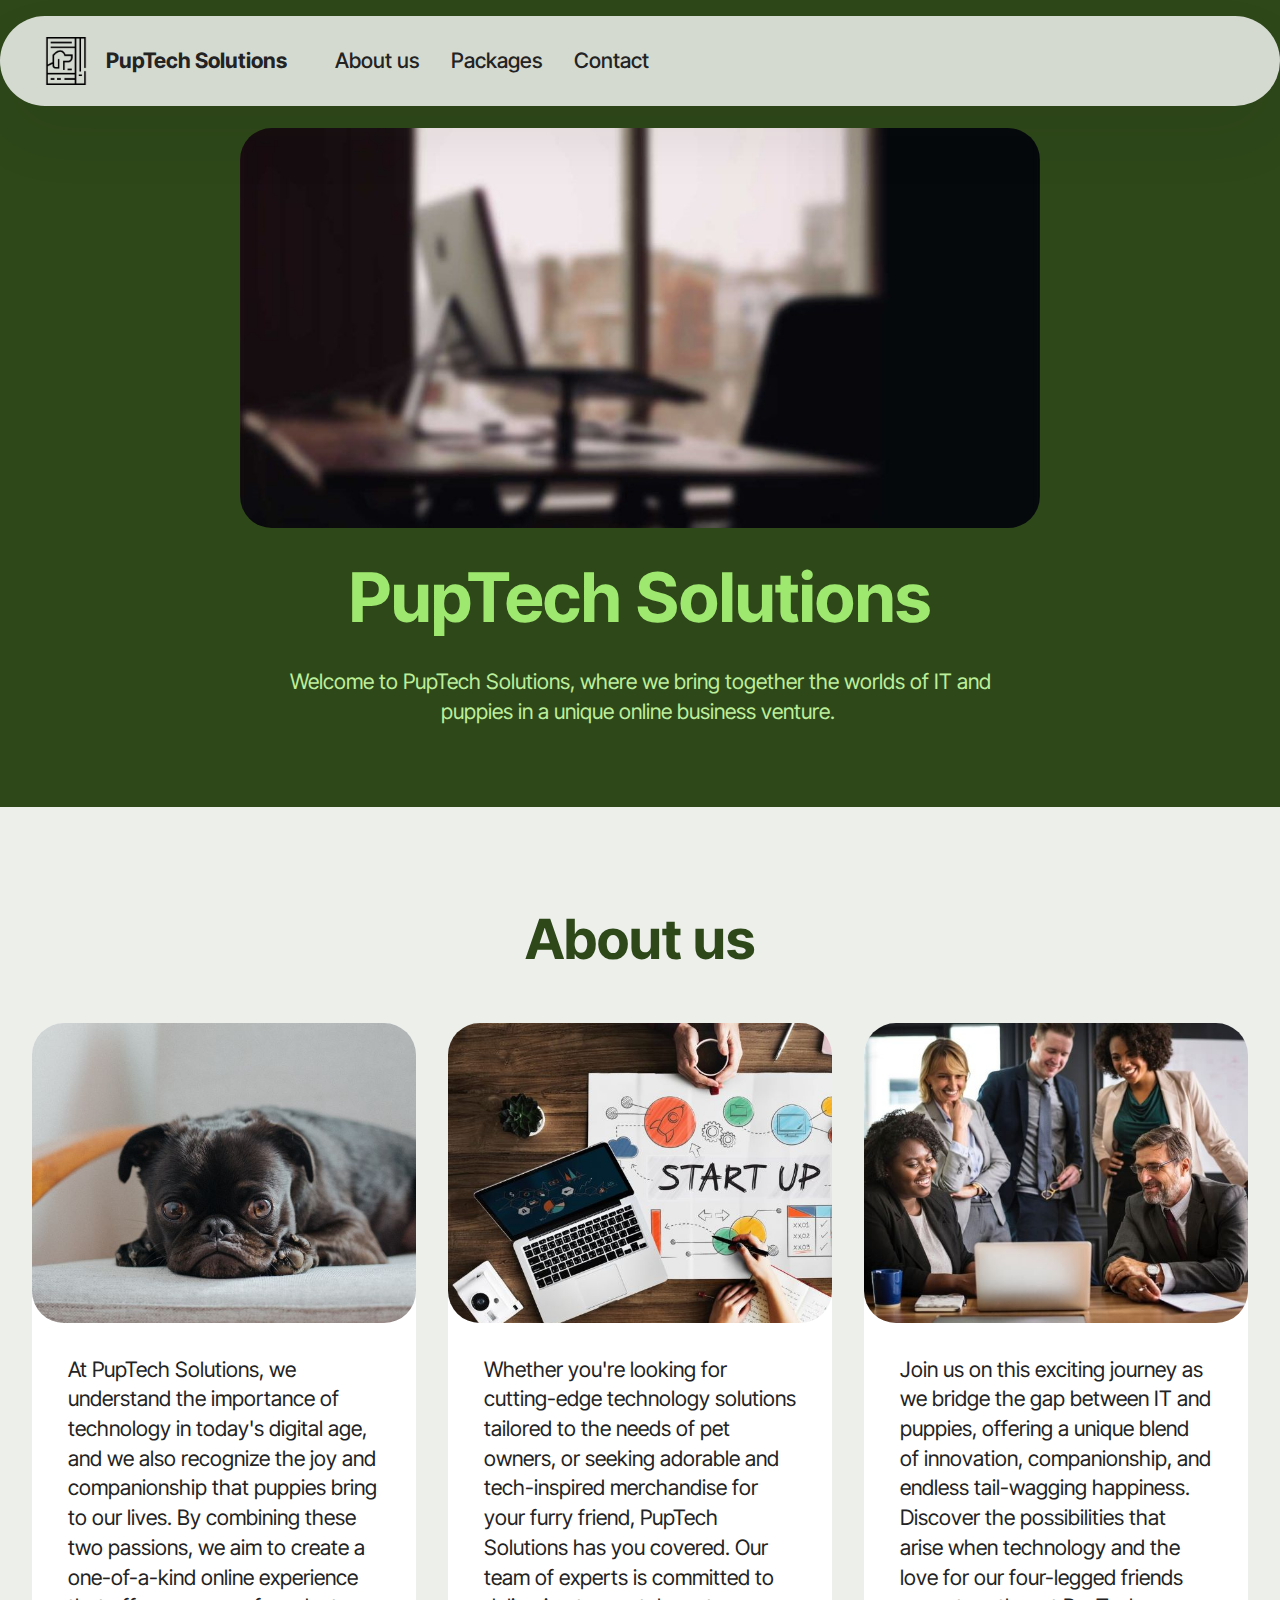
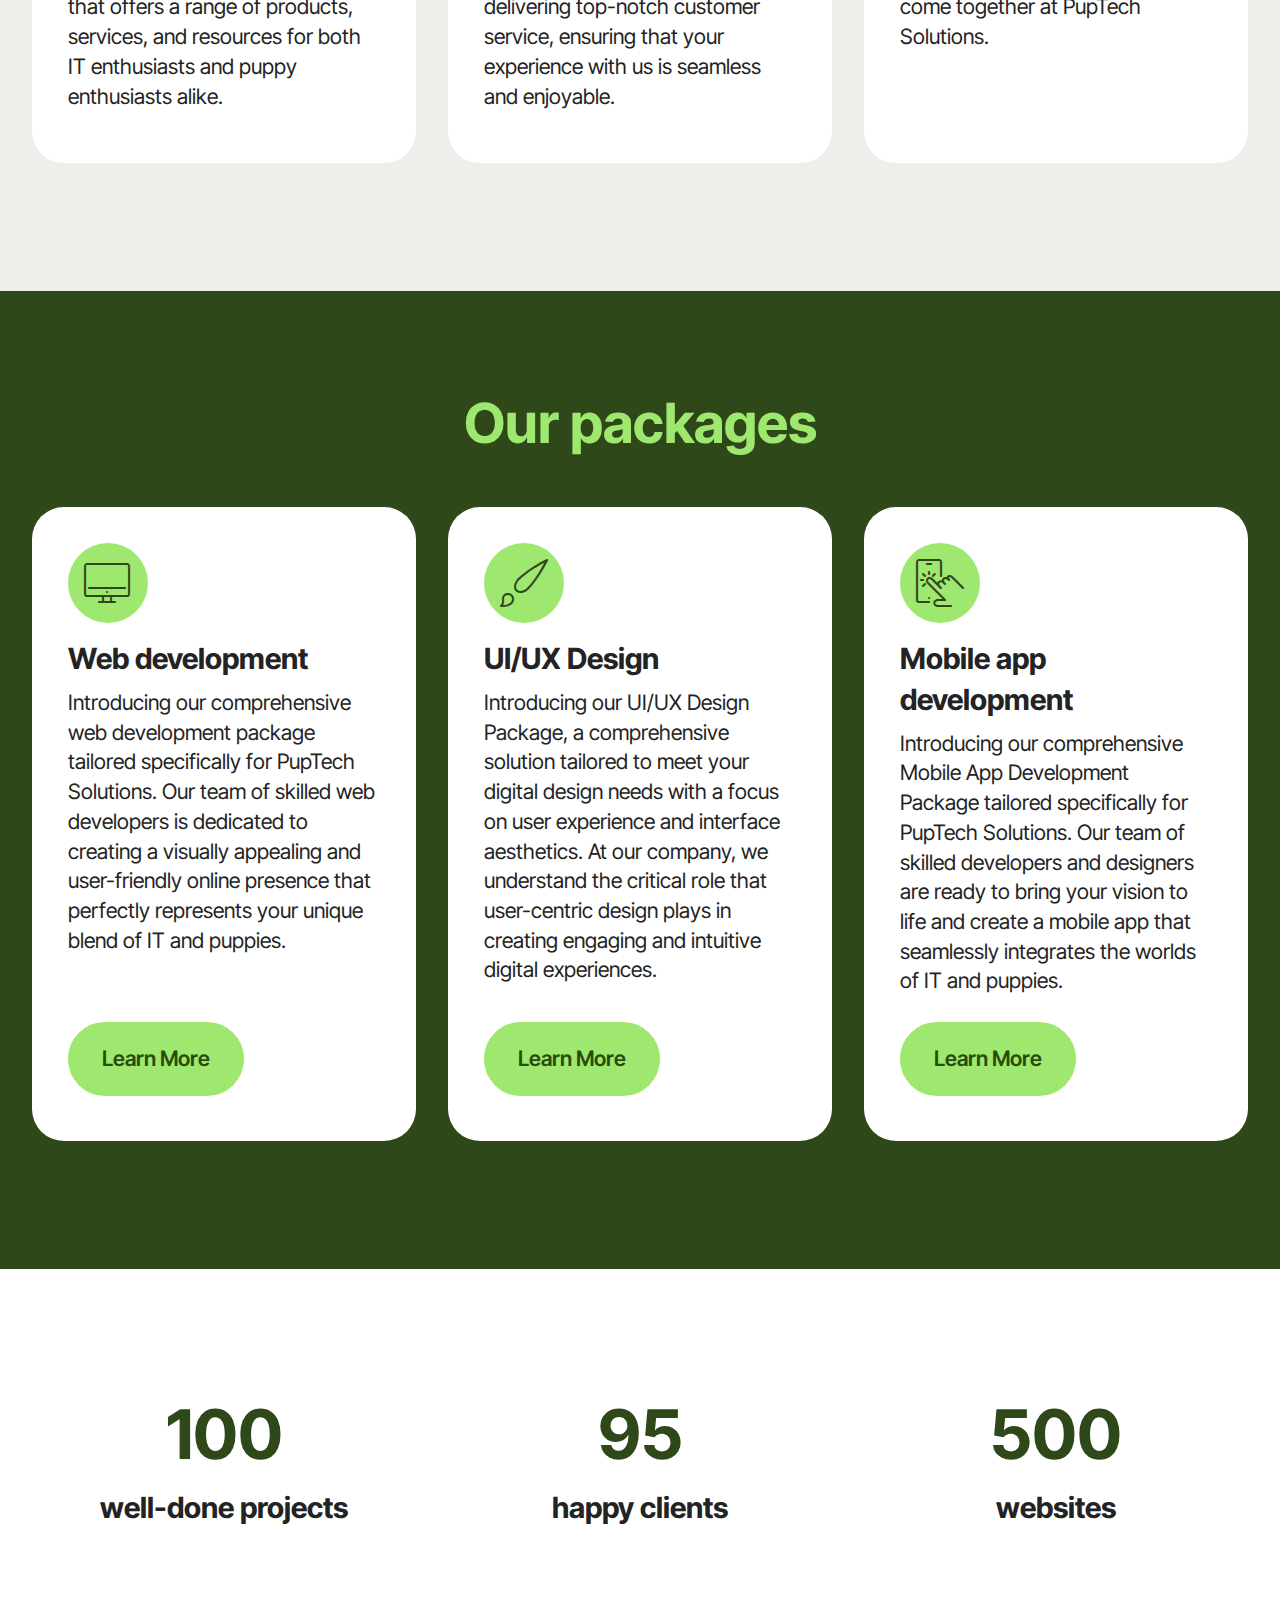
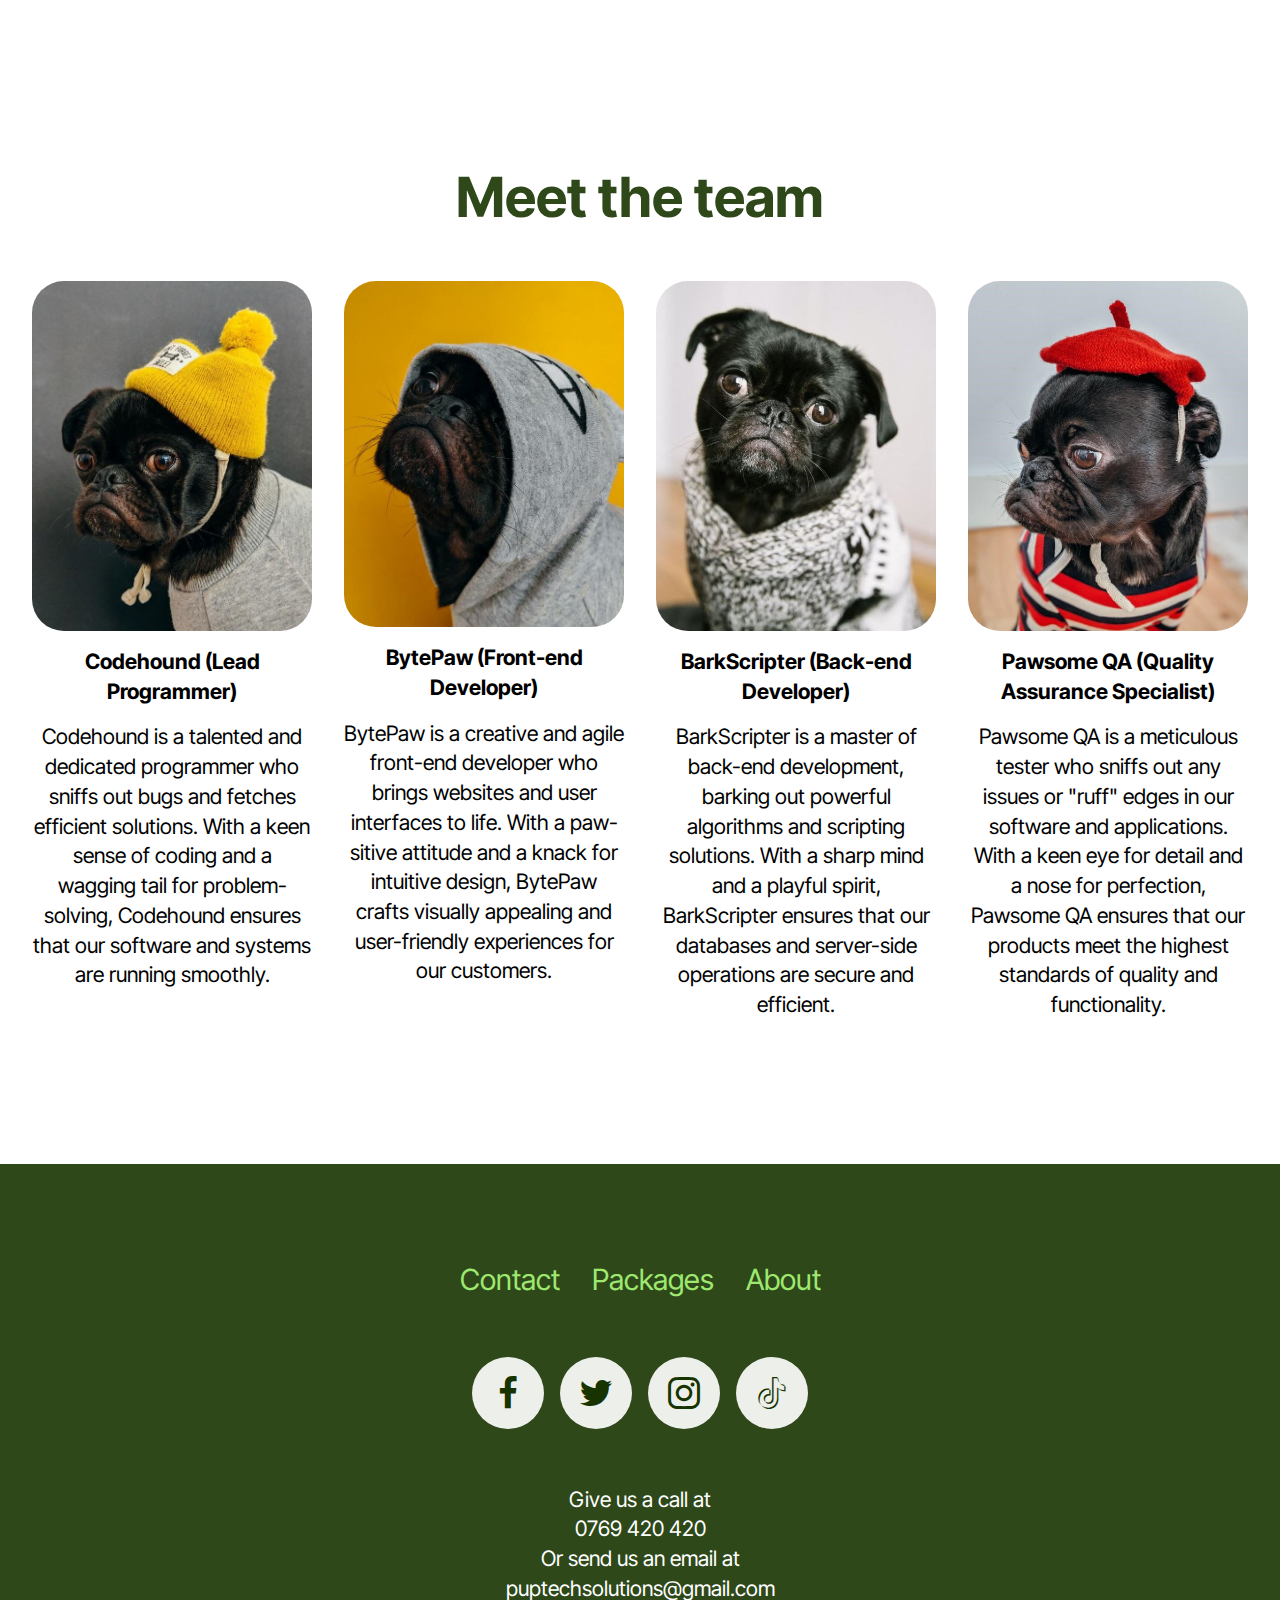
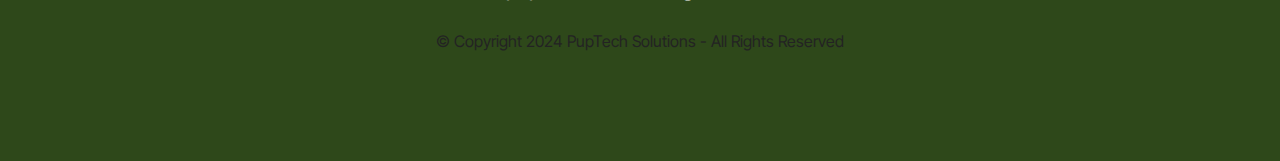
<file: index.html>
<!DOCTYPE html>
<html lang="en">

<head>
  <meta charset="UTF-8">
  <meta http-equiv="X-UA-Compatible" content="IE=edge">
  <meta name="viewport" content="width=device-width, initial-scale=1, minimum-scale=1">
  <link rel="shortcut icon" href="assets/images/logo.png" type="image/x-icon">
  <meta name="author" content="Fuiorea Iulia-Alexandra">
  <meta name="keywords" content="IT services, UI Design, UX design, WEB Design, CMS ">
  <meta name="description"
    content="An IT company that sells services like website design, content management system, e-commerce functionality, search engine optimization, social media integration and ongoing support and maintenance.">
  <title>PupTech Solutions</title>
  <link rel="stylesheet" href="assets/web/assets/mobirise-icons2/mobirise2.css">
  <link rel="stylesheet" href="assets/web/assets/mobirise-icons/mobirise-icons.css">
  <link rel="stylesheet" href="assets/bootstrap/css/bootstrap.min.css">
  <link rel="stylesheet" href="assets/bootstrap/css/bootstrap-grid.min.css">
  <link rel="stylesheet" href="assets/bootstrap/css/bootstrap-reboot.min.css">
  <link rel="stylesheet" href="assets/dropdown/css/style.css">
  <link rel="stylesheet" href="assets/socicon/css/styles.css">
  <link rel="stylesheet" href="assets/theme/css/style.css">
  <link rel="preload"
    href="https://fonts.googleapis.com/css?family=Inter+Tight:100,200,300,400,500,600,700,800,900,100i,200i,300i,400i,500i,600i,700i,800i,900i&display=swap"
    as="style" onload="this.onload=null;this.rel='stylesheet'">
  <noscript>
    <link rel="stylesheet"
      href="https://fonts.googleapis.com/css?family=Inter+Tight:100,200,300,400,500,600,700,800,900,100i,200i,300i,400i,500i,600i,700i,800i,900i&display=swap">
  </noscript>
  <link rel="preload" as="style" href="assets/mobirise/css/mbr-additional.css">
  <link rel="stylesheet" href="assets/mobirise/css/mbr-additional.css" type="text/css">
</head>
<body>
  <div data-bs-version="5.1" class="menu menu1 cid-u0TonssDWc" once="menu" id="menu01-0">
    <nav class="navbar navbar-dropdown navbar-expand-lg">
      <div class="container">
        <div class="navbar-brand">
          <span class="navbar-logo">
            <a href="index.html#header12-m">
              <img src="assets/images/logo.png" alt="Logo" style="height: 3rem;">
            </a>
          </span>
          <span class="navbar-caption-wrap"><a class="navbar-caption text-black text-primary display-7"
              href="index.html#header12-m">PupTech Solutions</a></span>
        </div>
        <button class="navbar-toggler" type="button" data-toggle="collapse" data-bs-toggle="collapse"
          data-target="#navbarSupportedContent" data-bs-target="#navbarSupportedContent"
          aria-controls="navbarNavAltMarkup" aria-expanded="false" aria-label="Toggle navigation">
          <span class="hamburger">
            <span></span>
            <span></span>
            <span></span>
            <span></span>
          </span>
        </button>
        <div class="collapse navbar-collapse" id="navbarSupportedContent">
          <ul class="navbar-nav nav-dropdown nav-right" data-app-modern-menu="true">
            <li class="nav-item">
              <a class="nav-link link text-black text-primary display-4" href="index.html#header12-m">About us</a>
            </li>
            <li class="nav-item">
              <a class="nav-link link text-black text-primary display-4" href="packages.html#header12-13"
                aria-expanded="false">Packages</a>
            </li>

            <li class="nav-item">
              <a class="nav-link link text-black text-primary display-4" href="contact.html#header12-12">Contact</a>
            </li>
          </ul>


        </div>
      </div>
    </nav>
  </div>

  <div data-bs-version="5.1" class="header12 cid-u0TTPOdDpB" id="header12-m">

    <div class="text-center container">
      <div class="row mb-4 justify-content-center">
        <div class="col-12 col-md-8">
          <img class="w-100" src="assets/images/hero1.jpg" alt="a laptop sitting on a desk">
        </div>
      </div>
      <div class="row justify-content-center">
        <div class="col-md-12 content-head">
          <h1 class="mbr-section-title mbr-fonts-style mb-4 display-1"><strong>PupTech Solutions</strong></h1>
          <p class="mbr-text mbr-fonts-style mb-4 display-7">Welcome to PupTech Solutions, where we bring together the
            worlds of IT and puppies in a unique online business venture.&nbsp;</p>

        </div>
      </div>
    </div>
  </div>

  <div data-bs-version="5.1" class="features4 start cid-u0TVfIaJXn" id="features04-s">


    <div class="container">
      <div class="row justify-content-center">
        <div class="col-12 content-head">
          <div class="mbr-section-head mb-5">
            <h2 class="mbr-section-title mbr-fonts-style align-center mb-0 display-2"><strong>About us</strong></h2>


          </div>
        </div>
      </div>
      <div class="row">
        <div class="item features-image col-12 col-md-6 col-lg-4">
          <div class="item-wrapper">
            <div class="item-img">
              <img src="assets/images/doggo-3.jpg" alt="A pug laying down">
            </div>
            <div class="item-content">

              <p class="mbr-text mbr-fonts-style display-7">
                At PupTech Solutions, we understand the importance of technology in today's digital age, and we also
                recognize the joy and companionship that puppies bring to our lives. By combining these two passions, we
                aim to create a one-of-a-kind online experience that offers a range of products, services, and resources
                for both IT enthusiasts and puppy enthusiasts alike.
              </p>

            </div>

          </div>
        </div>
        <div class="item features-image col-12 col-md-6 col-lg-4">
          <div class="item-wrapper">
            <div class="item-img">
              <img src="assets/images/aboutus2.jpg"
                alt="A laptop, two pair of hands and a poster with the text start up">
            </div>
            <div class="item-content">

              <p class="mbr-text mbr-fonts-style display-7">
                Whether you're looking for cutting-edge technology solutions tailored to the needs of pet owners, or
                seeking adorable and tech-inspired merchandise for your furry friend, PupTech Solutions has you covered.
                Our team of experts is committed to delivering top-notch customer service, ensuring that your experience
                with us is seamless and enjoyable.
              </p>

            </div>
          </div>
        </div>
        <div class="item features-image col-12 col-md-6 col-lg-4">
          <div class="item-wrapper">
            <div class="item-img">
              <img src="assets/images/aboutus3.jpg" alt="A team of people looking at a laptop">
            </div>
            <div class="item-content">

              <p class="mbr-text mbr-fonts-style display-7">
                Join us on this exciting journey as we bridge the gap between IT and puppies, offering a unique blend of
                innovation, companionship, and endless tail-wagging happiness. Discover the possibilities that arise
                when technology and the love for our four-legged friends come together at PupTech Solutions.<br>
              </p>

            </div>
          </div>
        </div>
      </div>
    </div>
  </div>

  <div data-bs-version="5.1" class="features5 cid-u0TVA4GyRu" id="features05-t">
    <div class="container">
      <div class="row mb-5 justify-content-center">
        <div class="col-12 content-head">
          <h2 class="mbr-section-title mbr-fonts-style align-center mb-0 display-2"><strong>Our packages</strong></h2>

        </div>
      </div>
      <div class="row">
        <div class="item features-without-image col-12 col-md-6 col-lg-4 item-mb">
          <div class="item-wrapper">
            <div class="card-box align-left">
              <div class="iconfont-wrapper">
                <a href="packages.html#features06-x"><span class="mbr-iconfont mbri-desktop"></span></a>
              </div>
              <h3 class="card-title mbr-fonts-style display-5"><strong>Web development</strong></h3>
              <p class="card-text mbr-fonts-style display-7">
                Introducing our comprehensive web development package tailored specifically for PupTech Solutions. Our
                team of skilled web developers is dedicated to creating a visually appealing and user-friendly online
                presence that perfectly represents your unique blend of IT and puppies.
              </p>

              <div class="mbr-section-btn item-footer"><a href="packages.html#features06-x"
                  class="btn item-btn btn-primary display-7">Learn More</a></div>
            </div>
          </div>
        </div>
        <div class="item features-without-image col-12 col-md-6 col-lg-4 item-mb">
          <div class="item-wrapper">
            <div class="card-box align-left">
              <div class="iconfont-wrapper">
                <a href="packages.html#features038-15"><span class="mbr-iconfont mbri-change-style"></span></a>
              </div>
              <h3 class="card-title mbr-fonts-style display-5"><strong>UI/UX Design</strong></h3>
              <p class="card-text mbr-fonts-style display-7">
                Introducing our UI/UX Design Package, a comprehensive solution tailored to meet your digital design
                needs with a focus on user experience and interface aesthetics. At our company, we understand the
                critical role that user-centric design plays in creating engaging and intuitive digital experiences.
              </p>

              <div class="mbr-section-btn item-footer"><a href="packages.html#features038-15"
                  class="btn item-btn btn-primary display-7">Learn More</a></div>
            </div>
          </div>
        </div>
        <div class="item features-without-image col-12 col-md-6 col-lg-4 item-mb">
          <div class="item-wrapper">
            <div class="card-box align-left">
              <div class="iconfont-wrapper">
                <a href="packages.html#features028-11"><span class="mbr-iconfont mbri-touch"></span></a>
              </div>
              <h3 class="card-title mbr-fonts-style display-5"><strong>Mobile app development</strong></h3>
              <p class="card-text mbr-fonts-style display-7">
                Introducing our comprehensive Mobile App Development Package tailored specifically for PupTech
                Solutions. Our team of skilled developers and designers are ready to bring your vision to life and
                create a mobile app that seamlessly integrates the worlds of IT and puppies.
              </p>

              <div class="mbr-section-btn item-footer"><a href="packages.html#features028-11"
                  class="btn item-btn btn-primary display-7">Learn More</a></div>
            </div>
          </div>
        </div>
      </div>
    </div>
  </div>

  <div data-bs-version="5.1" class="counter1 counters cid-u0TU9KHL3P" id="counter1-o">




    <div class="container">

      <div class="row content-row mt-4">
        <div class="item features-without-image col-12 col-md-6 col-lg-4 item-mb active">
          <div class="item-wrapper">
            <div class="title mb-3">
              <p class="count mbr-fonts-style display-1">
                100</p>
            </div>
            <p class="card-title mbr-fonts-style display-5"><strong>well-done projects</strong></p>

          </div>
        </div>
        <div class="item features-without-image col-12 col-md-6 col-lg-4 item-mb">
          <div class="item-wrapper">
            <div class="title mb-3">
              <p class="count mbr-fonts-style display-1">95</p>
            </div>
            <p class="card-title mbr-fonts-style display-5"><strong>happy clients</strong></p>

          </div>
        </div>
        <div class="item features-without-image col-12 col-md-6 col-lg-4 item-mb">
          <div class="item-wrapper">
            <div class="title mb-3">
              <p class="count mbr-fonts-style display-1">500</p>
            </div>
            <p class="card-title mbr-fonts-style display-5"><strong>websites</strong></p>

          </div>
        </div>


      </div>
    </div>
  </div>

  <div data-bs-version="5.1" class="gallery3 cid-u0TUqsIaWx" id="gallery03-p">


    <div class="container-fluid">
      <div class="row justify-content-center">
        <div class="col-12 content-head">
          <div class="mbr-section-head mb-5">
            <h2 class="mbr-section-title mbr-fonts-style align-center mb-0 display-2"><strong>Meet the team</strong>
            </h2>

          </div>
        </div>
      </div>
      <div class="row">
        <div class="item features-image col-12 col-md-6 col-lg-3">
          <div class="item-wrapper">
            <div class="item-img">
              <img src="assets/images/team1-1.jpg" alt="a pug with a yellow hat on and a sweater"
                data-slide-to="0" data-bs-slide-to="0">
            </div>
            <div class="item-content align-left">
              <p class="item-title mbr-fonts-style mt-3 mb-3 display-7"><strong>Codehound (Lead Programmer)</strong></p>
              <p class="item-subtitle mbr-fonts-style mb-3 display-7">Codehound is a talented and dedicated programmer
                who sniffs out bugs and fetches efficient solutions. With a keen sense of coding and a wagging tail for
                problem-solving, Codehound ensures that our software and systems are running smoothly.</p>
            </div>
          </div>
        </div>
        <div class="item features-image col-12 col-md-6 col-lg-3">
          <div class="item-wrapper">
            <div class="item-img">
              <img src="assets/images/team2.jpg" alt="a pug with a sweater on"  data-slide-to="1"
                data-bs-slide-to="1">
            </div>
            <div class="item-content align-left">
              <p class="item-title mbr-fonts-style mt-3 mb-3 display-7"><strong>BytePaw (Front-end Developer)</strong>
              </p>
              <p class="item-subtitle mbr-fonts-style mb-3 display-7">BytePaw is a creative and agile front-end
                developer who brings websites and user interfaces to life. With a paw-sitive attitude and a knack for
                intuitive design, BytePaw crafts visually appealing and user-friendly experiences for our customers.</p>
            </div>
          </div>
        </div>
        <div class="item features-image col-12 col-md-6 col-lg-3">
          <div class="item-wrapper">
            <div class="item-img">
              <img src="assets/images/team3-1.jpg" alt="a pug with a grey sweater on"  data-slide-to="2"
                data-bs-slide-to="2">
            </div>
            <div class="item-content align-left">
              <p class="item-title mbr-fonts-style mt-3 mb-3 display-7"><strong>BarkScripter (Back-end
                  Developer)</strong></p>
              <p class="item-subtitle mbr-fonts-style mb-3 display-7">BarkScripter is a master of back-end development,
                barking out powerful algorithms and scripting solutions. With a sharp mind and a playful spirit,
                BarkScripter ensures that our databases and server-side operations are secure and efficient.</p>

            </div>
          </div>
        </div>
        <div class="item features-image col-12 col-md-6 col-lg-3">
          <div class="item-wrapper">
            <div class="item-img">
              <img src="assets/images/team4-1.jpg" alt="a pug with a red bonnet"  data-slide-to="3"
                data-bs-slide-to="3">
            </div>
            <div class="item-content align-left">
              <p class="item-title mbr-fonts-style mt-3 mb-3 display-7"><strong>Pawsome QA (Quality Assurance
                  Specialist)</strong></p>
              <p class="item-subtitle mbr-fonts-style mb-3 display-7">Pawsome QA is a meticulous tester who sniffs out
                any issues or "ruff" edges in our software and applications. With a keen eye for detail and a nose for
                perfection, Pawsome QA ensures that our products meet the highest standards of quality and
                functionality.</p>
            </div>
          </div>
        </div>
      </div>
    </div>
  </div>

  <div data-bs-version="5.1" class="footer3 cid-u0TSkn3rPJ" once="footers" id="footer03-h">
    <div class="container">
      <div class="row">
        <div class="row-links">
          <ul class="header-menu">
            <li class="header-menu-item mbr-fonts-style display-5"><a href="contact.html"
                class="text-primary">Contact</a></li>
            <li class="header-menu-item mbr-fonts-style display-5"><strong><a href="packages.html"
                  class="text-primary">Packages</a></strong></li>
            <li class="header-menu-item mbr-fonts-style display-5">
              <a href="index.html" class="text-primary">About</a>
            </li>
          </ul>
        </div>

        <div class="col-12 mt-4">
          <div class="social-row">
            <div class="soc-item">
              <a href="https://www.facebook.com/" target="_blank">
                <span class="mbr-iconfont display-7 socicon-facebook socicon"></span>
              </a>
            </div>
            <div class="soc-item">
              <a href="https://twitter.com/?lang=en" target="_blank">
                <span class="mbr-iconfont socicon-twitter socicon"></span>
              </a>
            </div>
            <div class="soc-item">
              <a href="https://www.instagram.com/" target="_blank">
                <span class="mbr-iconfont socicon-instagram socicon"></span>
              </a>
            </div>
            <div class="soc-item">
              <a href="https://www.tiktok.com/" target="_blank">
                <span class="mbr-iconfont socicon-tiktok socicon"></span>
              </a>
            </div>

          </div>
        </div>
        <div class="col-12 mt-5">
          <p class="mbr-fonts-style copyright display-7">Give us a call at<br>0769 420 420<br>Or send us an email
            at<br>puptechsolutions@gmail.com<br><br></p>
          <p>
            © Copyright 2024 PupTech Solutions&nbsp;- All Rights Reserved
          </p>
          <p></p>
        </div>
      </div>
    </div>
  </div>
  <script src="assets/bootstrap/js/bootstrap.bundle.min.js"></script>
  <script src="assets/smoothscroll/smooth-scroll.js"></script>
  <script src="assets/ytplayer/index.js"></script>
  <script src="assets/dropdown/js/navbar-dropdown.js"></script>
  <script src="assets/viewportchecker/viewportchecker.js"></script>
  <script src="assets/theme/js/script.js"></script>


</body>

</html>
</file>
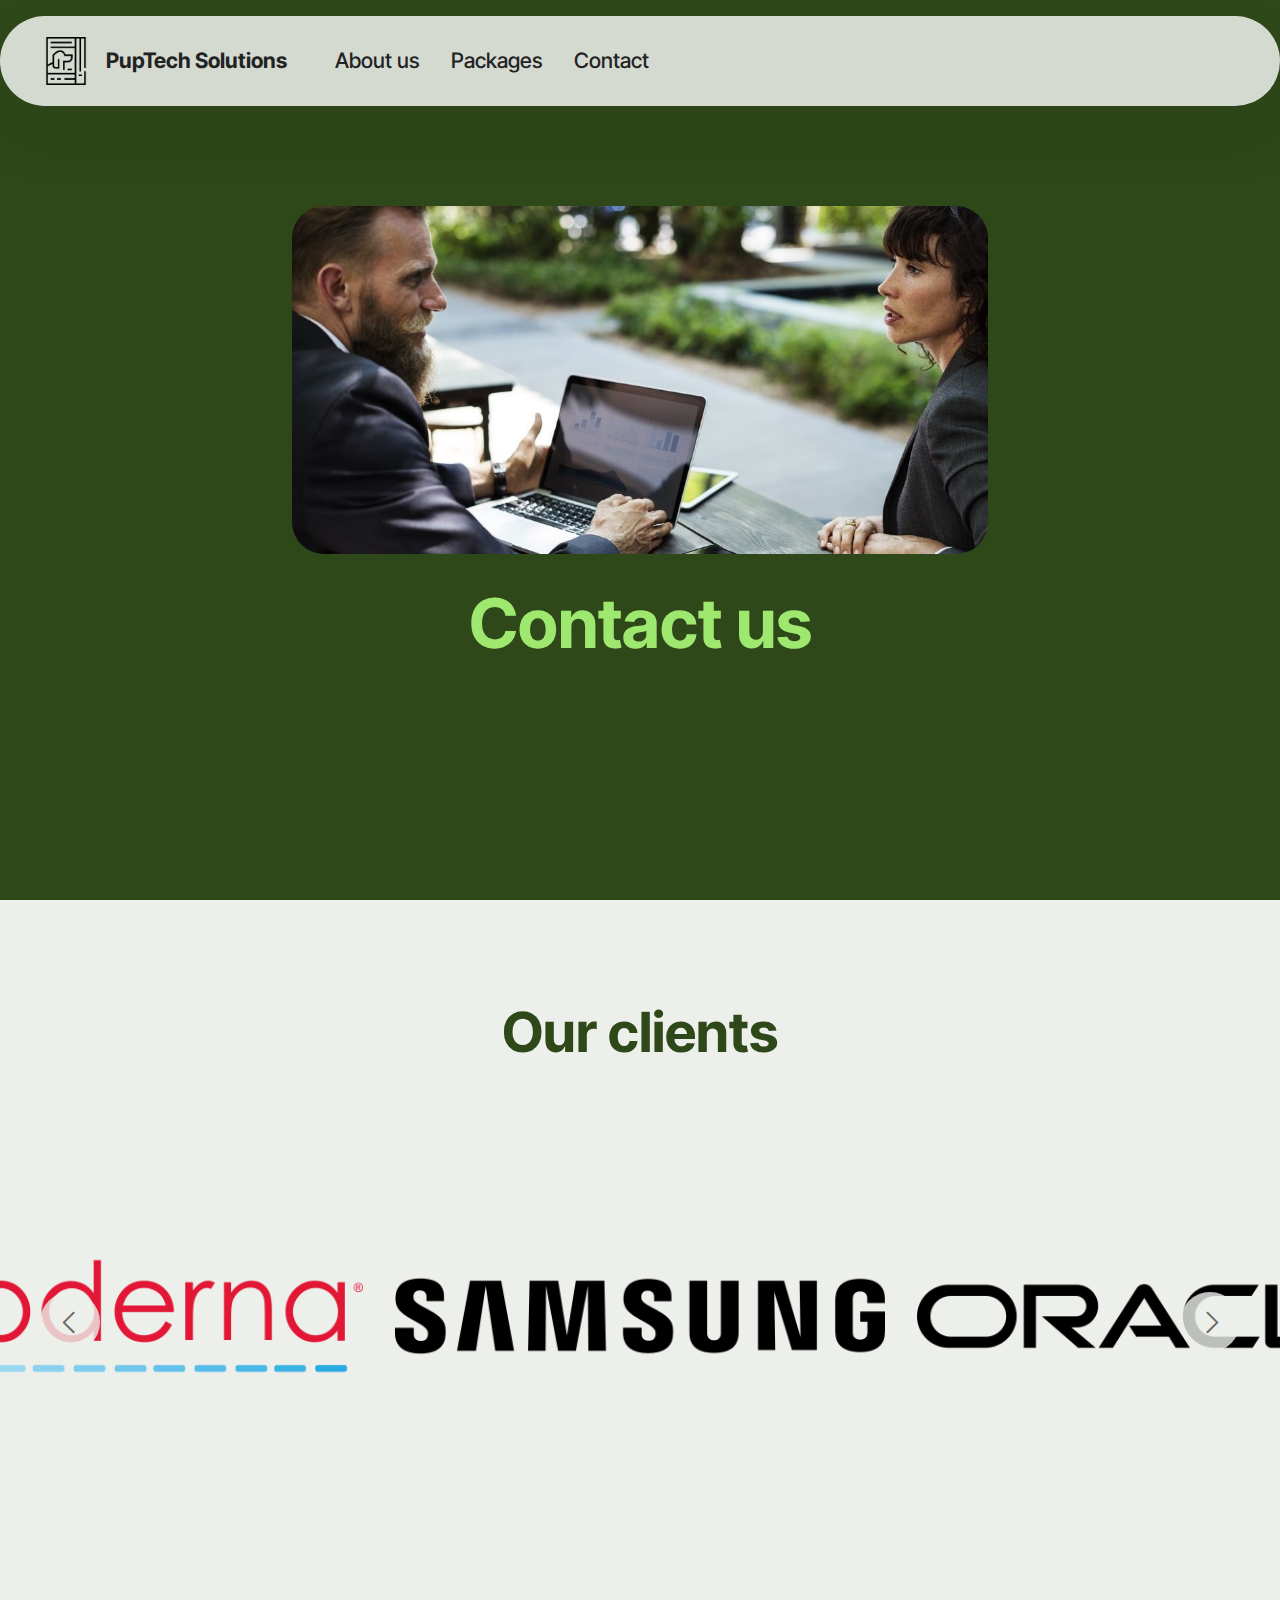
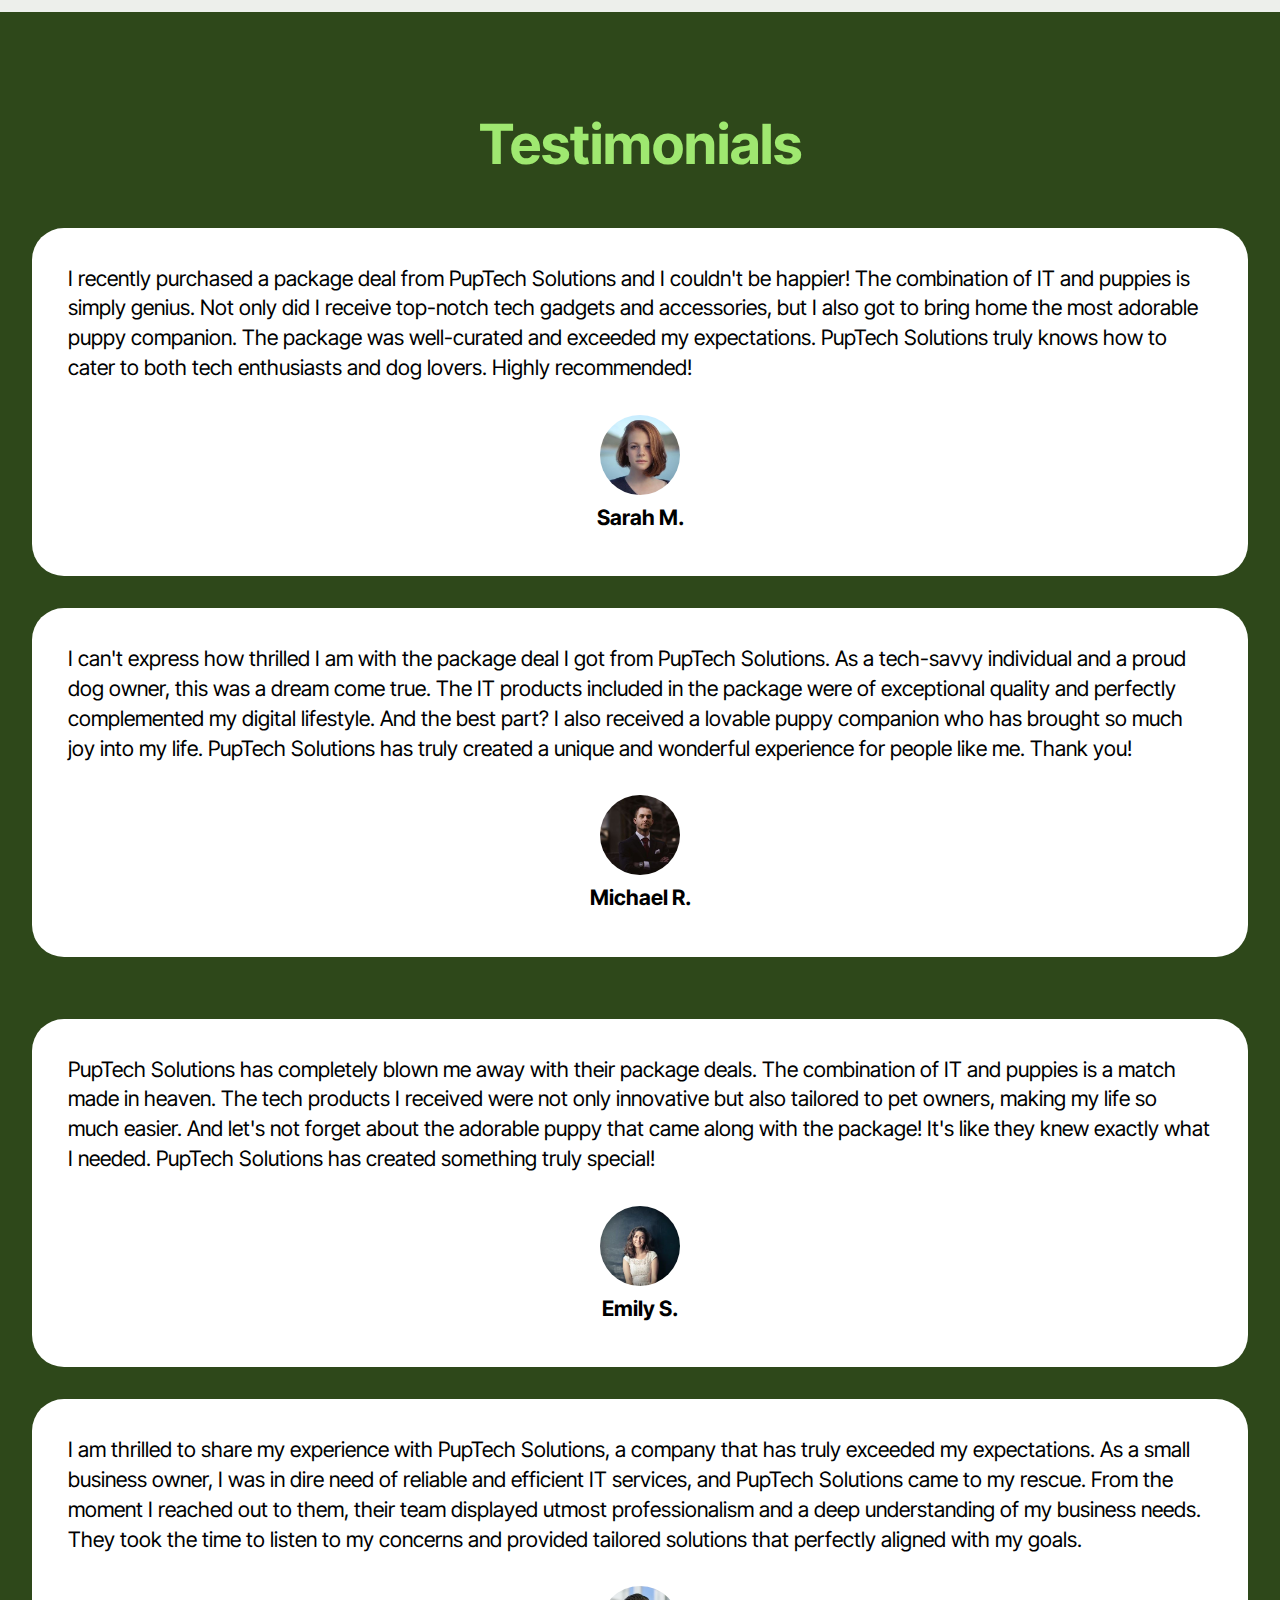
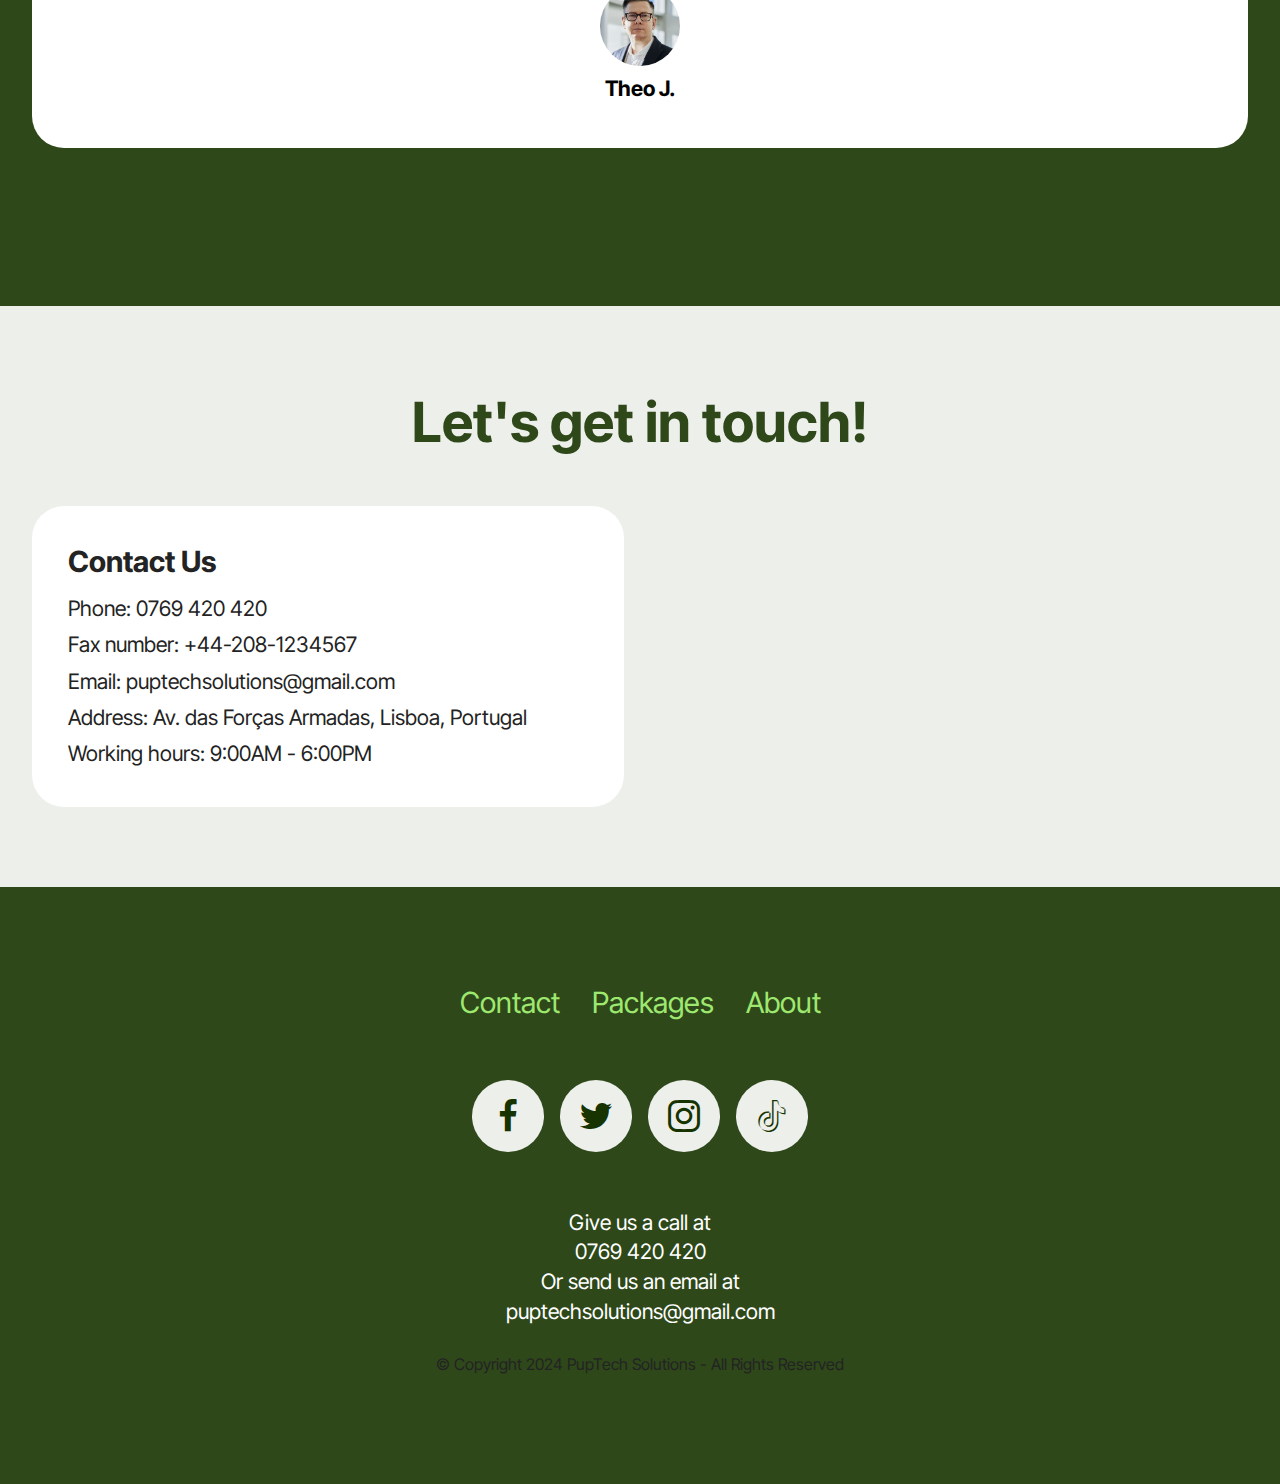
<file: contact.html>
<!DOCTYPE html>
<html lang="en">

<head>
    <meta charset="UTF-8">
    <meta http-equiv="X-UA-Compatible" content="IE=edge">
    <meta name="viewport" content="width=device-width, initial-scale=1, minimum-scale=1">
    <link rel="shortcut icon" href="assets/images/logo.png" type="image/x-icon">
    <meta name="description"
        content="An IT company that sells services like website design, content management system, e-commerce functionality, search engine optimization, social media integration and ongoing support and maintenance.">
    <meta name="author" content="Fuiorea Iulia-Alexandra">
    <meta name="keywords" content="IT services, UI Design, UX design, WEB Design, CMS ">
    <title>Contact</title>
    <link rel="stylesheet" href="assets/web/assets/mobirise-icons2/mobirise2.css">
    <link rel="stylesheet" href="assets/bootstrap/css/bootstrap.min.css">
    <link rel="stylesheet" href="assets/bootstrap/css/bootstrap-grid.min.css">
    <link rel="stylesheet" href="assets/bootstrap/css/bootstrap-reboot.min.css">
    <link rel="stylesheet" href="assets/dropdown/css/style.css">
    <link rel="stylesheet" href="assets/socicon/css/styles.css">
    <link rel="stylesheet" href="assets/theme/css/style.css">
    <link rel="preload"
        href="https://fonts.googleapis.com/css?family=Inter+Tight:100,200,300,400,500,600,700,800,900,100i,200i,300i,400i,500i,600i,700i,800i,900i&display=swap"
        as="style" onload="this.onload=null;this.rel='stylesheet'">
    <noscript>
        <link rel="stylesheet"
            href="https://fonts.googleapis.com/css?family=Inter+Tight:100,200,300,400,500,600,700,800,900,100i,200i,300i,400i,500i,600i,700i,800i,900i&display=swap">
    </noscript>
    <link rel="preload" as="style" href="assets/mobirise/css/mbr-additional.css">
    <link rel="stylesheet" href="assets/mobirise/css/mbr-additional.css" type="text/css">
</head>

<body>

    <div data-bs-version="5.1" class="menu menu1 cid-u0TonssDWc" once="menu" id="menu01-k">
        <nav class="navbar navbar-dropdown navbar-expand-lg">
            <div class="container">
                <div class="navbar-brand">
                    <span class="navbar-logo">
                        <a href="index.html#header12-m">
                            <img src="assets/images/logo.png" alt="Logo" style="height: 3rem;">
                        </a>
                    </span>
                    <span class="navbar-caption-wrap"><a class="navbar-caption text-black text-primary display-7"
                            href="index.html#header12-m">PupTech Solutions</a></span>
                </div>
                <button class="navbar-toggler" type="button" data-toggle="collapse" data-bs-toggle="collapse"
                    data-target="#navbarSupportedContent" data-bs-target="#navbarSupportedContent"
                    aria-controls="navbarNavAltMarkup" aria-expanded="false" aria-label="Toggle navigation">
                    <span class="hamburger">
                        <span></span>
                        <span></span>
                        <span></span>
                        <span></span>
                    </span>
                </button>
                <div class="collapse navbar-collapse" id="navbarSupportedContent">
                    <ul class="navbar-nav nav-dropdown nav-right" data-app-modern-menu="true">
                        <li class="nav-item">
                            <a class="nav-link link text-black text-primary display-4"
                                href="index.html#header12-m">About us</a>
                        </li>
                        <li class="nav-item">
                            <a class="nav-link link text-black text-primary display-4" href="packages.html#header12-13"
                                aria-expanded="false">Packages</a>
                        </li>

                        <li class="nav-item">
                            <a class="nav-link link text-black text-primary display-4"
                                href="contact.html#header12-12">Contact</a>
                        </li>
                    </ul>


                </div>
            </div>
        </nav>
    </div>

    <div data-bs-version="5.1" class="header12 cid-u0TWVbVPZF mbr-fullscreen" id="header12-12">



        <div class="text-center container">
            <div class="row mb-4 justify-content-center">
                <div class="col-12 col-md-7">
                    <img class="w-100" src="assets/images/hero4.jpg" alt="two people talking in front of a laptop">
                </div>
            </div>
            <div class="row justify-content-center">
                <div class="col-md-12 content-head">
                    <h1 class="mbr-section-title mbr-fonts-style mb-4 display-1"><strong>Contact us</strong></h1>


                </div>
            </div>
        </div>
    </div>

    <div data-bs-version="5.1" class="slider4 mbr-embla cid-u1gmJNSJfL" id="slider04-1a">


        <div class="container-fluid">
            <div class="row mb-5 justify-content-center">
                <div class="col-12 content-head">
                    <h2 class="mbr-section-title mbr-fonts-style align-center mb-0 display-2"><strong>Our
                            clients</strong></h2>

                </div>
            </div>
            <div class="row">
                <div class="col-12">
                    <div class="embla position-relative" data-skip-snaps="true" data-align="center"
                        data-contain-scroll="trimSnaps" data-loop="true" data-auto-play-interval="5"
                        data-draggable="true">
                        <div class="embla__viewport">
                            <div class="embla__container">
                                <div class="embla__slide slider-image item active"
                                    style="margin-left: 1rem; margin-right: 1rem;">
                                    <div class="slide-content">
                                        <div class="item-img">
                                            <div class="item-wrapper">
                                                <img src="assets/images/1.png" alt="Samsung logo">
                                            </div>
                                        </div>
                                    </div>
                                </div>

                                <div class="embla__slide slider-image item"
                                    style="margin-left: 1rem; margin-right: 1rem;">
                                    <div class="slide-content">
                                        <div class="item-img">
                                            <div class="item-wrapper">
                                                <img src="assets/images/6.png" alt="Oracle logo"
                                                    data-slide-to="1" data-bs-slide-to="1">
                                            </div>
                                        </div>
                                    </div>
                                </div>
                                <div class="embla__slide slider-image item"
                                    style="margin-left: 1rem; margin-right: 1rem;">
                                    <div class="slide-content">
                                        <div class="item-img">
                                            <div class="item-wrapper">
                                                <img src="assets/images/2.png" alt="Siemens logo"
                                                    data-slide-to="2" data-bs-slide-to="2">
                                            </div>
                                        </div>
                                    </div>
                                </div>
                                <div class="embla__slide slider-image item"
                                    style="margin-left: 1rem; margin-right: 1rem;">
                                    <div class="slide-content">
                                        <div class="item-img">
                                            <div class="item-wrapper">
                                                <img src="assets/images/4.png" alt="Moderna logo">
                                            </div>
                                        </div>
                                    </div>
                                </div>

                            </div>
                        </div>
                        <button class="embla__button embla__button--prev">
                            <span class="mobi-mbri mobi-mbri-arrow-prev" aria-hidden="true"></span>
                            <span class="sr-only visually-hidden visually-hidden">Previous</span>
                        </button>
                        <button class="embla__button embla__button--next">
                            <span class="mobi-mbri mobi-mbri-arrow-next" aria-hidden="true"></span>
                            <span class="sr-only visually-hidden visually-hidden">Next</span>
                        </button>
                    </div>
                </div>
            </div>
        </div>
    </div>

    <div data-bs-version="5.1" class="people04 cid-u0TVHzVcO6" id="people04-u">


        <div class="container">
            <div class="row mb-5 justify-content-center">
                <div class="col-12 mb-0 content-head">
                    <h2 class="mbr-section-title mbr-fonts-style align-center mb-0 display-2">
                        <strong>Testimonials</strong>
                    </h2>

                </div>
            </div>
            <div class="row mbr-masonry" data-masonry="{&quot;percentPosition&quot;: true }">
                <div class="item features-without-image col-12 col-md-6 col-lg-12 active">
                    <div class="item-wrapper">
                        <div class="card-box align-left">
                            <p class="card-text mbr-fonts-style display-7">
                                I recently purchased a package deal from PupTech Solutions and I couldn't be happier!
                                The combination of IT and puppies is simply genius. Not only did I receive top-notch
                                tech gadgets and accessories, but I also got to bring home the most adorable puppy
                                companion. The package was well-curated and exceeded my expectations. PupTech Solutions
                                truly knows how to cater to both tech enthusiasts and dog lovers. Highly recommended!
                            </p>
                            <div class="img-wrapper mt-4 mb-2">
                                <img src="assets/images/test1.jpg" alt="a red haired woman" data-slide-to="0"
                                    data-bs-slide-to="0">
                            </div>
                            <p class="card-title mbr-fonts-style display-7"><strong>Sarah M.</strong></p>
                        </div>
                    </div>
                </div>
                <div class="item features-without-image col-12 col-md-6 col-lg-12">
                    <div class="item-wrapper">
                        <div class="card-box align-left">
                            <p class="card-text mbr-fonts-style display-7">
                                I can't express how thrilled I am with the package deal I got from PupTech Solutions. As
                                a tech-savvy individual and a proud dog owner, this was a dream come true. The IT
                                products included in the package were of exceptional quality and perfectly complemented
                                my digital lifestyle. And the best part? I also received a lovable puppy companion who
                                has brought so much joy into my life. PupTech Solutions has truly created a unique and
                                wonderful experience for people like me. Thank you!
                            </p>
                            <div class="img-wrapper mt-4 mb-2">
                                <img src="assets/images/test2.jpg" data-slide-to="1" data-bs-slide-to="1"
                                    alt="a man in a suit">
                            </div>
                            <p class="card-title mbr-fonts-style display-7"><strong>Michael R.</strong></p>
                        </div>
                    </div>
                </div>
                <div class="item features-without-image col-12 col-md-6 col-lg-12">
                    <div class="item-wrapper">
                        <div class="card-box align-left">
                            <p class="card-text mbr-fonts-style display-7">
                                PupTech Solutions has completely blown me away with their package deals. The combination
                                of IT and puppies is a match made in heaven. The tech products I received were not only
                                innovative but also tailored to pet owners, making my life so much easier. And let's not
                                forget about the adorable puppy that came along with the package! It's like they knew
                                exactly what I needed. PupTech Solutions has created something truly special!
                            </p>
                            <div class="img-wrapper mt-4 mb-2">
                                <img src="assets/images/test3.jpg" data-slide-to="2" data-bs-slide-to="2"
                                    alt="a smiling woman">
                            </div>
                            <p class="card-title mbr-fonts-style display-7">
                                <strong>Emily S.</strong>
                            </p>
                        </div>
                    </div>
                </div>
                <div class="item features-without-image col-12 col-md-6 col-lg-12">
                    <div class="item-wrapper">
                        <div class="card-box align-left">
                            <p class="card-text mbr-fonts-style display-7">I am thrilled to share my experience with
                                PupTech Solutions, a company that has truly exceeded my expectations. As a small
                                business owner, I was in dire need of reliable and efficient IT services, and PupTech
                                Solutions came to my rescue. From the moment I reached out to them, their team displayed
                                utmost professionalism and a deep understanding of my business needs. They took the time
                                to listen to my concerns and provided tailored solutions that perfectly aligned with my
                                goals.</p>
                            <div class="img-wrapper mt-4 mb-2">
                                <img src="assets/images/m-46.jpg" data-slide-to="3" data-bs-slide-to="4"
                                    alt="a man with glasses">
                            </div>
                            <p class="card-title mbr-fonts-style display-7"><strong>Theo J.</strong></p>
                        </div>
                    </div>
                </div>



            </div>
        </div>
    </div>

    <div data-bs-version="5.1" class="contacts02 map1 cid-u0TVMBwJCD" id="contacts02-w">
        <div class="container">
            <div class="row justify-content-center">
                <div class="col-12 content-head">
                    <div class="mbr-section-head mb-5">
                        <h2 class="mbr-section-title mbr-fonts-style align-center mb-0 display-2">
                            <strong>Let's get in touch!</strong>
                        </h2>

                    </div>
                </div>
            </div>
            <div class="row justify-content-center">
                <div class="card col-12 col-md-12 col-lg-6">
                    <div class="card-wrapper">
                        <div class="text-wrapper">
                            <h3 class="cardTitle mbr-fonts-style mb-2 display-5">
                                <strong>Contact Us</strong>
                            </h3>
                            <ul class="list mbr-fonts-style display-7">
                                <li class="mbr-text item-wrap">Phone: 0769 420 420</li>
                                <li class="mbr-text item-wrap">Fax number: +44-208-1234567</li>
                                <li class="mbr-text item-wrap">Email: puptechsolutions@gmail.com</li>
                                <li class="mbr-text item-wrap">Address: Av. das Forças Armadas, Lisboa, Portugal</li>
                                <li class="mbr-text item-wrap">Working hours: 9:00AM - 6:00PM</li>
                            </ul>
                        </div>
                    </div>
                </div>
                <div class="map-wrapper col-md-12 col-lg-6">
                    <div class="google-map"><iframe frameborder="0" style="border:0"
                            src="https://www.google.com/maps/embed?pb=!1m18!1m12!1m3!1d17509.33470968742!2d-9.158383370141383!3d38.748929037422656!2m3!1f0!2f0!3f0!3m2!1i1024!2i768!4f13.1!3m3!1m2!1s0xd19331a61e4f33b%3A0x400ebbde49036d0!2sLisbon%2C%20Portugal!5e0!3m2!1sen!2sro!4v1705165207655!5m2!1sen!2sro"
                            allowfullscreen=""></iframe></div>
                </div>
            </div>
        </div>
    </div>

    <div data-bs-version="5.1" class="footer3 cid-u0TSkn3rPJ" once="footers" id="footer03-l">
        <div class="container">
            <div class="row">
                <div class="row-links">
                    <ul class="header-menu">
                        <li class="header-menu-item mbr-fonts-style display-5"><a href="contact.html"
                                class="text-primary">Contact</a></li>
                        <li class="header-menu-item mbr-fonts-style display-5"><strong><a href="packages.html"
                                    class="text-primary">Packages</a></strong></li>
                        <li class="header-menu-item mbr-fonts-style display-5">
                            <a href="index.html" class="text-primary">About</a>
                        </li>
                    </ul>
                </div>

                <div class="col-12 mt-4">
                    <div class="social-row">
                        <div class="soc-item">
                            <a href="https://www.facebook.com/" target="_blank">
                                <span class="mbr-iconfont display-7 socicon-facebook socicon"></span>
                            </a>
                        </div>
                        <div class="soc-item">
                            <a href="https://twitter.com/?lang=en" target="_blank">
                                <span class="mbr-iconfont socicon-twitter socicon"></span>
                            </a>
                        </div>
                        <div class="soc-item">
                            <a href="https://www.instagram.com/" target="_blank">
                                <span class="mbr-iconfont socicon-instagram socicon"></span>
                            </a>
                        </div>
                        <div class="soc-item">
                            <a href="https://www.tiktok.com/" target="_blank">
                                <span class="mbr-iconfont socicon-tiktok socicon"></span>
                            </a>
                        </div>

                    </div>
                </div>
                <div class="col-12 mt-5">
                    <p class="mbr-fonts-style copyright display-7">Give us a call at<br>0769 420 420<br>Or send us an
                        email at<br>puptechsolutions@gmail.com<br><br></p>
                    <p>
                        © Copyright 2024 PupTech Solutions&nbsp;- All Rights Reserved
                    </p>
                    <p></p>
                </div>
            </div>
        </div>
    </div>

    <script src="assets/bootstrap/js/bootstrap.bundle.min.js"></script>
    <script src="assets/smoothscroll/smooth-scroll.js"></script>
    <script src="assets/ytplayer/index.js"></script>
    <script src="assets/dropdown/js/navbar-dropdown.js"></script>
    <script src="assets/embla/embla.min.js"></script>
    <script src="assets/embla/script.js"></script>
    <script src="assets/masonry/masonry.pkgd.min.js"></script>
    <script src="assets/imagesloaded/imagesloaded.pkgd.min.js"></script>
    <script src="assets/theme/js/script.js"></script>


</body>

</html>
</file>
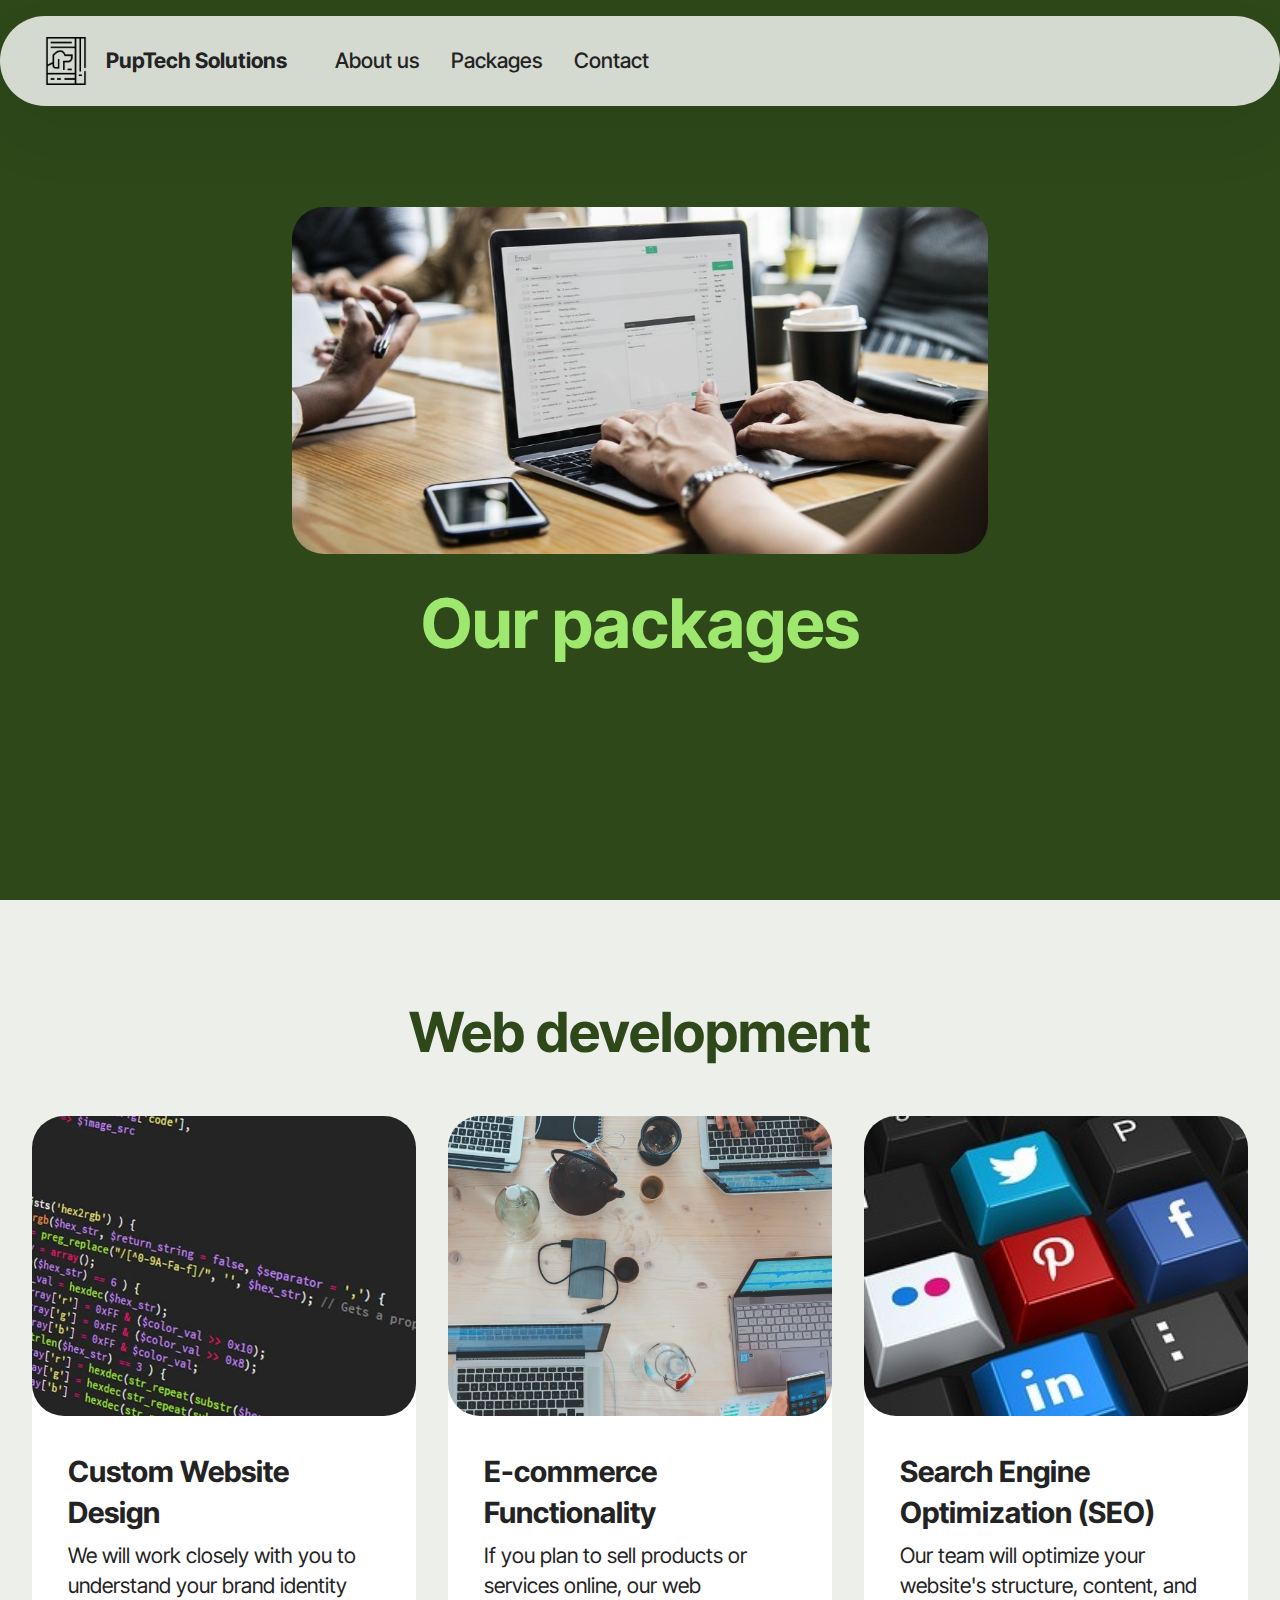
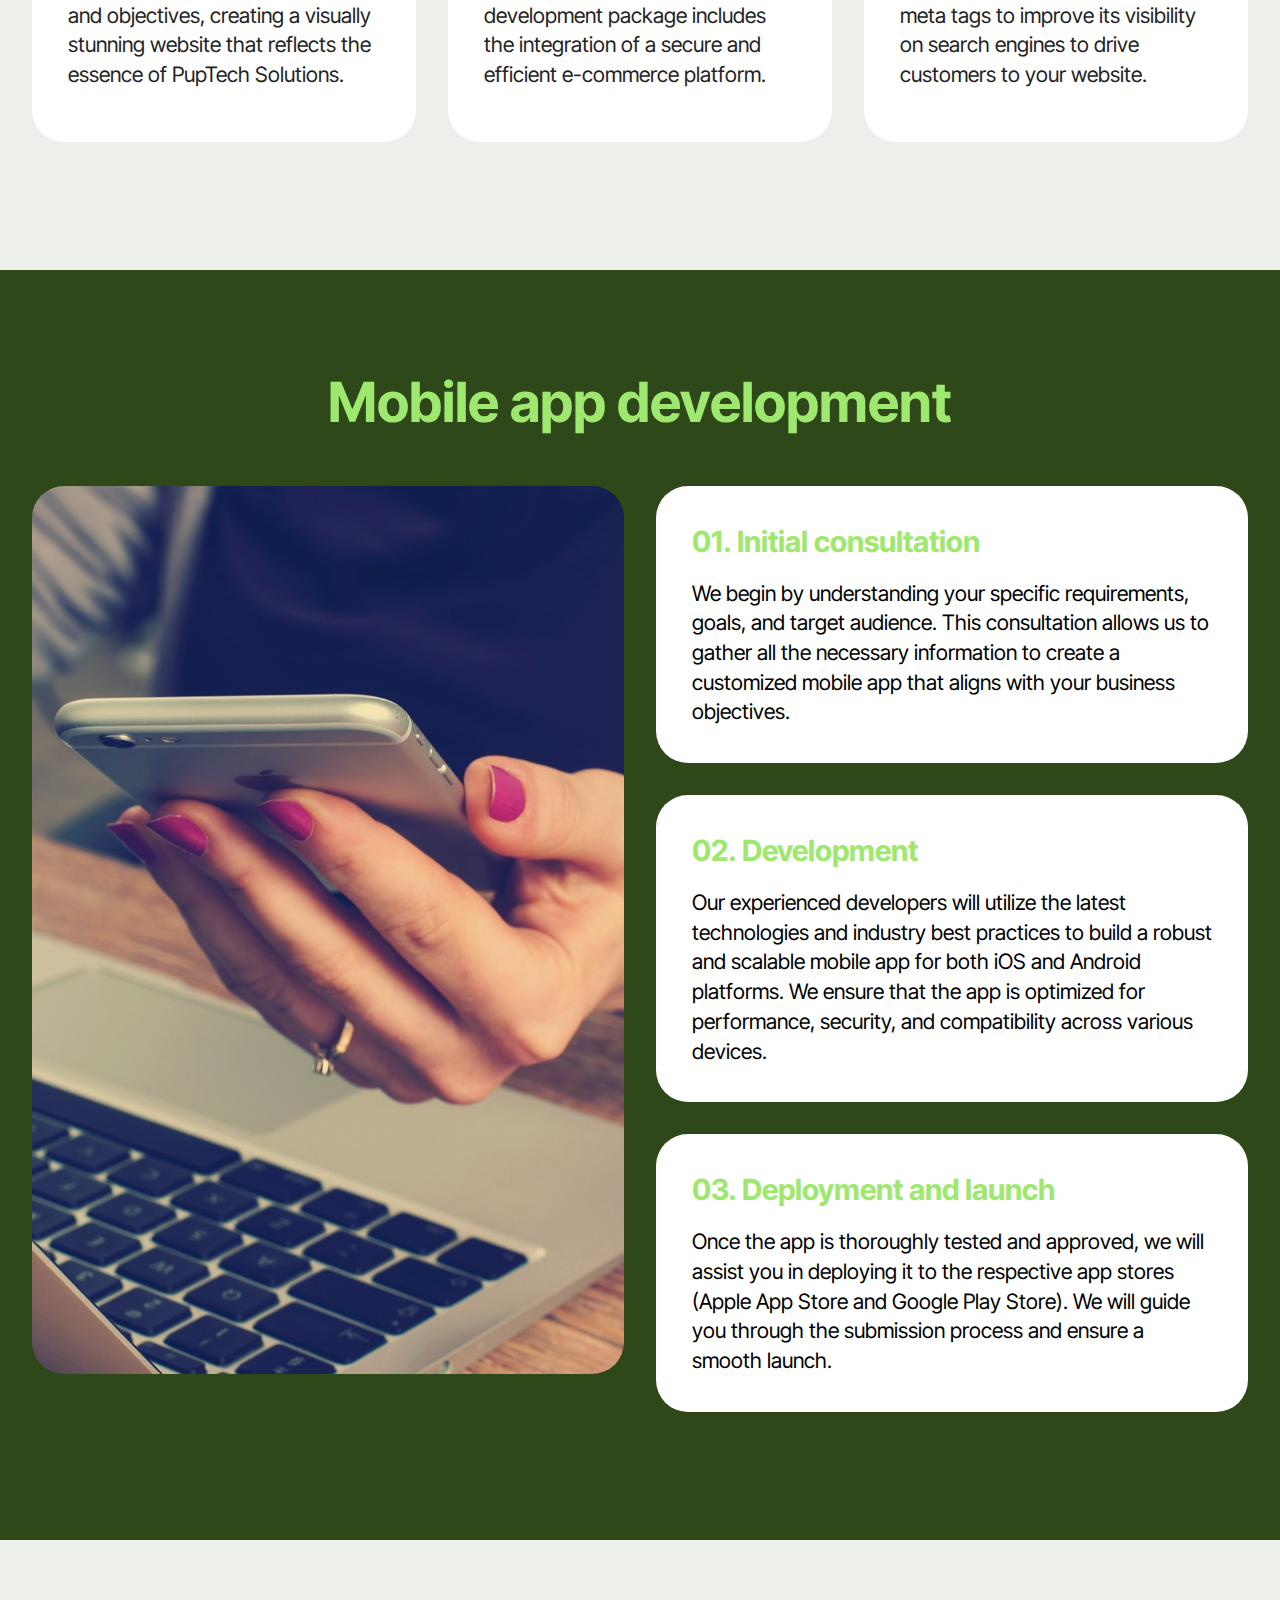
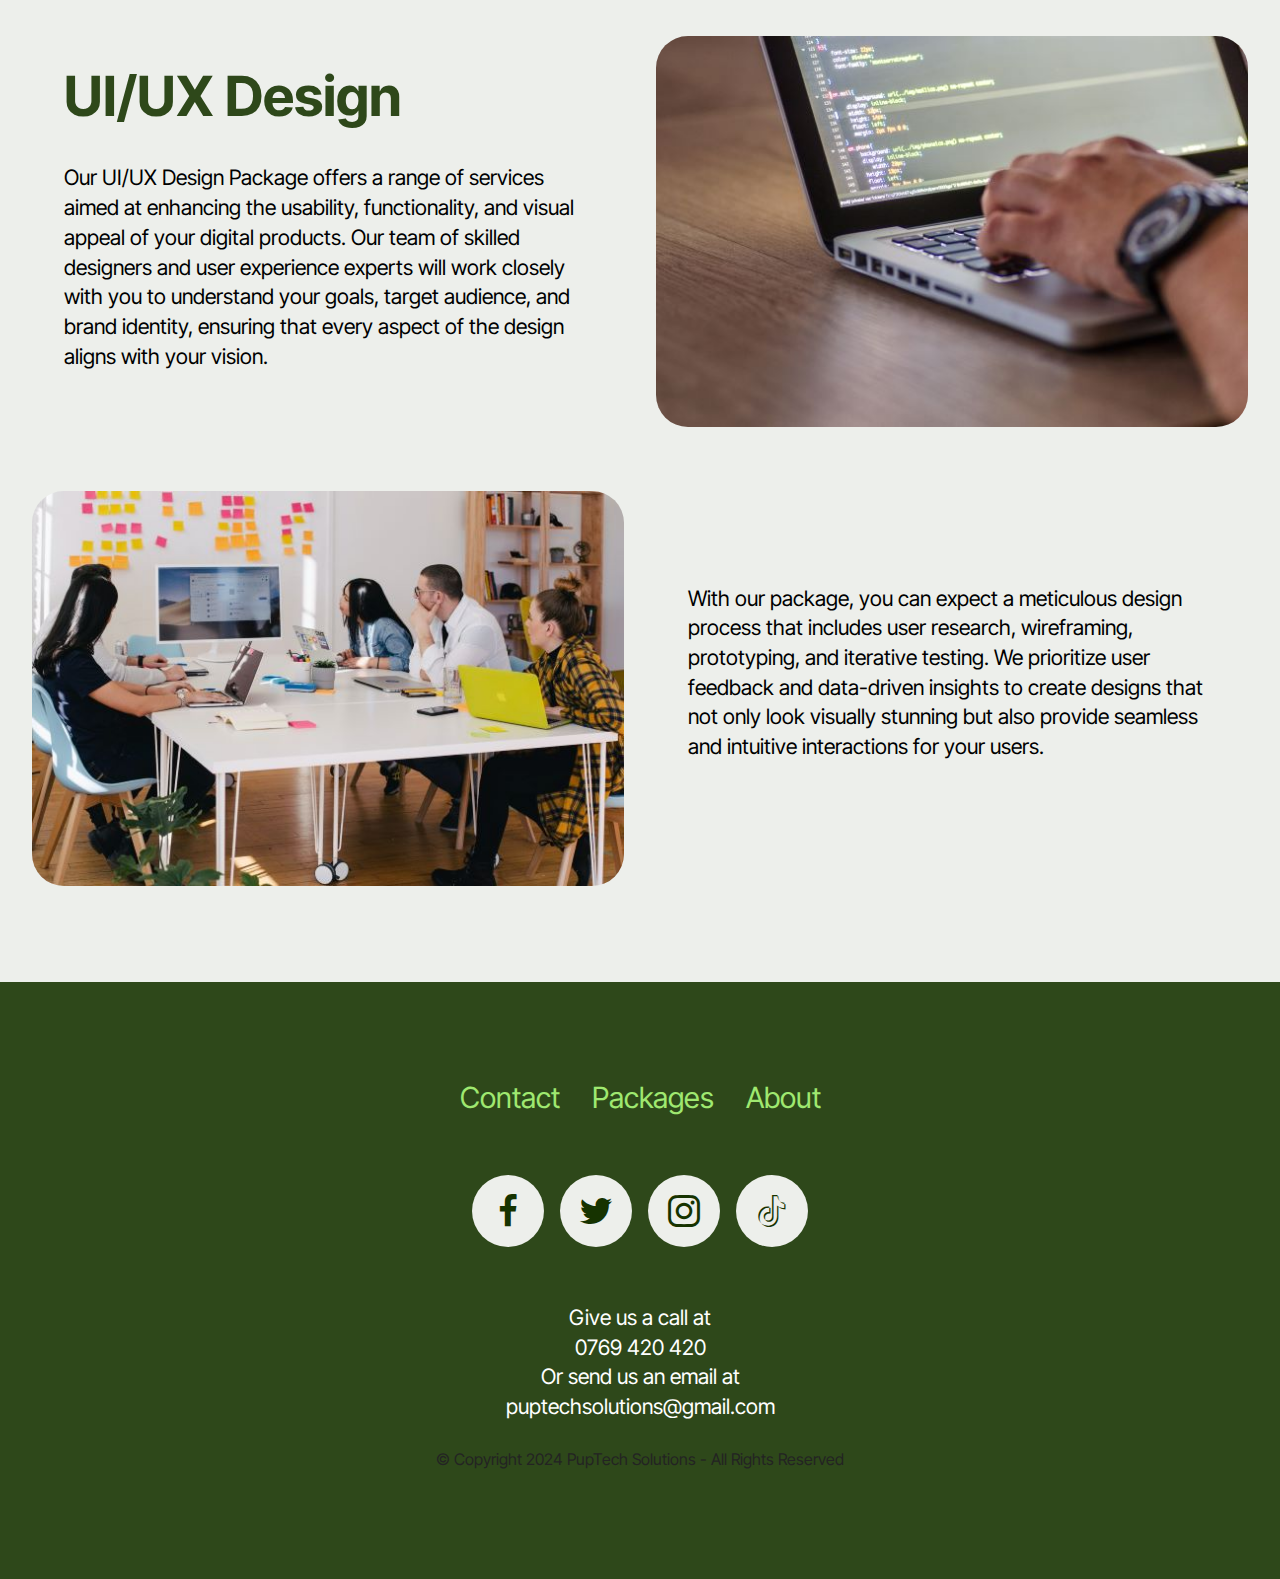
<file: packages.html>
<!DOCTYPE html>
<html lang="en">

<head>
	<meta charset="UTF-8">
	<meta http-equiv="X-UA-Compatible" content="IE=edge">
	<meta name="generator" content="Mobirise v5.9.11, mobirise.com">
	<meta name="viewport" content="width=device-width, initial-scale=1, minimum-scale=1">
	<link rel="shortcut icon" href="assets/images/logo.png" type="image/x-icon">
	<meta name="author" content="Fuiorea Iulia-Alexandra">
	<meta name="keywords" content="IT services, UI Design, UX design, WEB Design, CMS ">
	<meta name="description"
		content="An IT company that sells services like website design, content management system, e-commerce functionality, search engine optimization, social media integration and ongoing support and maintenance.">
	<title>Packages</title>
	<link rel="stylesheet" href="assets/web/assets/mobirise-icons2/mobirise2.css">
	<link rel="stylesheet" href="assets/bootstrap/css/bootstrap.min.css">
	<link rel="stylesheet" href="assets/bootstrap/css/bootstrap-grid.min.css">
	<link rel="stylesheet" href="assets/bootstrap/css/bootstrap-reboot.min.css">
	<link rel="stylesheet" href="assets/dropdown/css/style.css">
	<link rel="stylesheet" href="assets/socicon/css/styles.css">
	<link rel="stylesheet" href="assets/theme/css/style.css">
	<link rel="preload"
		href="https://fonts.googleapis.com/css?family=Inter+Tight:100,200,300,400,500,600,700,800,900,100i,200i,300i,400i,500i,600i,700i,800i,900i&display=swap"
		as="style" onload="this.onload=null;this.rel='stylesheet'">
	<noscript>
		<link rel="stylesheet"
			href="https://fonts.googleapis.com/css?family=Inter+Tight:100,200,300,400,500,600,700,800,900,100i,200i,300i,400i,500i,600i,700i,800i,900i&display=swap">
	</noscript>
	<link rel="preload" as="style" href="assets/mobirise/css/mbr-additional.css">
	<link rel="stylesheet" href="assets/mobirise/css/mbr-additional.css" type="text/css">




</head>

<body>

	<div data-bs-version="5.1" class="menu menu1 cid-u0TonssDWc" once="menu" id="menu01-i">
		<nav class="navbar navbar-dropdown navbar-expand-lg">
			<div class="container">
				<div class="navbar-brand">
					<span class="navbar-logo">
						<a href="index.html#header12-m">
							<img src="assets/images/logo.png" alt="Logo" style="height: 3rem;">
						</a>
					</span>
					<span class="navbar-caption-wrap"><a class="navbar-caption text-black text-primary display-7"
							href="index.html#header12-m">PupTech Solutions</a></span>
				</div>
				<button class="navbar-toggler" type="button" data-toggle="collapse" data-bs-toggle="collapse"
					data-target="#navbarSupportedContent" data-bs-target="#navbarSupportedContent"
					aria-controls="navbarNavAltMarkup" aria-expanded="false" aria-label="Toggle navigation">
					<span class="hamburger">
						<span></span>
						<span></span>
						<span></span>
						<span></span>
					</span>
				</button>
				<div class="collapse navbar-collapse" id="navbarSupportedContent">
					<ul class="navbar-nav nav-dropdown nav-right" data-app-modern-menu="true">
						<li class="nav-item">
							<a class="nav-link link text-black text-primary display-4"
								href="index.html#header12-m">About us</a>
						</li>
						<li class="nav-item">
							<a class="nav-link link text-black text-primary display-4" href="packages.html#header12-13"
								aria-expanded="false">Packages</a>
						</li>

						<li class="nav-item">
							<a class="nav-link link text-black text-primary display-4"
								href="contact.html#header12-12">Contact</a>
						</li>
					</ul>


				</div>
			</div>
		</nav>
	</div>

	<div data-bs-version="5.1" class="header12 cid-u0TWXUDiKk mbr-fullscreen" id="header12-13">
		<div class="text-center container">
			<div class="row mb-4 justify-content-center">
				<div class="col-12 col-md-7">
					<img class="w-100" src="assets/images/hero3.jpg" alt="two hands typing on a computer">
				</div>
			</div>
			<div class="row justify-content-center">
				<div class="col-md-12 content-head">
					<h1 class="mbr-section-title mbr-fonts-style mb-4 display-1">
						<strong>Our packages</strong>
					</h1>


				</div>
			</div>
		</div>
	</div>

	<div data-bs-version="5.1" class="features6 start cid-u0TWaZSqkp" id="features06-x">


		<div class="container">
			<div class="row justify-content-center">
				<div class="col-12 content-head">
					<div class="mbr-section-head mb-5">
						<h2 class="mbr-section-title mbr-fonts-style align-center mb-0 display-2"><strong>Web
								development</strong></h2>


					</div>
				</div>
			</div>
			<div class="row">
				<div class="item features-image col-12 col-md-6 col-lg-4 active">
					<div class="item-wrapper">
						<div class="item-img">
							<img src="assets/images/webdev1.jpg" alt="some code on a screen" data-slide-to="3"
								data-bs-slide-to="3">
						</div>
						<div class="item-content">
							<h3 class="item-title mbr-fonts-style display-5"><strong>Custom Website Design</strong></h3>
							<p class="mbr-text mbr-fonts-style display-7">
								We will work closely with you to understand your brand identity and objectives, creating
								a visually stunning website that reflects the essence of PupTech Solutions.<br>
							</p>

						</div>
					</div>
				</div>
				<div class="item features-image col-12 col-md-6 col-lg-4">
					<div class="item-wrapper">
						<div class="item-img">
							<img src="assets/images/webdev2.jpg" alt="a bunch of electronic devices on a table"
								data-slide-to="0" data-bs-slide-to="0">
						</div>
						<div class="item-content">
							<h3 class="item-title mbr-fonts-style display-5"><strong>E-commerce Functionality</strong>
							</h3>
							<p class="mbr-text mbr-fonts-style display-7">
								If you plan to sell products or services online, our web development package includes
								the integration of a secure and efficient e-commerce platform.
							</p>

						</div>
					</div>
				</div>
				<div class="item features-image col-12 col-md-6 col-lg-4">
					<div class="item-wrapper">
						<div class="item-img">
							<img src="assets/images/webdev3.jpg" alt="social media ok keyboard keys" data-slide-to="1"
								data-bs-slide-to="1">
						</div>
						<div class="item-content">
							<h3 class="item-title mbr-fonts-style display-5"><strong>Search Engine Optimization
									(SEO)</strong></h3>
							<p class="mbr-text mbr-fonts-style display-7">
								Our team will optimize your website's structure, content, and meta tags to improve its
								visibility on search engines to drive customers to your website.</p>

						</div>
					</div>
				</div>

			</div>
		</div>
	</div>

	<div data-bs-version="5.1" class="features028 cid-u0TWtqPxtq" id="features028-11">
		<div class="container">
			<div class="row justify-content-center">
				<div class="col-md-12 content-head mb-5">
					<h2 class="mbr-section-title mbr-fonts-style mb-0 display-2"><strong>Mobile app development</strong>
					</h2>

				</div>
			</div>
			<div class="row justify-content-center  blockContent">
				<div class="col-12 col-lg">
					<div class="item features-without-image col-12 col-md-12 col-lg-12 active">
						<div class="item-wrapper">
							<div class="item-content">
								<h3 class="mbr-card-title mbr-fonts-style mt-0 mb-3 mbr-number display-5">
									<strong>01. Initial consultation</strong>
								</h3>

								<p class="card-text mbr-fonts-style mt-0 mb-0 display-7">
									We begin by understanding your specific requirements, goals, and target audience.
									This consultation allows us to gather all the necessary information to create a
									customized mobile app that aligns with your business objectives.
								</p>

							</div>

						</div>
					</div>
					<div class="item features-without-image col-12 col-md-12 col-lg-12">
						<div class="item-wrapper">
							<div class="item-content">
								<h3 class="mbr-card-title mbr-fonts-style mt-0 mb-3 mbr-number display-5">
									<strong>02. Development</strong>
								</h3>

								<p class="card-text mbr-fonts-style mt-0 mb-0 display-7">
									Our experienced developers will utilize the latest technologies and industry best
									practices to build a robust and scalable mobile app for both iOS and Android
									platforms. We ensure that the app is optimized for performance, security, and
									compatibility across various devices.
								</p>

							</div>

						</div>
					</div>
					<div class="item features-without-image col-12 col-md-12 col-lg-12">
						<div class="item-wrapper">
							<div class="item-content">
								<h3 class="mbr-card-title mbr-fonts-style mt-0 mb-3 mbr-number display-5">
									<strong>03. Deployment and launch</strong>
								</h3>

								<p class="card-text mbr-fonts-style mt-0 mb-0 display-7">
									Once the app is thoroughly tested and approved, we will assist you in deploying it
									to the respective app stores (Apple App Store and Google Play Store). We will guide
									you through the submission process and ensure a smooth launch.
								</p>

							</div>
						</div>
					</div>
				</div>
				<div class="col-12 col-lg-6">
					<div class="image-wrapper">
						<img class="w-100" src="assets/images/mobile.jpeg" alt="a woman holding a phone">
					</div>
				</div>
			</div>
		</div>
	</div>

	<div data-bs-version="5.1" class="features38 cid-u0WKF4Pf1o" id="features038-15">
		<div class="container">
			<div class="row justify-content-center">
				<div class="col-12 col-md-12 col-lg">
					<div class="text-wrapper align-left">
						<h2 class="mbr-section-title mbr-fonts-style mb-4 display-2"><strong>UI/UX Design</strong></h2>
						<p class="mbr-text align-left mbr-fonts-style mb-4 display-7">
							Our UI/UX Design Package offers a range of services aimed at enhancing the usability,
							functionality, and visual appeal of your digital products. Our team of skilled designers and
							user experience experts will work closely with you to understand your goals, target
							audience, and brand identity, ensuring that every aspect of the design aligns with your
							vision.
						</p>

					</div>
				</div>
				<div class="col-12 col-md-12 col-lg-6 image-wrapper">
					<img class="w-100" src="assets/images/code3.jpg" alt="a hand writing some code">
				</div>
			</div>
			<div class="row row-reverse justify-content-center">

				<div class="col-12 col-md-12 col-lg">
					<div class="text-wrapper align-left">
						<p class="mbr-text align-left mbr-fonts-style mb-4 display-7">
							With our package, you can expect a meticulous design process that includes user research,
							wireframing, prototyping, and iterative testing. We prioritize user feedback and data-driven
							insights to create designs that not only look visually stunning but also provide seamless
							and intuitive interactions for your users.
						</p>

					</div>
				</div>
				<div class="col-12 col-md-12 col-lg-6 image-wrapper">
					<img class="w-100" src="assets/images/team-work.jpg"
						alt="people sitting at a table and looking at a screen">
				</div>
			</div>

		</div>
	</div>

	<div data-bs-version="5.1" class="footer3 cid-u0TSkn3rPJ" once="footers" id="footer03-j">
		<div class="container">
			<div class="row">
				<div class="row-links">
					<ul class="header-menu">
						<li class="header-menu-item mbr-fonts-style display-5"><a href="contact.html"
								class="text-primary">Contact</a></li>
						<li class="header-menu-item mbr-fonts-style display-5"><strong><a href="packages.html"
									class="text-primary">Packages</a></strong></li>
						<li class="header-menu-item mbr-fonts-style display-5">
							<a href="index.html" class="text-primary">About</a>
						</li>
					</ul>
				</div>

				<div class="col-12 mt-4">
					<div class="social-row">
						<div class="soc-item">
							<a href="https://www.facebook.com/" target="_blank">
								<span class="mbr-iconfont display-7 socicon-facebook socicon"></span>
							</a>
						</div>
						<div class="soc-item">
							<a href="https://twitter.com/?lang=en" target="_blank">
								<span class="mbr-iconfont socicon-twitter socicon"></span>
							</a>
						</div>
						<div class="soc-item">
							<a href="https://www.instagram.com/" target="_blank">
								<span class="mbr-iconfont socicon-instagram socicon"></span>
							</a>
						</div>
						<div class="soc-item">
							<a href="https://www.tiktok.com/" target="_blank">
								<span class="mbr-iconfont socicon-tiktok socicon"></span>
							</a>
						</div>

					</div>
				</div>
				<div class="col-12 mt-5">
					<p class="mbr-fonts-style copyright display-7">Give us a call at<br>0769 420 420<br>Or send us an
						email at<br>puptechsolutions@gmail.com<br><br></p>
					<p>
						© Copyright 2024 PupTech Solutions&nbsp;- All Rights Reserved
					</p>
					<p></p>
				</div>
			</div>
		</div>
	</div>
	<script src="assets/bootstrap/js/bootstrap.bundle.min.js"></script>
	<script src="assets/smoothscroll/smooth-scroll.js"></script>
	<script src="assets/ytplayer/index.js"></script>
	<script src="assets/dropdown/js/navbar-dropdown.js"></script>
	<script src="assets/theme/js/script.js"></script>


</body>

</html>
</file>
<file: assets/web/assets/mobirise-icons2/mobirise2.css>
@font-face {
  font-family: 'Moririse2';
  font-display: swap;
  src:  url('mobirise2.eot?f2bix4');
  src:  url('mobirise2.eot?f2bix4#iefix') format('embedded-opentype'),
    url('mobirise2.ttf?f2bix4') format('truetype'),
    url('mobirise2.woff?f2bix4') format('woff'),
    url('mobirise2.svg?f2bix4#mobirise2') format('svg');
  font-weight: normal;
  font-style: normal;
}

[class^="mobi-"], [class*=" mobi-"] {
  /* use !important to prevent issues with browser extensions that change fonts */
  font-family: 'Moririse2' !important;
  speak: none;
  font-style: normal;
  font-weight: normal;
  font-variant: normal;
  text-transform: none;
  line-height: 1;

  /* Better Font Rendering =========== */
  -webkit-font-smoothing: antialiased;
  -moz-osx-font-smoothing: grayscale;
}

.mobi-mbri-add-submenu:before {
  content: "\e900";
}
.mobi-mbri-alert:before {
  content: "\e901";
}
.mobi-mbri-align-center:before {
  content: "\e902";
}
.mobi-mbri-align-justify:before {
  content: "\e903";
}
.mobi-mbri-align-left:before {
  content: "\e904";
}
.mobi-mbri-align-right:before {
  content: "\e905";
}
.mobi-mbri-android:before {
  content: "\e906";
}
.mobi-mbri-apple:before {
  content: "\e907";
}
.mobi-mbri-arrow-down:before {
  content: "\e908";
}
.mobi-mbri-arrow-next:before {
  content: "\e909";
}
.mobi-mbri-arrow-prev:before {
  content: "\e90a";
}
.mobi-mbri-arrow-up:before {
  content: "\e90b";
}
.mobi-mbri-bold:before {
  content: "\e90c";
}
.mobi-mbri-bookmark:before {
  content: "\e90d";
}
.mobi-mbri-bootstrap:before {
  content: "\e90e";
}
.mobi-mbri-briefcase:before {
  content: "\e90f";
}
.mobi-mbri-browse:before {
  content: "\e910";
}
.mobi-mbri-bulleted-list:before {
  content: "\e911";
}
.mobi-mbri-calendar:before {
  content: "\e912";
}
.mobi-mbri-camera:before {
  content: "\e913";
}
.mobi-mbri-cart-add:before {
  content: "\e914";
}
.mobi-mbri-cart-full:before {
  content: "\e915";
}
.mobi-mbri-cash:before {
  content: "\e916";
}
.mobi-mbri-change-style:before {
  content: "\e917";
}
.mobi-mbri-chat:before {
  content: "\e918";
}
.mobi-mbri-clock:before {
  content: "\e919";
}
.mobi-mbri-close:before {
  content: "\e91a";
}
.mobi-mbri-cloud:before {
  content: "\e91b";
}
.mobi-mbri-code:before {
  content: "\e91c";
}
.mobi-mbri-contact-form:before {
  content: "\e91d";
}
.mobi-mbri-credit-card:before {
  content: "\e91e";
}
.mobi-mbri-cursor-click:before {
  content: "\e91f";
}
.mobi-mbri-cust-feedback:before {
  content: "\e920";
}
.mobi-mbri-database:before {
  content: "\e921";
}
.mobi-mbri-delivery:before {
  content: "\e922";
}
.mobi-mbri-desktop:before {
  content: "\e923";
}
.mobi-mbri-devices:before {
  content: "\e924";
}
.mobi-mbri-down:before {
  content: "\e925";
}
.mobi-mbri-download-2:before {
  content: "\e926";
}
.mobi-mbri-download:before {
  content: "\e927";
}
.mobi-mbri-drag-n-drop-2:before {
  content: "\e928";
}
.mobi-mbri-drag-n-drop:before {
  content: "\e929";
}
.mobi-mbri-edit-2:before {
  content: "\e92a";
}
.mobi-mbri-edit:before {
  content: "\e92b";
}
.mobi-mbri-error:before {
  content: "\e92c";
}
.mobi-mbri-extension:before {
  content: "\e92d";
}
.mobi-mbri-features:before {
  content: "\e92e";
}
.mobi-mbri-file:before {
  content: "\e92f";
}
.mobi-mbri-flag:before {
  content: "\e930";
}
.mobi-mbri-folder:before {
  content: "\e931";
}
.mobi-mbri-gift:before {
  content: "\e932";
}
.mobi-mbri-github:before {
  content: "\e933";
}
.mobi-mbri-globe-2:before {
  content: "\e934";
}
.mobi-mbri-globe:before {
  content: "\e935";
}
.mobi-mbri-growing-chart:before {
  content: "\e936";
}
.mobi-mbri-hearth:before {
  content: "\e937";
}
.mobi-mbri-help:before {
  content: "\e938";
}
.mobi-mbri-home:before {
  content: "\e939";
}
.mobi-mbri-hot-cup:before {
  content: "\e93a";
}
.mobi-mbri-idea:before {
  content: "\e93b";
}
.mobi-mbri-image-gallery:before {
  content: "\e93c";
}
.mobi-mbri-image-slider:before {
  content: "\e93d";
}
.mobi-mbri-info:before {
  content: "\e93e";
}
.mobi-mbri-italic:before {
  content: "\e93f";
}
.mobi-mbri-key:before {
  content: "\e940";
}
.mobi-mbri-laptop:before {
  content: "\e941";
}
.mobi-mbri-layers:before {
  content: "\e942";
}
.mobi-mbri-left-right:before {
  content: "\e943";
}
.mobi-mbri-left:before {
  content: "\e944";
}
.mobi-mbri-letter:before {
  content: "\e945";
}
.mobi-mbri-like:before {
  content: "\e946";
}
.mobi-mbri-link:before {
  content: "\e947";
}
.mobi-mbri-lock:before {
  content: "\e948";
}
.mobi-mbri-login:before {
  content: "\e949";
}
.mobi-mbri-logout:before {
  content: "\e94a";
}
.mobi-mbri-magic-stick:before {
  content: "\e94b";
}
.mobi-mbri-map-pin:before {
  content: "\e94c";
}
.mobi-mbri-menu:before {
  content: "\e94d";
}
.mobi-mbri-mobile-2:before {
  content: "\e94e";
}
.mobi-mbri-mobile-horizontal:before {
  content: "\e94f";
}
.mobi-mbri-mobile:before {
  content: "\e950";
}
.mobi-mbri-mobirise:before {
  content: "\e951";
}
.mobi-mbri-more-horizontal:before {
  content: "\e952";
}
.mobi-mbri-more-vertical:before {
  content: "\e953";
}
.mobi-mbri-music:before {
  content: "\e954";
}
.mobi-mbri-new-file:before {
  content: "\e955";
}
.mobi-mbri-numbered-list:before {
  content: "\e956";
}
.mobi-mbri-opened-folder:before {
  content: "\e957";
}
.mobi-mbri-pages:before {
  content: "\e958";
}
.mobi-mbri-paper-plane:before {
  content: "\e959";
}
.mobi-mbri-paperclip:before {
  content: "\e95a";
}
.mobi-mbri-phone:before {
  content: "\e95b";
}
.mobi-mbri-photo:before {
  content: "\e95c";
}
.mobi-mbri-photos:before {
  content: "\e95d";
}
.mobi-mbri-pin:before {
  content: "\e95e";
}
.mobi-mbri-play:before {
  content: "\e95f";
}
.mobi-mbri-plus:before {
  content: "\e960";
}
.mobi-mbri-preview:before {
  content: "\e961";
}
.mobi-mbri-print:before {
  content: "\e962";
}
.mobi-mbri-protect:before {
  content: "\e963";
}
.mobi-mbri-question:before {
  content: "\e964";
}
.mobi-mbri-quote-left:before {
  content: "\e965";
}
.mobi-mbri-quote-right:before {
  content: "\e966";
}
.mobi-mbri-redo:before {
  content: "\e967";
}
.mobi-mbri-refresh:before {
  content: "\e968";
}
.mobi-mbri-responsive-2:before {
  content: "\e969";
}
.mobi-mbri-responsive:before {
  content: "\e96a";
}
.mobi-mbri-right:before {
  content: "\e96b";
}
.mobi-mbri-rocket:before {
  content: "\e96c";
}
.mobi-mbri-sad-face:before {
  content: "\e96d";
}
.mobi-mbri-sale:before {
  content: "\e96e";
}
.mobi-mbri-save:before {
  content: "\e96f";
}
.mobi-mbri-search:before {
  content: "\e970";
}
.mobi-mbri-setting-2:before {
  content: "\e971";
}
.mobi-mbri-setting-3:before {
  content: "\e972";
}
.mobi-mbri-setting:before {
  content: "\e973";
}
.mobi-mbri-share:before {
  content: "\e974";
}
.mobi-mbri-shopping-bag:before {
  content: "\e975";
}
.mobi-mbri-shopping-basket:before {
  content: "\e976";
}
.mobi-mbri-shopping-cart:before {
  content: "\e977";
}
.mobi-mbri-sites:before {
  content: "\e978";
}
.mobi-mbri-smile-face:before {
  content: "\e979";
}
.mobi-mbri-speed:before {
  content: "\e97a";
}
.mobi-mbri-star:before {
  content: "\e97b";
}
.mobi-mbri-success:before {
  content: "\e97c";
}
.mobi-mbri-sun:before {
  content: "\e97d";
}
.mobi-mbri-sun2:before {
  content: "\e97e";
}
.mobi-mbri-tablet-vertical:before {
  content: "\e97f";
}
.mobi-mbri-tablet:before {
  content: "\e980";
}
.mobi-mbri-target:before {
  content: "\e981";
}
.mobi-mbri-timer:before {
  content: "\e982";
}
.mobi-mbri-to-ftp:before {
  content: "\e983";
}
.mobi-mbri-to-local-drive:before {
  content: "\e984";
}
.mobi-mbri-touch-swipe:before {
  content: "\e985";
}
.mobi-mbri-touch:before {
  content: "\e986";
}
.mobi-mbri-trash:before {
  content: "\e987";
}
.mobi-mbri-underline:before {
  content: "\e988";
}
.mobi-mbri-undo:before {
  content: "\e989";
}
.mobi-mbri-unlink:before {
  content: "\e98a";
}
.mobi-mbri-unlock:before {
  content: "\e98b";
}
.mobi-mbri-up-down:before {
  content: "\e98c";
}
.mobi-mbri-up:before {
  content: "\e98d";
}
.mobi-mbri-update:before {
  content: "\e98e";
}
.mobi-mbri-upload-2:before {
  content: "\e98f";
}
.mobi-mbri-upload:before {
  content: "\e990";
}
.mobi-mbri-user-2:before {
  content: "\e991";
}
.mobi-mbri-user:before {
  content: "\e992";
}
.mobi-mbri-users:before {
  content: "\e993";
}
.mobi-mbri-video-play:before {
  content: "\e994";
}
.mobi-mbri-video:before {
  content: "\e995";
}
.mobi-mbri-watch:before {
  content: "\e996";
}
.mobi-mbri-website-theme-2:before {
  content: "\e997";
}
.mobi-mbri-website-theme:before {
  content: "\e998";
}
.mobi-mbri-wifi:before {
  content: "\e999";
}
.mobi-mbri-windows:before {
  content: "\e99a";
}
.mobi-mbri-zoom-in:before {
  content: "\e99b";
}
.mobi-mbri-zoom-out:before {
  content: "\e99c";
}
</file>
<file: assets/web/assets/mobirise-icons/mobirise-icons.css>
@font-face {
  font-family: 'MobiriseIcons';
  src:  url('mobirise-icons.eot?spat4u');
  src:  url('mobirise-icons.eot?spat4u#iefix') format('embedded-opentype'),
    url('mobirise-icons.ttf?spat4u') format('truetype'),
    url('mobirise-icons.woff?spat4u') format('woff'),
    url('mobirise-icons.svg?spat4u#MobiriseIcons') format('svg');
  font-weight: normal;
  font-style: normal;
  font-display: swap;
}

[class^="mbri-"], [class*=" mbri-"] {
  /* use !important to prevent issues with browser extensions that change fonts */
  font-family: MobiriseIcons !important;
  speak: none;
  font-style: normal;
  font-weight: normal;
  font-variant: normal;
  text-transform: none;
  line-height: 1;

  /* Better Font Rendering =========== */
  -webkit-font-smoothing: antialiased;
  -moz-osx-font-smoothing: grayscale;
}

.mbri-add-submenu:before {
  content: "\e900";
}
.mbri-alert:before {
  content: "\e901";
}
.mbri-align-center:before {
  content: "\e902";
}
.mbri-align-justify:before {
  content: "\e903";
}
.mbri-align-left:before {
  content: "\e904";
}
.mbri-align-right:before {
  content: "\e905";
}
.mbri-android:before {
  content: "\e906";
}
.mbri-apple:before {
  content: "\e907";
}
.mbri-arrow-down:before {
  content: "\e908";
}
.mbri-arrow-next:before {
  content: "\e909";
}
.mbri-arrow-prev:before {
  content: "\e90a";
}
.mbri-arrow-up:before {
  content: "\e90b";
}
.mbri-bold:before {
  content: "\e90c";
}
.mbri-bookmark:before {
  content: "\e90d";
}
.mbri-bootstrap:before {
  content: "\e90e";
}
.mbri-briefcase:before {
  content: "\e90f";
}
.mbri-browse:before {
  content: "\e910";
}
.mbri-bulleted-list:before {
  content: "\e911";
}
.mbri-calendar:before {
  content: "\e912";
}
.mbri-camera:before {
  content: "\e913";
}
.mbri-cart-add:before {
  content: "\e914";
}
.mbri-cart-full:before {
  content: "\e915";
}
.mbri-cash:before {
  content: "\e916";
}
.mbri-change-style:before {
  content: "\e917";
}
.mbri-chat:before {
  content: "\e918";
}
.mbri-clock:before {
  content: "\e919";
}
.mbri-close:before {
  content: "\e91a";
}
.mbri-cloud:before {
  content: "\e91b";
}
.mbri-code:before {
  content: "\e91c";
}
.mbri-contact-form:before {
  content: "\e91d";
}
.mbri-credit-card:before {
  content: "\e91e";
}
.mbri-cursor-click:before {
  content: "\e91f";
}
.mbri-cust-feedback:before {
  content: "\e920";
}
.mbri-database:before {
  content: "\e921";
}
.mbri-delivery:before {
  content: "\e922";
}
.mbri-desktop:before {
  content: "\e923";
}
.mbri-devices:before {
  content: "\e924";
}
.mbri-down:before {
  content: "\e925";
}
.mbri-download:before {
  content: "\e989";
}
.mbri-drag-n-drop:before {
  content: "\e927";
}
.mbri-drag-n-drop2:before {
  content: "\e928";
}
.mbri-edit:before {
  content: "\e929";
}
.mbri-edit2:before {
  content: "\e92a";
}
.mbri-error:before {
  content: "\e92b";
}
.mbri-extension:before {
  content: "\e92c";
}
.mbri-features:before {
  content: "\e92d";
}
.mbri-file:before {
  content: "\e92e";
}
.mbri-flag:before {
  content: "\e92f";
}
.mbri-folder:before {
  content: "\e930";
}
.mbri-gift:before {
  content: "\e931";
}
.mbri-github:before {
  content: "\e932";
}
.mbri-globe:before {
  content: "\e933";
}
.mbri-globe-2:before {
  content: "\e934";
}
.mbri-growing-chart:before {
  content: "\e935";
}
.mbri-hearth:before {
  content: "\e936";
}
.mbri-help:before {
  content: "\e937";
}
.mbri-home:before {
  content: "\e938";
}
.mbri-hot-cup:before {
  content: "\e939";
}
.mbri-idea:before {
  content: "\e93a";
}
.mbri-image-gallery:before {
  content: "\e93b";
}
.mbri-image-slider:before {
  content: "\e93c";
}
.mbri-info:before {
  content: "\e93d";
}
.mbri-italic:before {
  content: "\e93e";
}
.mbri-key:before {
  content: "\e93f";
}
.mbri-laptop:before {
  content: "\e940";
}
.mbri-layers:before {
  content: "\e941";
}
.mbri-left-right:before {
  content: "\e942";
}
.mbri-left:before {
  content: "\e943";
}
.mbri-letter:before {
  content: "\e944";
}
.mbri-like:before {
  content: "\e945";
}
.mbri-link:before {
  content: "\e946";
}
.mbri-lock:before {
  content: "\e947";
}
.mbri-login:before {
  content: "\e948";
}
.mbri-logout:before {
  content: "\e949";
}
.mbri-magic-stick:before {
  content: "\e94a";
}
.mbri-map-pin:before {
  content: "\e94b";
}
.mbri-menu:before {
  content: "\e94c";
}
.mbri-mobile:before {
  content: "\e94d";
}
.mbri-mobile2:before {
  content: "\e94e";
}
.mbri-mobirise:before {
  content: "\e94f";
}
.mbri-more-horizontal:before {
  content: "\e950";
}
.mbri-more-vertical:before {
  content: "\e951";
}
.mbri-music:before {
  content: "\e952";
}
.mbri-new-file:before {
  content: "\e953";
}
.mbri-numbered-list:before {
  content: "\e954";
}
.mbri-opened-folder:before {
  content: "\e955";
}
.mbri-pages:before {
  content: "\e956";
}
.mbri-paper-plane:before {
  content: "\e957";
}
.mbri-paperclip:before {
  content: "\e958";
}
.mbri-photo:before {
  content: "\e959";
}
.mbri-photos:before {
  content: "\e95a";
}
.mbri-pin:before {
  content: "\e95b";
}
.mbri-play:before {
  content: "\e95c";
}
.mbri-plus:before {
  content: "\e95d";
}
.mbri-preview:before {
  content: "\e95e";
}
.mbri-print:before {
  content: "\e95f";
}
.mbri-protect:before {
  content: "\e960";
}
.mbri-question:before {
  content: "\e961";
}
.mbri-quote-left:before {
  content: "\e962";
}
.mbri-quote-right:before {
  content: "\e963";
}
.mbri-refresh:before {
  content: "\e964";
}
.mbri-responsive:before {
  content: "\e965";
}
.mbri-right:before {
  content: "\e966";
}
.mbri-rocket:before {
  content: "\e967";
}
.mbri-sad-face:before {
  content: "\e968";
}
.mbri-sale:before {
  content: "\e969";
}
.mbri-save:before {
  content: "\e96a";
}
.mbri-search:before {
  content: "\e96b";
}
.mbri-setting:before {
  content: "\e96c";
}
.mbri-setting2:before {
  content: "\e96d";
}
.mbri-setting3:before {
  content: "\e96e";
}
.mbri-share:before {
  content: "\e96f";
}
.mbri-shopping-bag:before {
  content: "\e970";
}
.mbri-shopping-basket:before {
  content: "\e971";
}
.mbri-shopping-cart:before {
  content: "\e972";
}
.mbri-sites:before {
  content: "\e973";
}
.mbri-smile-face:before {
  content: "\e974";
}
.mbri-speed:before {
  content: "\e975";
}
.mbri-star:before {
  content: "\e976";
}
.mbri-success:before {
  content: "\e977";
}
.mbri-sun:before {
  content: "\e978";
}
.mbri-sun2:before {
  content: "\e979";
}
.mbri-tablet:before {
  content: "\e97a";
}
.mbri-tablet-vertical:before {
  content: "\e97b";
}
.mbri-target:before {
  content: "\e97c";
}
.mbri-timer:before {
  content: "\e97d";
}
.mbri-to-ftp:before {
  content: "\e97e";
}
.mbri-to-local-drive:before {
  content: "\e97f";
}
.mbri-touch-swipe:before {
  content: "\e980";
}
.mbri-touch:before {
  content: "\e981";
}
.mbri-trash:before {
  content: "\e982";
}
.mbri-underline:before {
  content: "\e983";
}
.mbri-unlink:before {
  content: "\e984";
}
.mbri-unlock:before {
  content: "\e985";
}
.mbri-up-down:before {
  content: "\e986";
}
.mbri-up:before {
  content: "\e987";
}
.mbri-update:before {
  content: "\e988";
}
.mbri-upload:before {
 content: "\e926"; 
}
.mbri-user:before {
  content: "\e98a";
}
.mbri-user2:before {
  content: "\e98b";
}
.mbri-users:before {
  content: "\e98c";
}
.mbri-video:before {
  content: "\e98d";
}
.mbri-video-play:before {
  content: "\e98e";
}
.mbri-watch:before {
  content: "\e98f";
}
.mbri-website-theme:before {
  content: "\e990";
}
.mbri-wifi:before {
  content: "\e991";
}
.mbri-windows:before {
  content: "\e992";
}
.mbri-zoom-out:before {
  content: "\e993";
}
.mbri-redo:before {
  content: "\e994";
}
.mbri-undo:before {
  content: "\e995";
}
</file>
<file: assets/dropdown/css/style.css>
.navbar-dropdown {
  left: 0;
  padding: 0;
  position: absolute;
  right: 0;
  top: 0;
  transition: all 0.45s ease;
  z-index: 1030;
  background: #282828; }
  .navbar-dropdown .navbar-logo {
    margin-right: 0.8rem;
    transition: margin 0.3s ease-in-out;
    vertical-align: middle; }
    .navbar-dropdown .navbar-logo img {
      height: 3.125rem;
      transition: all 0.3s ease-in-out; }
    .navbar-dropdown .navbar-logo.mbr-iconfont {
      font-size: 3.125rem;
      line-height: 3.125rem; }
  .navbar-dropdown .navbar-caption {
    font-weight: 700;
    white-space: normal;
    vertical-align: -4px;
    line-height: 3.125rem !important; }
    .navbar-dropdown .navbar-caption, .navbar-dropdown .navbar-caption:hover {
      color: inherit;
      text-decoration: none; }
  .navbar-dropdown .mbr-iconfont + .navbar-caption {
    vertical-align: -1px; }
  .navbar-dropdown.navbar-fixed-top {
    position: fixed; }
  .navbar-dropdown .navbar-brand span {
    vertical-align: -4px; }
  .navbar-dropdown.bg-color.transparent {
    background: none; }
  .navbar-dropdown.navbar-short .navbar-brand {
    padding: 0.625rem 0; }
    .navbar-dropdown.navbar-short .navbar-brand span {
      vertical-align: -1px; }
  .navbar-dropdown.navbar-short .navbar-caption {
    line-height: 2.375rem !important;
    vertical-align: -2px; }
  .navbar-dropdown.navbar-short .navbar-logo {
    margin-right: 0.5rem; }
    .navbar-dropdown.navbar-short .navbar-logo img {
      height: 2.375rem; }
    .navbar-dropdown.navbar-short .navbar-logo.mbr-iconfont {
      font-size: 2.375rem;
      line-height: 2.375rem; }
  .navbar-dropdown.navbar-short .mbr-table-cell {
    height: 3.625rem; }
  .navbar-dropdown .navbar-close {
    left: 0.6875rem;
    position: fixed;
    top: 0.75rem;
    z-index: 1000; }
  .navbar-dropdown .hamburger-icon {
    content: "";
    display: inline-block;
    vertical-align: middle;
    width: 16px;
    -webkit-box-shadow: 0 -6px 0 1px #282828,0 0 0 1px #282828,0 6px 0 1px #282828;
    -moz-box-shadow: 0 -6px 0 1px #282828,0 0 0 1px #282828,0 6px 0 1px #282828;
    box-shadow: 0 -6px 0 1px #282828,0 0 0 1px #282828,0 6px 0 1px #282828; }

.dropdown-menu .dropdown-toggle[data-toggle="dropdown-submenu"]::after {
  border-bottom: 0.35em solid transparent;
  border-left: 0.35em solid;
  border-right: 0;
  border-top: 0.35em solid transparent;
  margin-left: 0.3rem; }

.dropdown-menu .dropdown-item:focus {
  outline: 0; }

.nav-dropdown {
  font-size: 0.75rem;
  font-weight: 500;
  height: auto !important; }
  .nav-dropdown .nav-btn {
    padding-left: 1rem; }
  .nav-dropdown .link {
    margin: .667em 1.667em;
    font-weight: 500;
    padding: 0;
    transition: color .2s ease-in-out; }
    .nav-dropdown .link.dropdown-toggle {
      margin-right: 2.583em; }
      .nav-dropdown .link.dropdown-toggle::after {
        margin-left: .25rem;
        border-top: 0.35em solid;
        border-right: 0.35em solid transparent;
        border-left: 0.35em solid transparent;
        border-bottom: 0; }
      .nav-dropdown .link.dropdown-toggle[aria-expanded="true"] {
        margin: 0;
        padding: 0.667em 3.263em  0.667em 1.667em; }
  .nav-dropdown .link::after,
  .nav-dropdown .dropdown-item::after {
    color: inherit; }
  .nav-dropdown .btn {
    font-size: 0.75rem;
    font-weight: 700;
    letter-spacing: 0;
    margin-bottom: 0;
    padding-left: 1.25rem;
    padding-right: 1.25rem; }
  .nav-dropdown .dropdown-menu {
    border-radius: 0;
    border: 0;
    left: 0;
    margin: 0;
    padding-bottom: 1.25rem;
    padding-top: 1.25rem;
    position: relative; }
  .nav-dropdown .dropdown-submenu {
    margin-left: 0.125rem;
    top: 0; }
  .nav-dropdown .dropdown-item {
    font-weight: 500;
    line-height: 2;
    padding: 0.3846em 4.615em 0.3846em 1.5385em;
    position: relative;
    transition: color .2s ease-in-out, background-color .2s ease-in-out; }
    .nav-dropdown .dropdown-item::after {
      margin-top: -0.3077em;
      position: absolute;
      right: 1.1538em;
      top: 50%; }
    .nav-dropdown .dropdown-item:focus, .nav-dropdown .dropdown-item:hover {
      background: none; }

@media (max-width: 767px) {
  .nav-dropdown.navbar-toggleable-sm {
    bottom: 0;
    display: none;
    left: 0;
    overflow-x: hidden;
    position: fixed;
    top: 0;
    transform: translateX(-100%);
    -ms-transform: translateX(-100%);
    -webkit-transform: translateX(-100%);
    width: 18.75rem;
    z-index: 999; } }
.nav-dropdown.navbar-toggleable-xl {
  bottom: 0;
  display: none;
  left: 0;
  overflow-x: hidden;
  position: fixed;
  top: 0;
  transform: translateX(-100%);
  -ms-transform: translateX(-100%);
  -webkit-transform: translateX(-100%);
  width: 18.75rem;
  z-index: 999; }

.nav-dropdown-sm {
  display: block !important;
  overflow-x: hidden;
  overflow: auto;
  padding-top: 3.875rem; }
  .nav-dropdown-sm::after {
    content: "";
    display: block;
    height: 3rem;
    width: 100%; }
  .nav-dropdown-sm.collapse.in ~ .navbar-close {
    display: block !important; }
  .nav-dropdown-sm.collapsing, .nav-dropdown-sm.collapse.in {
    transform: translateX(0);
    -ms-transform: translateX(0);
    -webkit-transform: translateX(0);
    transition: all 0.25s ease-out;
    -webkit-transition: all 0.25s ease-out;
    background: #282828; }
  .nav-dropdown-sm.collapsing[aria-expanded="false"] {
    transform: translateX(-100%);
    -ms-transform: translateX(-100%);
    -webkit-transform: translateX(-100%); }
  .nav-dropdown-sm .nav-item {
    display: block;
    margin-left: 0 !important;
    padding-left: 0; }
  .nav-dropdown-sm .link,
  .nav-dropdown-sm .dropdown-item {
    border-top: 1px dotted rgba(255, 255, 255, 0.1);
    font-size: 0.8125rem;
    line-height: 1.6;
    margin: 0 !important;
    padding: 0.875rem 2.4rem 0.875rem 1.5625rem !important;
    position: relative;
    white-space: normal; }
    .nav-dropdown-sm .link:focus, .nav-dropdown-sm .link:hover,
    .nav-dropdown-sm .dropdown-item:focus,
    .nav-dropdown-sm .dropdown-item:hover {
      background: rgba(0, 0, 0, 0.2) !important;
      color: #c0a375; }
  .nav-dropdown-sm .nav-btn {
    position: relative;
    padding: 1.5625rem 1.5625rem 0 1.5625rem; }
    .nav-dropdown-sm .nav-btn::before {
      border-top: 1px dotted rgba(255, 255, 255, 0.1);
      content: "";
      left: 0;
      position: absolute;
      top: 0;
      width: 100%; }
    .nav-dropdown-sm .nav-btn + .nav-btn {
      padding-top: 0.625rem; }
      .nav-dropdown-sm .nav-btn + .nav-btn::before {
        display: none; }
  .nav-dropdown-sm .btn {
    padding: 0.625rem 0; }
  .nav-dropdown-sm .dropdown-toggle[data-toggle="dropdown-submenu"]::after {
    margin-left: .25rem;
    border-top: 0.35em solid;
    border-right: 0.35em solid transparent;
    border-left: 0.35em solid transparent;
    border-bottom: 0; }
  .nav-dropdown-sm .dropdown-toggle[data-toggle="dropdown-submenu"][aria-expanded="true"]::after {
    border-top: 0;
    border-right: 0.35em solid transparent;
    border-left: 0.35em solid transparent;
    border-bottom: 0.35em solid; }
  .nav-dropdown-sm .dropdown-menu {
    margin: 0;
    padding: 0;
    position: relative;
    top: 0;
    left: 0;
    width: 100%;
    border: 0;
    float: none;
    border-radius: 0;
    background: none; }
  .nav-dropdown-sm .dropdown-submenu {
    left: 100%;
    margin-left: 0.125rem;
    margin-top: -1.25rem;
    top: 0; }

.navbar-toggleable-sm .nav-dropdown .dropdown-menu {
  position: absolute; }

.navbar-toggleable-sm .nav-dropdown .dropdown-submenu {
  left: 100%;
  margin-left: 0.125rem;
  margin-top: -1.25rem;
  top: 0; }

.navbar-toggleable-sm.opened .nav-dropdown .dropdown-menu {
  position: relative; }

.navbar-toggleable-sm.opened .nav-dropdown .dropdown-submenu {
  left: 0;
  margin-left: 00rem;
  margin-top: 0rem;
  top: 0; }

.is-builder .nav-dropdown.collapsing {
  transition: none !important; }
</file>
<file: assets/socicon/css/styles.css>
@charset "UTF-8";

@font-face {
  font-family: 'Socicon';
  src:  url('../fonts/socicon.eot');
  src:  url('../fonts/socicon.eot?#iefix') format('embedded-opentype'),
    url('../fonts/socicon.woff2') format('woff2'),
    url('../fonts/socicon.ttf') format('truetype'),
    url('../fonts/socicon.woff') format('woff'),
    url('../fonts/socicon.svg#socicon') format('svg');
  font-weight: normal;
  font-style: normal;
  font-display: swap;
}

[data-icon]:before {
  font-family: "socicon" !important;
  content: attr(data-icon);
  font-style: normal !important;
  font-weight: normal !important;
  font-variant: normal !important;
  text-transform: none !important;
  speak: none;
  line-height: 1;
  -webkit-font-smoothing: antialiased;
  -moz-osx-font-smoothing: grayscale;
}

[class^="socicon-"], [class*=" socicon-"] {
  /* use !important to prevent issues with browser extensions that change fonts */
  font-family: 'Socicon' !important;
  speak: none;
  font-style: normal;
  font-weight: normal;
  font-variant: normal;
  text-transform: none;
  line-height: 1;

  /* Better Font Rendering =========== */
  -webkit-font-smoothing: antialiased;
  -moz-osx-font-smoothing: grayscale;
}

.socicon-eitaa:before {
  content: "\e97c";
}
.socicon-soroush:before {
  content: "\e97d";
}
.socicon-bale:before {
  content: "\e97e";
}
.socicon-zazzle:before {
  content: "\e97b";
}
.socicon-society6:before {
  content: "\e97a";
}
.socicon-redbubble:before {
  content: "\e979";
}
.socicon-avvo:before {
  content: "\e978";
}
.socicon-stitcher:before {
  content: "\e977";
}
.socicon-googlehangouts:before {
  content: "\e974";
}
.socicon-dlive:before {
  content: "\e975";
}
.socicon-vsco:before {
  content: "\e976";
}
.socicon-flipboard:before {
  content: "\e973";
}
.socicon-ubuntu:before {
  content: "\e958";
}
.socicon-artstation:before {
  content: "\e959";
}
.socicon-invision:before {
  content: "\e95a";
}
.socicon-torial:before {
  content: "\e95b";
}
.socicon-collectorz:before {
  content: "\e95c";
}
.socicon-seenthis:before {
  content: "\e95d";
}
.socicon-googleplaymusic:before {
  content: "\e95e";
}
.socicon-debian:before {
  content: "\e95f";
}
.socicon-filmfreeway:before {
  content: "\e960";
}
.socicon-gnome:before {
  content: "\e961";
}
.socicon-itchio:before {
  content: "\e962";
}
.socicon-jamendo:before {
  content: "\e963";
}
.socicon-mix:before {
  content: "\e964";
}
.socicon-sharepoint:before {
  content: "\e965";
}
.socicon-tinder:before {
  content: "\e966";
}
.socicon-windguru:before {
  content: "\e967";
}
.socicon-cdbaby:before {
  content: "\e968";
}
.socicon-elementaryos:before {
  content: "\e969";
}
.socicon-stage32:before {
  content: "\e96a";
}
.socicon-tiktok:before {
  content: "\e96b";
}
.socicon-gitter:before {
  content: "\e96c";
}
.socicon-letterboxd:before {
  content: "\e96d";
}
.socicon-threema:before {
  content: "\e96e";
}
.socicon-splice:before {
  content: "\e96f";
}
.socicon-metapop:before {
  content: "\e970";
}
.socicon-naver:before {
  content: "\e971";
}
.socicon-remote:before {
  content: "\e972";
}
.socicon-internet:before {
  content: "\e957";
}
.socicon-moddb:before {
  content: "\e94b";
}
.socicon-indiedb:before {
  content: "\e94c";
}
.socicon-traxsource:before {
  content: "\e94d";
}
.socicon-gamefor:before {
  content: "\e94e";
}
.socicon-pixiv:before {
  content: "\e94f";
}
.socicon-myanimelist:before {
  content: "\e950";
}
.socicon-blackberry:before {
  content: "\e951";
}
.socicon-wickr:before {
  content: "\e952";
}
.socicon-spip:before {
  content: "\e953";
}
.socicon-napster:before {
  content: "\e954";
}
.socicon-beatport:before {
  content: "\e955";
}
.socicon-hackerone:before {
  content: "\e956";
}
.socicon-hackernews:before {
  content: "\e946";
}
.socicon-smashwords:before {
  content: "\e947";
}
.socicon-kobo:before {
  content: "\e948";
}
.socicon-bookbub:before {
  content: "\e949";
}
.socicon-mailru:before {
  content: "\e94a";
}
.socicon-gitlab:before {
  content: "\e945";
}
.socicon-instructables:before {
  content: "\e944";
}
.socicon-portfolio:before {
  content: "\e943";
}
.socicon-codered:before {
  content: "\e940";
}
.socicon-origin:before {
  content: "\e941";
}
.socicon-nextdoor:before {
  content: "\e942";
}
.socicon-udemy:before {
  content: "\e93f";
}
.socicon-livemaster:before {
  content: "\e93e";
}
.socicon-crunchbase:before {
  content: "\e93b";
}
.socicon-homefy:before {
  content: "\e93c";
}
.socicon-calendly:before {
  content: "\e93d";
}
.socicon-realtor:before {
  content: "\e90f";
}
.socicon-tidal:before {
  content: "\e910";
}
.socicon-qobuz:before {
  content: "\e911";
}
.socicon-natgeo:before {
  content: "\e912";
}
.socicon-mastodon:before {
  content: "\e913";
}
.socicon-unsplash:before {
  content: "\e914";
}
.socicon-homeadvisor:before {
  content: "\e915";
}
.socicon-angieslist:before {
  content: "\e916";
}
.socicon-codepen:before {
  content: "\e917";
}
.socicon-slack:before {
  content: "\e918";
}
.socicon-openaigym:before {
  content: "\e919";
}
.socicon-logmein:before {
  content: "\e91a";
}
.socicon-fiverr:before {
  content: "\e91b";
}
.socicon-gotomeeting:before {
  content: "\e91c";
}
.socicon-aliexpress:before {
  content: "\e91d";
}
.socicon-guru:before {
  content: "\e91e";
}
.socicon-appstore:before {
  content: "\e91f";
}
.socicon-homes:before {
  content: "\e920";
}
.socicon-zoom:before {
  content: "\e921";
}
.socicon-alibaba:before {
  content: "\e922";
}
.socicon-craigslist:before {
  content: "\e923";
}
.socicon-wix:before {
  content: "\e924";
}
.socicon-redfin:before {
  content: "\e925";
}
.socicon-googlecalendar:before {
  content: "\e926";
}
.socicon-shopify:before {
  content: "\e927";
}
.socicon-freelancer:before {
  content: "\e928";
}
.socicon-seedrs:before {
  content: "\e929";
}
.socicon-bing:before {
  content: "\e92a";
}
.socicon-doodle:before {
  content: "\e92b";
}
.socicon-bonanza:before {
  content: "\e92c";
}
.socicon-squarespace:before {
  content: "\e92d";
}
.socicon-toptal:before {
  content: "\e92e";
}
.socicon-gust:before {
  content: "\e92f";
}
.socicon-ask:before {
  content: "\e930";
}
.socicon-trulia:before {
  content: "\e931";
}
.socicon-loomly:before {
  content: "\e932";
}
.socicon-ghost:before {
  content: "\e933";
}
.socicon-upwork:before {
  content: "\e934";
}
.socicon-fundable:before {
  content: "\e935";
}
.socicon-booking:before {
  content: "\e936";
}
.socicon-googlemaps:before {
  content: "\e937";
}
.socicon-zillow:before {
  content: "\e938";
}
.socicon-niconico:before {
  content: "\e939";
}
.socicon-toneden:before {
  content: "\e93a";
}
.socicon-augment:before {
  content: "\e908";
}
.socicon-bitbucket:before {
  content: "\e909";
}
.socicon-fyuse:before {
  content: "\e90a";
}
.socicon-yt-gaming:before {
  content: "\e90b";
}
.socicon-sketchfab:before {
  content: "\e90c";
}
.socicon-mobcrush:before {
  content: "\e90d";
}
.socicon-microsoft:before {
  content: "\e90e";
}
.socicon-pandora:before {
  content: "\e907";
}
.socicon-messenger:before {
  content: "\e906";
}
.socicon-gamewisp:before {
  content: "\e905";
}
.socicon-bloglovin:before {
  content: "\e904";
}
.socicon-tunein:before {
  content: "\e903";
}
.socicon-gamejolt:before {
  content: "\e901";
}
.socicon-trello:before {
  content: "\e902";
}
.socicon-spreadshirt:before {
  content: "\e900";
}
.socicon-500px:before {
  content: "\e000";
}
.socicon-8tracks:before {
  content: "\e001";
}
.socicon-airbnb:before {
  content: "\e002";
}
.socicon-alliance:before {
  content: "\e003";
}
.socicon-amazon:before {
  content: "\e004";
}
.socicon-amplement:before {
  content: "\e005";
}
.socicon-android:before {
  content: "\e006";
}
.socicon-angellist:before {
  content: "\e007";
}
.socicon-apple:before {
  content: "\e008";
}
.socicon-appnet:before {
  content: "\e009";
}
.socicon-baidu:before {
  content: "\e00a";
}
.socicon-bandcamp:before {
  content: "\e00b";
}
.socicon-battlenet:before {
  content: "\e00c";
}
.socicon-mixer:before {
  content: "\e00d";
}
.socicon-bebee:before {
  content: "\e00e";
}
.socicon-bebo:before {
  content: "\e00f";
}
.socicon-behance:before {
  content: "\e010";
}
.socicon-blizzard:before {
  content: "\e011";
}
.socicon-blogger:before {
  content: "\e012";
}
.socicon-buffer:before {
  content: "\e013";
}
.socicon-chrome:before {
  content: "\e014";
}
.socicon-coderwall:before {
  content: "\e015";
}
.socicon-curse:before {
  content: "\e016";
}
.socicon-dailymotion:before {
  content: "\e017";
}
.socicon-deezer:before {
  content: "\e018";
}
.socicon-delicious:before {
  content: "\e019";
}
.socicon-deviantart:before {
  content: "\e01a";
}
.socicon-diablo:before {
  content: "\e01b";
}
.socicon-digg:before {
  content: "\e01c";
}
.socicon-discord:before {
  content: "\e01d";
}
.socicon-disqus:before {
  content: "\e01e";
}
.socicon-douban:before {
  content: "\e01f";
}
.socicon-draugiem:before {
  content: "\e020";
}
.socicon-dribbble:before {
  content: "\e021";
}
.socicon-drupal:before {
  content: "\e022";
}
.socicon-ebay:before {
  content: "\e023";
}
.socicon-ello:before {
  content: "\e024";
}
.socicon-endomodo:before {
  content: "\e025";
}
.socicon-envato:before {
  content: "\e026";
}
.socicon-etsy:before {
  content: "\e027";
}
.socicon-facebook:before {
  content: "\e028";
}
.socicon-feedburner:before {
  content: "\e029";
}
.socicon-filmweb:before {
  content: "\e02a";
}
.socicon-firefox:before {
  content: "\e02b";
}
.socicon-flattr:before {
  content: "\e02c";
}
.socicon-flickr:before {
  content: "\e02d";
}
.socicon-formulr:before {
  content: "\e02e";
}
.socicon-forrst:before {
  content: "\e02f";
}
.socicon-foursquare:before {
  content: "\e030";
}
.socicon-friendfeed:before {
  content: "\e031";
}
.socicon-github:before {
  content: "\e032";
}
.socicon-goodreads:before {
  content: "\e033";
}
.socicon-google:before {
  content: "\e034";
}
.socicon-googlescholar:before {
  content: "\e035";
}
.socicon-googlegroups:before {
  content: "\e036";
}
.socicon-googlephotos:before {
  content: "\e037";
}
.socicon-googleplus:before {
  content: "\e038";
}
.socicon-grooveshark:before {
  content: "\e039";
}
.socicon-hackerrank:before {
  content: "\e03a";
}
.socicon-hearthstone:before {
  content: "\e03b";
}
.socicon-hellocoton:before {
  content: "\e03c";
}
.socicon-heroes:before {
  content: "\e03d";
}
.socicon-smashcast:before {
  content: "\e03e";
}
.socicon-horde:before {
  content: "\e03f";
}
.socicon-houzz:before {
  content: "\e040";
}
.socicon-icq:before {
  content: "\e041";
}
.socicon-identica:before {
  content: "\e042";
}
.socicon-imdb:before {
  content: "\e043";
}
.socicon-instagram:before {
  content: "\e044";
}
.socicon-issuu:before {
  content: "\e045";
}
.socicon-istock:before {
  content: "\e046";
}
.socicon-itunes:before {
  content: "\e047";
}
.socicon-keybase:before {
  content: "\e048";
}
.socicon-lanyrd:before {
  content: "\e049";
}
.socicon-lastfm:before {
  content: "\e04a";
}
.socicon-line:before {
  content: "\e04b";
}
.socicon-linkedin:before {
  content: "\e04c";
}
.socicon-livejournal:before {
  content: "\e04d";
}
.socicon-lyft:before {
  content: "\e04e";
}
.socicon-macos:before {
  content: "\e04f";
}
.socicon-mail:before {
  content: "\e050";
}
.socicon-medium:before {
  content: "\e051";
}
.socicon-meetup:before {
  content: "\e052";
}
.socicon-mixcloud:before {
  content: "\e053";
}
.socicon-modelmayhem:before {
  content: "\e054";
}
.socicon-mumble:before {
  content: "\e055";
}
.socicon-myspace:before {
  content: "\e056";
}
.socicon-newsvine:before {
  content: "\e057";
}
.socicon-nintendo:before {
  content: "\e058";
}
.socicon-npm:before {
  content: "\e059";
}
.socicon-odnoklassniki:before {
  content: "\e05a";
}
.socicon-openid:before {
  content: "\e05b";
}
.socicon-opera:before {
  content: "\e05c";
}
.socicon-outlook:before {
  content: "\e05d";
}
.socicon-overwatch:before {
  content: "\e05e";
}
.socicon-patreon:before {
  content: "\e05f";
}
.socicon-paypal:before {
  content: "\e060";
}
.socicon-periscope:before {
  content: "\e061";
}
.socicon-persona:before {
  content: "\e062";
}
.socicon-pinterest:before {
  content: "\e063";
}
.socicon-play:before {
  content: "\e064";
}
.socicon-player:before {
  content: "\e065";
}
.socicon-playstation:before {
  content: "\e066";
}
.socicon-pocket:before {
  content: "\e067";
}
.socicon-qq:before {
  content: "\e068";
}
.socicon-quora:before {
  content: "\e069";
}
.socicon-raidcall:before {
  content: "\e06a";
}
.socicon-ravelry:before {
  content: "\e06b";
}
.socicon-reddit:before {
  content: "\e06c";
}
.socicon-renren:before {
  content: "\e06d";
}
.socicon-researchgate:before {
  content: "\e06e";
}
.socicon-residentadvisor:before {
  content: "\e06f";
}
.socicon-reverbnation:before {
  content: "\e070";
}
.socicon-rss:before {
  content: "\e071";
}
.socicon-sharethis:before {
  content: "\e072";
}
.socicon-skype:before {
  content: "\e073";
}
.socicon-slideshare:before {
  content: "\e074";
}
.socicon-smugmug:before {
  content: "\e075";
}
.socicon-snapchat:before {
  content: "\e076";
}
.socicon-songkick:before {
  content: "\e077";
}
.socicon-soundcloud:before {
  content: "\e078";
}
.socicon-spotify:before {
  content: "\e079";
}
.socicon-stackexchange:before {
  content: "\e07a";
}
.socicon-stackoverflow:before {
  content: "\e07b";
}
.socicon-starcraft:before {
  content: "\e07c";
}
.socicon-stayfriends:before {
  content: "\e07d";
}
.socicon-steam:before {
  content: "\e07e";
}
.socicon-storehouse:before {
  content: "\e07f";
}
.socicon-strava:before {
  content: "\e080";
}
.socicon-streamjar:before {
  content: "\e081";
}
.socicon-stumbleupon:before {
  content: "\e082";
}
.socicon-swarm:before {
  content: "\e083";
}
.socicon-teamspeak:before {
  content: "\e084";
}
.socicon-teamviewer:before {
  content: "\e085";
}
.socicon-technorati:before {
  content: "\e086";
}
.socicon-telegram:before {
  content: "\e087";
}
.socicon-tripadvisor:before {
  content: "\e088";
}
.socicon-tripit:before {
  content: "\e089";
}
.socicon-triplej:before {
  content: "\e08a";
}
.socicon-tumblr:before {
  content: "\e08b";
}
.socicon-twitch:before {
  content: "\e08c";
}
.socicon-twitter:before {
  content: "\e08d";
}
.socicon-uber:before {
  content: "\e08e";
}
.socicon-ventrilo:before {
  content: "\e08f";
}
.socicon-viadeo:before {
  content: "\e090";
}
.socicon-viber:before {
  content: "\e091";
}
.socicon-viewbug:before {
  content: "\e092";
}
.socicon-vimeo:before {
  content: "\e093";
}
.socicon-vine:before {
  content: "\e094";
}
.socicon-vkontakte:before {
  content: "\e095";
}
.socicon-warcraft:before {
  content: "\e096";
}
.socicon-wechat:before {
  content: "\e097";
}
.socicon-weibo:before {
  content: "\e098";
}
.socicon-whatsapp:before {
  content: "\e099";
}
.socicon-wikipedia:before {
  content: "\e09a";
}
.socicon-windows:before {
  content: "\e09b";
}
.socicon-wordpress:before {
  content: "\e09c";
}
.socicon-wykop:before {
  content: "\e09d";
}
.socicon-xbox:before {
  content: "\e09e";
}
.socicon-xing:before {
  content: "\e09f";
}
.socicon-yahoo:before {
  content: "\e0a0";
}
.socicon-yammer:before {
  content: "\e0a1";
}
.socicon-yandex:before {
  content: "\e0a2";
}
.socicon-yelp:before {
  content: "\e0a3";
}
.socicon-younow:before {
  content: "\e0a4";
}
.socicon-youtube:before {
  content: "\e0a5";
}
.socicon-zapier:before {
  content: "\e0a6";
}
.socicon-zerply:before {
  content: "\e0a7";
}
.socicon-zomato:before {
  content: "\e0a8";
}
.socicon-zynga:before {
  content: "\e0a9";
}
</file>
<file: assets/theme/css/style.css>
@charset "UTF-8";
section {
  background-color: #ffffff;
}

body {
  font-style: normal;
  line-height: 1.5;
  font-weight: 400;
  color: #232323;
  position: relative;
}

button {
  background-color: transparent;
  border-color: transparent;
}

.embla__button,
.carousel-control {
  background-color: #edefea !important;
  opacity: 0.8 !important;
  color: #464845 !important;
  border-color: #edefea !important;
}

.carousel .close,
.modalWindow .close {
  background-color: #edefea !important;
  color: #464845 !important;
  border-color: #edefea !important;
  opacity: 0.8 !important;
}

.carousel .close:hover,
.modalWindow .close:hover {
  opacity: 1 !important;
}

.carousel-indicators li {
  background-color: #edefea !important;
  border: 2px solid #464845 !important;
}

.carousel-indicators li:hover,
.carousel-indicators li:active {
  opacity: 0.8 !important;
}

.embla__button:hover,
.carousel-control:hover {
  background-color: #edefea !important;
  opacity: 1 !important;
}

.modalWindow-video-container {
  height: 80%;
}

section,
.container,
.container-fluid {
  position: relative;
  word-wrap: break-word;
}

a.mbr-iconfont:hover {
  text-decoration: none;
}

.article .lead p,
.article .lead ul,
.article .lead ol,
.article .lead pre,
.article .lead blockquote {
  margin-bottom: 0;
}

a {
  font-style: normal;
  font-weight: 400;
  cursor: pointer;
}
a, a:hover {
  text-decoration: none;
}

.mbr-section-title {
  font-style: normal;
  line-height: 1.3;
}

.mbr-section-subtitle {
  line-height: 1.3;
}

.mbr-text {
  font-style: normal;
  line-height: 1.7;
}

h1,
h2,
h3,
h4,
h5,
h6,
.display-1,
.display-2,
.display-4,
.display-5,
.display-7,
span,
p,
a {
  line-height: 1;
  word-break: break-word;
  word-wrap: break-word;
  font-weight: 400;
}

b,
strong {
  font-weight: bold;
}

input:-webkit-autofill, input:-webkit-autofill:hover, input:-webkit-autofill:focus, input:-webkit-autofill:active {
  transition-delay: 9999s;
  -webkit-transition-property: background-color, color;
  transition-property: background-color, color;
}

textarea[type=hidden] {
  display: none;
}

section {
  background-position: 50% 50%;
  background-repeat: no-repeat;
  background-size: cover;
}
section .mbr-background-video,
section .mbr-background-video-preview {
  position: absolute;
  bottom: 0;
  left: 0;
  right: 0;
  top: 0;
}

.hidden {
  visibility: hidden;
}

.mbr-z-index20 {
  z-index: 20;
}

/*! Base colors */
.mbr-white {
  color: #ffffff;
}

.mbr-black {
  color: #111111;
}

.mbr-bg-white {
  background-color: #ffffff;
}

.mbr-bg-black {
  background-color: #000000;
}

/*! Text-aligns */
.align-left {
  text-align: left;
}

.align-center {
  text-align: center;
}

.align-right {
  text-align: right;
}

/*! Font-weight  */
.mbr-light {
  font-weight: 300;
}

.mbr-regular {
  font-weight: 400;
}

.mbr-semibold {
  font-weight: 500;
}

.mbr-bold {
  font-weight: 700;
}

/*! Media  */
.media-content {
  flex-basis: 100%;
}

.media-container-row {
  display: flex;
  flex-direction: row;
  flex-wrap: wrap;
  justify-content: center;
  align-content: center;
  align-items: start;
}
.media-container-row .media-size-item {
  width: 400px;
}

.media-container-column {
  display: flex;
  flex-direction: column;
  flex-wrap: wrap;
  justify-content: center;
  align-content: center;
  align-items: stretch;
}
.media-container-column > * {
  width: 100%;
}

@media (min-width: 992px) {
  .media-container-row {
    flex-wrap: nowrap;
  }
}
figure {
  margin-bottom: 0;
  overflow: hidden;
}

figure[mbr-media-size] {
  transition: width 0.1s;
}

img,
iframe {
  display: block;
  width: 100%;
}

.card {
  background-color: transparent;
  border: none;
}

.card-box {
  width: 100%;
}

.card-img {
  text-align: center;
  flex-shrink: 0;
  -webkit-flex-shrink: 0;
}

.media {
  max-width: 100%;
  margin: 0 auto;
}

.mbr-figure {
  align-self: center;
}

.media-container > div {
  max-width: 100%;
}

.mbr-figure img,
.card-img img {
  width: 100%;
}

@media (max-width: 991px) {
  .media-size-item {
    width: auto !important;
  }
  .media {
    width: auto;
  }
  .mbr-figure {
    width: 100% !important;
  }
}
/*! Buttons */
.mbr-section-btn {
  margin-left: -0.6rem;
  margin-right: -0.6rem;
  font-size: 0;
}

.btn {
  font-weight: 600;
  border-width: 1px;
  font-style: normal;
  margin: 0.6rem 0.6rem;
  white-space: normal;
  transition: all 0.2s ease-in-out;
  display: inline-flex;
  align-items: center;
  justify-content: center;
  word-break: break-word;
}

.btn-sm {
  font-weight: 600;
  letter-spacing: 0px;
  transition: all 0.3s ease-in-out;
}

.btn-md {
  font-weight: 600;
  letter-spacing: 0px;
  transition: all 0.3s ease-in-out;
}

.btn-lg {
  font-weight: 600;
  letter-spacing: 0px;
  transition: all 0.3s ease-in-out;
}

.btn-form {
  margin: 0;
}
.btn-form:hover {
  cursor: pointer;
}

nav .mbr-section-btn {
  margin-left: 0rem;
  margin-right: 0rem;
}

/*! Btn icon margin */
.btn .mbr-iconfont,
.btn.btn-sm .mbr-iconfont {
  order: 1;
  cursor: pointer;
  margin-left: 0.5rem;
  vertical-align: sub;
}

.btn.btn-md .mbr-iconfont,
.btn.btn-md .mbr-iconfont {
  margin-left: 0.8rem;
}

.mbr-regular {
  font-weight: 400;
}

.mbr-semibold {
  font-weight: 500;
}

.mbr-bold {
  font-weight: 700;
}

[type=submit] {
  -webkit-appearance: none;
}

/*! Full-screen */
.mbr-fullscreen .mbr-overlay {
  min-height: 100vh;
}

.mbr-fullscreen {
  display: flex;
  display: -moz-flex;
  display: -ms-flex;
  display: -o-flex;
  align-items: center;
  min-height: 100vh;
  padding-top: 3rem;
  padding-bottom: 3rem;
}

/*! Map */
.map {
  height: 25rem;
  position: relative;
}
.map iframe {
  width: 100%;
  height: 100%;
}

/*! Scroll to top arrow */
.mbr-arrow-up {
  bottom: 25px;
  right: 90px;
  position: fixed;
  text-align: right;
  z-index: 5000;
  color: #ffffff;
  font-size: 22px;
}

.mbr-arrow-up a {
  background: rgba(0, 0, 0, 0.2);
  border-radius: 50%;
  color: #fff;
  display: inline-block;
  height: 60px;
  width: 60px;
  border: 2px solid #fff;
  outline-style: none !important;
  position: relative;
  text-decoration: none;
  transition: all 0.3s ease-in-out;
  cursor: pointer;
  text-align: center;
}
.mbr-arrow-up a:hover {
  background-color: rgba(0, 0, 0, 0.4);
}
.mbr-arrow-up a i {
  line-height: 60px;
}

.mbr-arrow-up-icon {
  display: block;
  color: #fff;
}

.mbr-arrow-up-icon::before {
  content: "›";
  display: inline-block;
  font-family: serif;
  font-size: 22px;
  line-height: 1;
  font-style: normal;
  position: relative;
  top: 6px;
  left: -4px;
  transform: rotate(-90deg);
}

/*! Arrow Down */
.mbr-arrow {
  position: absolute;
  bottom: 45px;
  left: 50%;
  width: 60px;
  height: 60px;
  cursor: pointer;
  background-color: rgba(80, 80, 80, 0.5);
  border-radius: 50%;
  transform: translateX(-50%);
}
@media (max-width: 767px) {
  .mbr-arrow {
    display: none;
  }
}
.mbr-arrow > a {
  display: inline-block;
  text-decoration: none;
  outline-style: none;
  animation: arrowdown 1.7s ease-in-out infinite;
  color: #ffffff;
}
.mbr-arrow > a > i {
  position: absolute;
  top: -2px;
  left: 15px;
  font-size: 2rem;
}

#scrollToTop a i::before {
  content: "";
  position: absolute;
  display: block;
  border-bottom: 2.5px solid #fff;
  border-left: 2.5px solid #fff;
  width: 27.8%;
  height: 27.8%;
  left: 50%;
  top: 51%;
  transform: translateY(-30%) translateX(-50%) rotate(135deg);
}

@keyframes arrowdown {
  0% {
    transform: translateY(0px);
  }
  50% {
    transform: translateY(-5px);
  }
  100% {
    transform: translateY(0px);
  }
}
@media (max-width: 500px) {
  .mbr-arrow-up {
    left: 0;
    right: 0;
    text-align: center;
  }
}
/*Gradients animation*/
@keyframes gradient-animation {
  from {
    background-position: 0% 100%;
    animation-timing-function: ease-in-out;
  }
  to {
    background-position: 100% 0%;
    animation-timing-function: ease-in-out;
  }
}
.bg-gradient {
  background-size: 200% 200%;
  animation: gradient-animation 5s infinite alternate;
  -webkit-animation: gradient-animation 5s infinite alternate;
}

.menu .navbar-brand {
  display: -webkit-flex;
}
.menu .navbar-brand span {
  display: flex;
  display: -webkit-flex;
}
.menu .navbar-brand .navbar-caption-wrap {
  display: -webkit-flex;
}
.menu .navbar-brand .navbar-logo img {
  display: -webkit-flex;
  width: auto;
}
@media (min-width: 768px) and (max-width: 991px) {
  .menu .navbar-toggleable-sm .navbar-nav {
    display: -ms-flexbox;
  }
}
@media (max-width: 991px) {
  .menu .navbar-collapse {
    max-height: 93.5vh;
  }
  .menu .navbar-collapse.show {
    overflow: auto;
  }
}
@media (min-width: 992px) {
  .menu .navbar-nav.nav-dropdown {
    display: -webkit-flex;
  }
  .menu .navbar-toggleable-sm .navbar-collapse {
    display: -webkit-flex !important;
  }
  .menu .collapsed .navbar-collapse {
    max-height: 93.5vh;
  }
  .menu .collapsed .navbar-collapse.show {
    overflow: auto;
  }
}
@media (max-width: 767px) {
  .menu .navbar-collapse {
    max-height: 80vh;
  }
}

.nav-link .mbr-iconfont {
  margin-right: 0.5rem;
}

.navbar {
  display: -webkit-flex;
  -webkit-flex-wrap: wrap;
  -webkit-align-items: center;
  -webkit-justify-content: space-between;
}

.navbar-collapse {
  -webkit-flex-basis: 100%;
  -webkit-flex-grow: 1;
  -webkit-align-items: center;
}

.nav-dropdown .link {
  padding: 0.667em 1.667em !important;
  margin: 0 !important;
}

.nav {
  display: -webkit-flex;
  -webkit-flex-wrap: wrap;
}

.row {
  display: -webkit-flex;
  -webkit-flex-wrap: wrap;
}

.justify-content-center {
  -webkit-justify-content: center;
}

.form-inline {
  display: -webkit-flex;
}

.card-wrapper {
  -webkit-flex: 1;
}

.carousel-control {
  z-index: 10;
  display: -webkit-flex;
}

.carousel-controls {
  display: -webkit-flex;
}

.media {
  display: -webkit-flex;
}

.form-group:focus {
  outline: none;
}

.jq-selectbox__select {
  padding: 7px 0;
  position: relative;
}

.jq-selectbox__dropdown {
  overflow: hidden;
  border-radius: 10px;
  position: absolute;
  top: 100%;
  left: 0 !important;
  width: 100% !important;
}

.jq-selectbox__trigger-arrow {
  right: 0;
  transform: translateY(-50%);
}

.jq-selectbox li {
  padding: 1.07em 0.5em;
}

input[type=range] {
  padding-left: 0 !important;
  padding-right: 0 !important;
}

.modal-dialog,
.modal-content {
  height: 100%;
}

.modal-dialog .carousel-inner {
  height: calc(100vh - 1.75rem);
}
@media (max-width: 575px) {
  .modal-dialog .carousel-inner {
    height: calc(100vh - 1rem);
  }
}

.carousel-item {
  text-align: center;
}

.carousel-item img {
  margin: auto;
}

.navbar-toggler {
  align-self: flex-start;
  padding: 0.25rem 0.75rem;
  font-size: 1.25rem;
  line-height: 1;
  background: transparent;
  border: 1px solid transparent;
  border-radius: 0.25rem;
}

.navbar-toggler:focus,
.navbar-toggler:hover {
  text-decoration: none;
  box-shadow: none;
}

.navbar-toggler-icon {
  display: inline-block;
  width: 1.5em;
  height: 1.5em;
  vertical-align: middle;
  content: "";
  background: no-repeat center center;
  background-size: 100% 100%;
}

.navbar-toggler-left {
  position: absolute;
  left: 1rem;
}

.navbar-toggler-right {
  position: absolute;
  right: 1rem;
}

.card-img {
  width: auto;
}

.menu .navbar.collapsed:not(.beta-menu) {
  flex-direction: column;
}

.carousel-item.active,
.carousel-item-next,
.carousel-item-prev {
  display: flex;
}

.note-air-layout .dropup .dropdown-menu,
.note-air-layout .navbar-fixed-bottom .dropdown .dropdown-menu {
  bottom: initial !important;
}

html,
body {
  height: auto;
  min-height: 100vh;
}

.dropup .dropdown-toggle::after {
  display: none;
}

.form-asterisk {
  font-family: initial;
  position: absolute;
  top: -2px;
  font-weight: normal;
}

.form-control-label {
  position: relative;
  cursor: pointer;
  margin-bottom: 0.357em;
  padding: 0;
}

.alert {
  color: #ffffff;
  border-radius: 0;
  border: 0;
  font-size: 1.1rem;
  line-height: 1.5;
  margin-bottom: 1.875rem;
  padding: 1.25rem;
  position: relative;
  text-align: center;
}
.alert.alert-form::after {
  background-color: inherit;
  bottom: -7px;
  content: "";
  display: block;
  height: 14px;
  left: 50%;
  margin-left: -7px;
  position: absolute;
  transform: rotate(45deg);
  width: 14px;
}

.form-control {
  background-color: #ffffff;
  background-clip: border-box;
  color: #232323;
  line-height: 1rem !important;
  height: auto;
  padding: 1.2rem 2rem;
  transition: border-color 0.25s ease 0s;
  border: 1px solid transparent !important;
  border-radius: 4px;
  box-shadow: rgba(0, 0, 0, 0.07) 0px 1px 1px 0px, rgba(0, 0, 0, 0.07) 0px 1px 3px 0px, rgba(0, 0, 0, 0.03) 0px 0px 0px 1px;
}
.form-active .form-control:invalid {
  border-color: red;
}

.row > * {
  padding-right: 1rem;
  padding-left: 1rem;
}

form .row {
  margin-left: -0.6rem;
  margin-right: -0.6rem;
}
form .row [class*=col] {
  padding-left: 0.6rem;
  padding-right: 0.6rem;
}

form .mbr-section-btn {
  padding-left: 0.6rem;
  padding-right: 0.6rem;
}

form .form-check-input {
  margin-top: 0.5;
}

textarea.form-control {
  line-height: 1.5rem !important;
}

.form-group {
  margin-bottom: 1.2rem;
}

.form-control,
form .btn {
  min-height: 48px;
}

.gdpr-block label span.textGDPR input[name=gdpr] {
  top: 7px;
}

.form-control:focus {
  box-shadow: none;
}

:focus {
  outline: none;
}

.mbr-overlay {
  background-color: #000;
  bottom: 0;
  left: 0;
  opacity: 0.5;
  position: absolute;
  right: 0;
  top: 0;
  z-index: 0;
  pointer-events: none;
}

blockquote {
  font-style: italic;
  padding: 3rem;
  font-size: 1.09rem;
  position: relative;
  border-left: 3px solid;
}

ul,
ol,
pre,
blockquote {
  margin-bottom: 2.3125rem;
}

.mt-4 {
  margin-top: 2rem !important;
}

.mb-4 {
  margin-bottom: 2rem !important;
}

.container,
.container-fluid {
  padding-left: 16px;
  padding-right: 16px;
}

.row {
  margin-left: -16px;
  margin-right: -16px;
}
.row > [class*=col] {
  padding-left: 16px;
  padding-right: 16px;
}

@media (min-width: 992px) {
  .container-fluid {
    padding-left: 32px;
    padding-right: 32px;
  }
}
@media (max-width: 991px) {
  .mbr-container {
    padding-left: 16px;
    padding-right: 16px;
  }
}
.app-video-wrapper > img {
  opacity: 1;
}

.app-video-wrapper {
  background: transparent;
}

.item {
  position: relative;
}

.dropdown-menu .dropdown-menu {
  left: 100%;
}

.dropdown-item + .dropdown-menu {
  display: none;
}

.dropdown-item:hover + .dropdown-menu,
.dropdown-menu:hover {
  display: block;
}

@media (min-aspect-ratio: 16/9) {
  .mbr-video-foreground {
    height: 300% !important;
    top: -100% !important;
  }
}
@media (max-aspect-ratio: 16/9) {
  .mbr-video-foreground {
    width: 300% !important;
    left: -100% !important;
  }
}.engine {
	position: absolute;
	text-indent: -2400px;
	text-align: center;
	padding: 0;
	top: 0;
	left: -2400px;
}
</file>
<file: assets/mobirise/css/mbr-additional.css>
.btn {
  border-width: 2px;
}
img,
.card-wrap,
.card-wrapper,
.video-wrapper,
.mbr-figure iframe,
.google-map iframe,
.slide-content,
.plan,
.card,
.item-wrapper {
  border-radius: 2rem !important;
}
.video-wrapper {
  overflow: hidden;
}
body {
  font-family: Inter Tight;
}
.display-1 {
  font-family: 'Inter Tight', sans-serif;
  font-size: 5rem;
  line-height: 1;
}
.display-1 > .mbr-iconfont {
  font-size: 6.25rem;
}
.display-2 {
  font-family: 'Inter Tight', sans-serif;
  font-size: 4rem;
  line-height: 1;
}
.display-2 > .mbr-iconfont {
  font-size: 5rem;
}
.display-4 {
  font-family: 'Inter Tight', sans-serif;
  font-size: 1.4rem;
  line-height: 1.5;
}
.display-4 > .mbr-iconfont {
  font-size: 1.75rem;
}
.display-5 {
  font-family: 'Inter Tight', sans-serif;
  font-size: 2rem;
  line-height: 1.5;
}
.display-5 > .mbr-iconfont {
  font-size: 2.5rem;
}
.display-7 {
  font-family: 'Inter Tight', sans-serif;
  font-size: 1.4rem;
  line-height: 1.3;
}
.display-7 > .mbr-iconfont {
  font-size: 1.75rem;
}
/* ---- Fluid typography for mobile devices ---- */
/* 1.4 - font scale ratio ( bootstrap == 1.42857 ) */
/* 100vw - current viewport width */
/* (48 - 20)  48 == 48rem == 768px, 20 == 20rem == 320px(minimal supported viewport) */
/* 0.65 - min scale variable, may vary */
@media (max-width: 992px) {
  .display-1 {
    font-size: 4rem;
  }
}
@media (max-width: 768px) {
  .display-1 {
    font-size: 3.5rem;
    font-size: calc( 2.4rem + (5 - 2.4) * ((100vw - 20rem) / (48 - 20)));
    line-height: calc( 1.1 * (2.4rem + (5 - 2.4) * ((100vw - 20rem) / (48 - 20))));
  }
  .display-2 {
    font-size: 3.2rem;
    font-size: calc( 2.05rem + (4 - 2.05) * ((100vw - 20rem) / (48 - 20)));
    line-height: calc( 1.3 * (2.05rem + (4 - 2.05) * ((100vw - 20rem) / (48 - 20))));
  }
  .display-4 {
    font-size: 1.12rem;
    font-size: calc( 1.14rem + (1.4 - 1.14) * ((100vw - 20rem) / (48 - 20)));
    line-height: calc( 1.4 * (1.14rem + (1.4 - 1.14) * ((100vw - 20rem) / (48 - 20))));
  }
  .display-5 {
    font-size: 1.6rem;
    font-size: calc( 1.35rem + (2 - 1.35) * ((100vw - 20rem) / (48 - 20)));
    line-height: calc( 1.4 * (1.35rem + (2 - 1.35) * ((100vw - 20rem) / (48 - 20))));
  }
  .display-7 {
    font-size: 1.12rem;
    font-size: calc( 1.14rem + (1.4 - 1.14) * ((100vw - 20rem) / (48 - 20)));
    line-height: calc( 1.4 * (1.14rem + (1.4 - 1.14) * ((100vw - 20rem) / (48 - 20))));
  }
}
@media (min-width: 992px) and (max-width: 1400px) {
  .display-1 {
    font-size: 3.5rem;
    font-size: calc( 2.4rem + (5 - 2.4) * ((100vw - 62rem) / (87 - 62)));
    line-height: calc( 1.1 * (2.4rem + (5 - 2.4) * ((100vw - 62rem) / (87 - 62))));
  }
  .display-2 {
    font-size: 3.2rem;
    font-size: calc( 2.05rem + (4 - 2.05) * ((100vw - 62rem) / (87 - 62)));
    line-height: calc( 1.3 * (2.05rem + (4 - 2.05) * ((100vw - 62rem) / (87 - 62))));
  }
  .display-4 {
    font-size: 1.12rem;
    font-size: calc( 1.14rem + (1.4 - 1.14) * ((100vw - 62rem) / (87 - 62)));
    line-height: calc( 1.4 * (1.14rem + (1.4 - 1.14) * ((100vw - 62rem) / (87 - 62))));
  }
  .display-5 {
    font-size: 1.6rem;
    font-size: calc( 1.35rem + (2 - 1.35) * ((100vw - 62rem) / (87 - 62)));
    line-height: calc( 1.4 * (1.35rem + (2 - 1.35) * ((100vw - 62rem) / (87 - 62))));
  }
  .display-7 {
    font-size: 1.12rem;
    font-size: calc( 1.14rem + (1.4 - 1.14) * ((100vw - 62rem) / (87 - 62)));
    line-height: calc( 1.4 * (1.14rem + (1.4 - 1.14) * ((100vw - 62rem) / (87 - 62))));
  }
}
/* Buttons */
.btn {
  padding: 1.25rem 2rem;
  border-radius: 4px;
}
@media (max-width: 767px) {
  .btn {
    padding: 0.75rem 1.5rem;
  }
}
.btn-sm {
  padding: 0.6rem 1.2rem;
  border-radius: 4px;
}
.btn-md {
  padding: 0.6rem 1.2rem;
  border-radius: 4px;
}
.btn-lg {
  padding: 1.25rem 2rem;
  border-radius: 4px;
}
.bg-primary {
  background-color: #9fe870 !important;
}
.bg-success {
  background-color: #3a341c !important;
}
.bg-info {
  background-color: #320707 !important;
}
.bg-warning {
  background-color: #a0e2e1 !important;
}
.bg-danger {
  background-color: #ffea64 !important;
}
.btn-primary,
.btn-primary:active {
  background-color: #9fe870 !important;
  border-color: #9fe870 !important;
  color: #264d0c !important;
  box-shadow: none;
}
.btn-primary:hover,
.btn-primary:focus,
.btn-primary.focus,
.btn-primary.active {
  color: inherit;
  background-color: #bcef9c !important;
  border-color: #bcef9c !important;
  box-shadow: none;
}
.btn-primary.disabled,
.btn-primary:disabled {
  color: #264d0c !important;
  background-color: #bcef9c !important;
  border-color: #bcef9c !important;
}
.btn-secondary,
.btn-secondary:active {
  background-color: #ffd7ef !important;
  border-color: #ffd7ef !important;
  color: #d70081 !important;
  box-shadow: none;
}
.btn-secondary:hover,
.btn-secondary:focus,
.btn-secondary.focus,
.btn-secondary.active {
  color: inherit;
  background-color: #ffffff !important;
  border-color: #ffffff !important;
  box-shadow: none;
}
.btn-secondary.disabled,
.btn-secondary:disabled {
  color: #d70081 !important;
  background-color: #ffffff !important;
  border-color: #ffffff !important;
}
.btn-info,
.btn-info:active {
  background-color: #320707 !important;
  border-color: #320707 !important;
  color: #ffffff !important;
  box-shadow: none;
}
.btn-info:hover,
.btn-info:focus,
.btn-info.focus,
.btn-info.active {
  color: inherit;
  background-color: #5f0d0d !important;
  border-color: #5f0d0d !important;
  box-shadow: none;
}
.btn-info.disabled,
.btn-info:disabled {
  color: #ffffff !important;
  background-color: #5f0d0d !important;
  border-color: #5f0d0d !important;
}
.btn-success,
.btn-success:active {
  background-color: #3a341c !important;
  border-color: #3a341c !important;
  color: #ffffff !important;
  box-shadow: none;
}
.btn-success:hover,
.btn-success:focus,
.btn-success.focus,
.btn-success.active {
  color: inherit;
  background-color: #5c532d !important;
  border-color: #5c532d !important;
  box-shadow: none;
}
.btn-success.disabled,
.btn-success:disabled {
  color: #ffffff !important;
  background-color: #5c532d !important;
  border-color: #5c532d !important;
}
.btn-warning,
.btn-warning:active {
  background-color: #a0e2e1 !important;
  border-color: #a0e2e1 !important;
  color: #1f6463 !important;
  box-shadow: none;
}
.btn-warning:hover,
.btn-warning:focus,
.btn-warning.focus,
.btn-warning.active {
  color: inherit;
  background-color: #c7eeed !important;
  border-color: #c7eeed !important;
  box-shadow: none;
}
.btn-warning.disabled,
.btn-warning:disabled {
  color: #1f6463 !important;
  background-color: #c7eeed !important;
  border-color: #c7eeed !important;
}
.btn-danger,
.btn-danger:active {
  background-color: #ffea64 !important;
  border-color: #ffea64 !important;
  color: #645600 !important;
  box-shadow: none;
}
.btn-danger:hover,
.btn-danger:focus,
.btn-danger.focus,
.btn-danger.active {
  color: inherit;
  background-color: #fff197 !important;
  border-color: #fff197 !important;
  box-shadow: none;
}
.btn-danger.disabled,
.btn-danger:disabled {
  color: #645600 !important;
  background-color: #fff197 !important;
  border-color: #fff197 !important;
}
.btn-white,
.btn-white:active {
  background-color: #eff0ec !important;
  border-color: #eff0ec !important;
  color: #757b62 !important;
  box-shadow: none;
}
.btn-white:hover,
.btn-white:focus,
.btn-white.focus,
.btn-white.active {
  color: inherit;
  background-color: #ffffff !important;
  border-color: #ffffff !important;
  box-shadow: none;
}
.btn-white.disabled,
.btn-white:disabled {
  color: #757b62 !important;
  background-color: #ffffff !important;
  border-color: #ffffff !important;
}
.btn-black,
.btn-black:active {
  background-color: #232323 !important;
  border-color: #232323 !important;
  color: #ffffff !important;
  box-shadow: none;
}
.btn-black:hover,
.btn-black:focus,
.btn-black.focus,
.btn-black.active {
  color: inherit;
  background-color: #3d3d3d !important;
  border-color: #3d3d3d !important;
  box-shadow: none;
}
.btn-black.disabled,
.btn-black:disabled {
  color: #ffffff !important;
  background-color: #3d3d3d !important;
  border-color: #3d3d3d !important;
}
.btn-primary-outline,
.btn-primary-outline:active {
  background-color: transparent !important;
  border-color: #9fe870;
  color: #9fe870;
}
.btn-primary-outline:hover,
.btn-primary-outline:focus,
.btn-primary-outline.focus,
.btn-primary-outline.active {
  color: #6ddc25 !important;
  background-color: transparent !important;
  border-color: #6ddc25 !important;
  box-shadow: none !important;
}
.btn-primary-outline.disabled,
.btn-primary-outline:disabled {
  color: #264d0c !important;
  background-color: #9fe870 !important;
  border-color: #9fe870 !important;
}
.btn-secondary-outline,
.btn-secondary-outline:active {
  background-color: transparent !important;
  border-color: #ffd7ef;
  color: #ffd7ef;
}
.btn-secondary-outline:hover,
.btn-secondary-outline:focus,
.btn-secondary-outline.focus,
.btn-secondary-outline.active {
  color: #ff80cc !important;
  background-color: transparent !important;
  border-color: #ff80cc !important;
  box-shadow: none !important;
}
.btn-secondary-outline.disabled,
.btn-secondary-outline:disabled {
  color: #d70081 !important;
  background-color: #ffd7ef !important;
  border-color: #ffd7ef !important;
}
.btn-info-outline,
.btn-info-outline:active {
  background-color: transparent !important;
  border-color: #320707;
  color: #320707;
}
.btn-info-outline:hover,
.btn-info-outline:focus,
.btn-info-outline.focus,
.btn-info-outline.active {
  color: #000000 !important;
  background-color: transparent !important;
  border-color: #000000 !important;
  box-shadow: none !important;
}
.btn-info-outline.disabled,
.btn-info-outline:disabled {
  color: #ffffff !important;
  background-color: #320707 !important;
  border-color: #320707 !important;
}
.btn-success-outline,
.btn-success-outline:active {
  background-color: transparent !important;
  border-color: #3a341c;
  color: #3a341c;
}
.btn-success-outline:hover,
.btn-success-outline:focus,
.btn-success-outline.focus,
.btn-success-outline.active {
  color: #000000 !important;
  background-color: transparent !important;
  border-color: #000000 !important;
  box-shadow: none !important;
}
.btn-success-outline.disabled,
.btn-success-outline:disabled {
  color: #ffffff !important;
  background-color: #3a341c !important;
  border-color: #3a341c !important;
}
.btn-warning-outline,
.btn-warning-outline:active {
  background-color: transparent !important;
  border-color: #a0e2e1;
  color: #a0e2e1;
}
.btn-warning-outline:hover,
.btn-warning-outline:focus,
.btn-warning-outline.focus,
.btn-warning-outline.active {
  color: #5ececc !important;
  background-color: transparent !important;
  border-color: #5ececc !important;
  box-shadow: none !important;
}
.btn-warning-outline.disabled,
.btn-warning-outline:disabled {
  color: #1f6463 !important;
  background-color: #a0e2e1 !important;
  border-color: #a0e2e1 !important;
}
.btn-danger-outline,
.btn-danger-outline:active {
  background-color: transparent !important;
  border-color: #ffea64;
  color: #ffea64;
}
.btn-danger-outline:hover,
.btn-danger-outline:focus,
.btn-danger-outline.focus,
.btn-danger-outline.active {
  color: #ffde0d !important;
  background-color: transparent !important;
  border-color: #ffde0d !important;
  box-shadow: none !important;
}
.btn-danger-outline.disabled,
.btn-danger-outline:disabled {
  color: #645600 !important;
  background-color: #ffea64 !important;
  border-color: #ffea64 !important;
}
.btn-black-outline,
.btn-black-outline:active {
  background-color: transparent !important;
  border-color: #232323;
  color: #232323;
}
.btn-black-outline:hover,
.btn-black-outline:focus,
.btn-black-outline.focus,
.btn-black-outline.active {
  color: #000000 !important;
  background-color: transparent !important;
  border-color: #000000 !important;
  box-shadow: none !important;
}
.btn-black-outline.disabled,
.btn-black-outline:disabled {
  color: #ffffff !important;
  background-color: #232323 !important;
  border-color: #232323 !important;
}
.btn-white-outline,
.btn-white-outline:active {
  background-color: transparent !important;
  border-color: #fafafa;
  color: #fafafa;
}
.btn-white-outline:hover,
.btn-white-outline:focus,
.btn-white-outline.focus,
.btn-white-outline.active {
  color: #cfcfcf !important;
  background-color: transparent !important;
  border-color: #cfcfcf !important;
  box-shadow: none !important;
}
.btn-white-outline.disabled,
.btn-white-outline:disabled {
  color: #7a7a7a !important;
  background-color: #fafafa !important;
  border-color: #fafafa !important;
}
.text-primary {
  color: #9fe870 !important;
}
.text-secondary {
  color: #ffd7ef !important;
}
.text-success {
  color: #3a341c !important;
}
.text-info {
  color: #320707 !important;
}
.text-warning {
  color: #a0e2e1 !important;
}
.text-danger {
  color: #ffea64 !important;
}
.text-white {
  color: #fafafa !important;
}
.text-black {
  color: #232323 !important;
}
a.text-primary:hover,
a.text-primary:focus,
a.text-primary.active {
  color: #66d022 !important;
}
a.text-secondary:hover,
a.text-secondary:focus,
a.text-secondary.active {
  color: #ff71c6 !important;
}
a.text-success:hover,
a.text-success:focus,
a.text-success.active {
  color: #000000 !important;
}
a.text-info:hover,
a.text-info:focus,
a.text-info.active {
  color: #000000 !important;
}
a.text-warning:hover,
a.text-warning:focus,
a.text-warning.active {
  color: #52cac8 !important;
}
a.text-danger:hover,
a.text-danger:focus,
a.text-danger.active {
  color: #fddb00 !important;
}
a.text-white:hover,
a.text-white:focus,
a.text-white.active {
  color: #c7c7c7 !important;
}
a.text-black:hover,
a.text-black:focus,
a.text-black.active {
  color: #000000 !important;
}
a[class*="text-"]:not(.nav-link):not(.dropdown-item):not([role]):not(.navbar-caption) {
  position: relative;
  background-image: transparent;
  background-size: 10000px 2px;
  background-repeat: no-repeat;
  background-position: 0px 1.2em;
  background-position: -10000px 1.2em;
}
a[class*="text-"]:not(.nav-link):not(.dropdown-item):not([role]):not(.navbar-caption):hover {
  transition: background-position 2s ease-in-out;
  background-image: linear-gradient(currentColor 50%, currentColor 50%);
  background-position: 0px 1.2em;
}
.nav-tabs .nav-link.active {
  color: #9fe870;
}
.nav-tabs .nav-link:not(.active) {
  color: #232323;
}
.alert-success {
  background-color: #70c770;
}
.alert-info {
  background-color: #320707;
}
.alert-warning {
  background-color: #a0e2e1;
}
.alert-danger {
  background-color: #ffea64;
}
.mbr-section-btn .btn:not(.btn-form) {
  border-radius: 100px;
}
.mbr-gallery-filter li a {
  border-radius: 100px !important;
}
.mbr-gallery-filter li.active .btn {
  background-color: #9fe870;
  border-color: #9fe870;
  color: #306310;
}
.mbr-gallery-filter li.active .btn:focus {
  box-shadow: none;
}
.nav-tabs .nav-link {
  border-radius: 100px !important;
}
a,
a:hover {
  color: #9fe870;
}
.mbr-plan-header.bg-primary .mbr-plan-subtitle,
.mbr-plan-header.bg-primary .mbr-plan-price-desc {
  color: #ffffff;
}
.mbr-plan-header.bg-success .mbr-plan-subtitle,
.mbr-plan-header.bg-success .mbr-plan-price-desc {
  color: #c0b27c;
}
.mbr-plan-header.bg-info .mbr-plan-subtitle,
.mbr-plan-header.bg-info .mbr-plan-price-desc {
  color: #f3abab;
}
.mbr-plan-header.bg-warning .mbr-plan-subtitle,
.mbr-plan-header.bg-warning .mbr-plan-price-desc {
  color: #ffffff;
}
.mbr-plan-header.bg-danger .mbr-plan-subtitle,
.mbr-plan-header.bg-danger .mbr-plan-price-desc {
  color: #ffffff;
}
/* Scroll to top button*/
.scrollToTop_wraper {
  display: none;
}
.form-control {
  font-family: 'Inter Tight', sans-serif;
  font-size: 1.4rem;
  line-height: 1.3;
  font-weight: 400;
  border-radius: 40px !important;
}
.form-control > .mbr-iconfont {
  font-size: 1.75rem;
}
.form-control:hover,
.form-control:focus {
  box-shadow: rgba(0, 0, 0, 0.07) 0px 1px 1px 0px, rgba(0, 0, 0, 0.07) 0px 1px 3px 0px, rgba(0, 0, 0, 0.03) 0px 0px 0px 1px;
  border-color: #9fe870 !important;
}
.form-control:-webkit-input-placeholder {
  font-family: 'Inter Tight', sans-serif;
  font-size: 1.4rem;
  line-height: 1.3;
  font-weight: 400;
}
.form-control:-webkit-input-placeholder > .mbr-iconfont {
  font-size: 1.75rem;
}
blockquote {
  border-color: #9fe870;
}
/* Forms */
.mbr-form .input-group-btn .btn {
  border-radius: 100px !important;
}
.mbr-form .input-group-btn .btn:hover {
  box-shadow: 0 10px 40px 0 rgba(0, 0, 0, 0.2);
}
.mbr-form .input-group-btn button[type="submit"] {
  border-radius: 100px !important;
  padding: 1rem 3rem;
}
.mbr-form .input-group-btn button[type="submit"]:hover {
  box-shadow: 0 10px 40px 0 rgba(0, 0, 0, 0.2);
}
.jq-selectbox li:hover,
.jq-selectbox li.selected {
  background-color: #9fe870;
  color: #000000;
}
.jq-number__spin {
  transition: 0.25s ease;
}
.jq-number__spin:hover {
  border-color: #9fe870;
}
.jq-selectbox .jq-selectbox__trigger-arrow,
.jq-number__spin.minus:after,
.jq-number__spin.plus:after {
  transition: 0.4s;
  border-top-color: #232323;
  border-bottom-color: #232323;
}
.jq-selectbox:hover .jq-selectbox__trigger-arrow,
.jq-number__spin.minus:hover:after,
.jq-number__spin.plus:hover:after {
  border-top-color: #9fe870;
  border-bottom-color: #9fe870;
}
.xdsoft_datetimepicker .xdsoft_calendar td.xdsoft_default,
.xdsoft_datetimepicker .xdsoft_calendar td.xdsoft_current,
.xdsoft_datetimepicker .xdsoft_timepicker .xdsoft_time_box > div > div.xdsoft_current {
  color: #000000 !important;
  background-color: #9fe870 !important;
  box-shadow: none !important;
}
.xdsoft_datetimepicker .xdsoft_calendar td:hover,
.xdsoft_datetimepicker .xdsoft_timepicker .xdsoft_time_box > div > div:hover {
  color: #000000 !important;
  background: #ffd7ef !important;
  box-shadow: none !important;
}
.lazy-bg {
  background-image: none !important;
}
.lazy-placeholder:not(section),
.lazy-none {
  display: block;
  position: relative;
  padding-bottom: 56.25%;
  width: 100%;
  height: auto;
}
iframe.lazy-placeholder,
.lazy-placeholder:after {
  content: '';
  position: absolute;
  width: 200px;
  height: 200px;
  background: transparent no-repeat center;
  background-size: contain;
  top: 50%;
  left: 50%;
  transform: translateX(-50%) translateY(-50%);
  background-image: url("data:image/svg+xml;charset=UTF-8,%3csvg width='32' height='32' viewBox='0 0 64 64' xmlns='http://www.w3.org/2000/svg' stroke='%239fe870' %3e%3cg fill='none' fill-rule='evenodd'%3e%3cg transform='translate(16 16)' stroke-width='2'%3e%3ccircle stroke-opacity='.5' cx='16' cy='16' r='16'/%3e%3cpath d='M32 16c0-9.94-8.06-16-16-16'%3e%3canimateTransform attributeName='transform' type='rotate' from='0 16 16' to='360 16 16' dur='1s' repeatCount='indefinite'/%3e%3c/path%3e%3c/g%3e%3c/g%3e%3c/svg%3e");
}
section.lazy-placeholder:after {
  opacity: 0.5;
}
body {
  overflow-x: hidden;
}
a {
  transition: color 0.6s;
}
@media (max-width: 1400px) {
  .container {
    max-width: 100%;
  }
}
@media (max-width: 1400px) and (min-width: 768px) {
  .container {
    padding-left: 32px;
    padding-right: 32px;
  }
}
@media (max-width: 1400px) and (min-width: 768px) {
  .container-fluid {
    padding-left: 32px;
    padding-right: 32px;
  }
}
@media (max-width: 767px) {
  .container-fluid {
    padding-left: 16px;
    padding-right: 16px;
  }
}
.cid-u0TonssDWc {
  z-index: 1000;
  width: 100%;
  position: relative;
}
.cid-u0TonssDWc .dropdown-item:before {
  font-family: Moririse2 !important;
  content: "\e966";
  display: inline-block;
  width: 0;
  position: absolute;
  left: 1rem;
  top: 0.5rem;
  margin-right: 0.5rem;
  line-height: 1;
  font-size: inherit;
  vertical-align: middle;
  text-align: center;
  overflow: hidden;
  transform: scale(0, 1);
  transition: all 0.25s ease-in-out;
}
@media (max-width: 767px) {
  .cid-u0TonssDWc .navbar-toggler {
    transform: scale(0.8);
  }
}
.cid-u0TonssDWc .navbar-brand {
  flex-shrink: 0;
  align-items: center;
  margin-right: 0;
  padding: 10px 0;
  transition: all 0.3s;
  word-break: break-word;
  z-index: 1;
}
.cid-u0TonssDWc .navbar-brand img {
  max-width: 100%;
  max-height: 100%;
  border-radius: 0px !important;
}
.cid-u0TonssDWc .navbar-brand .navbar-caption {
  line-height: inherit !important;
}
.cid-u0TonssDWc .navbar-brand .navbar-logo a {
  outline: none;
}
.cid-u0TonssDWc .navbar-nav {
  margin: auto;
  margin-left: 0;
}
.cid-u0TonssDWc .navbar-nav .nav-item {
  padding: 0 !important;
  transition: .3s all !important;
}
.cid-u0TonssDWc .navbar-nav .nav-item .nav-link {
  padding: 16px !important;
  margin: 0 !important;
  border-radius: 1rem !important;
  transition: .3s all !important;
}
.cid-u0TonssDWc .navbar-nav .nav-item .nav-link:hover {
  background-color: rgba(27, 31, 10, 0.06);
}
.cid-u0TonssDWc .navbar-nav .open .nav-link::after {
  transform: rotate(180deg);
}
@media (min-width: 992px) {
  .cid-u0TonssDWc .navbar-nav .open .nav-link::before {
    content: "";
    width: 100%;
    height: 20px;
    top: 100%;
    background: transparent;
    position: absolute;
  }
}
.cid-u0TonssDWc .navbar-nav .dropdown-item {
  padding: 12px !important;
  border-radius: 0.5rem !important;
  margin: 0 8px !important;
  transition: .3s all !important;
}
.cid-u0TonssDWc .navbar-nav .dropdown-item:hover {
  background-color: rgba(27, 31, 10, 0.06);
}
@media (min-width: 992px) {
  .cid-u0TonssDWc .navbar-nav {
    padding-left: 1.5rem;
  }
}
.cid-u0TonssDWc .nav-link {
  width: fit-content;
  position: relative;
}
.cid-u0TonssDWc .navbar-logo {
  padding-left: 2rem;
  margin: 0 !important;
}
@media (max-width: 767px) {
  .cid-u0TonssDWc .navbar-logo {
    padding-left: 1rem;
  }
}
.cid-u0TonssDWc .navbar-caption {
  padding-left: 1rem;
  padding-right: .5rem;
}
@media (max-width: 767px) {
  .cid-u0TonssDWc .nav-dropdown {
    padding-bottom: 0.5rem;
  }
}
.cid-u0TonssDWc .nav-dropdown .link.dropdown-toggle::after {
  margin-left: 0.5rem;
  margin-top: 0.2rem;
  transition: .3s all;
}
.cid-u0TonssDWc .container {
  display: flex;
  height: 90px;
  padding: 0.5rem 0.6rem;
  flex-wrap: nowrap;
  background: rgba(255, 255, 255, 0.8) !important;
  left: 0;
  right: 0;
  -webkit-box-pack: justify;
  -ms-flex-pack: justify;
  justify-content: flex-end;
  -webkit-box-align: center;
  -webkit-align-items: center;
  -ms-flex-align: center;
  align-items: center;
  border-radius: 100vw;
  margin-top: 1rem;
  background-color: #ffffff;
  box-shadow: 0 30px 60px 0 rgba(27, 31, 10, 0.08);
}
@media (max-width: 992px) {
  .cid-u0TonssDWc .container {
    padding-right: 2rem;
  }
}
@media (max-width: 767px) {
  .cid-u0TonssDWc .container {
    width: 95%;
    height: 56px !important;
    padding-right: 1rem;
    margin-top: 0rem;
  }
}
.cid-u0TonssDWc .iconfont-wrapper {
  color: #000000 !important;
  font-size: 1.5rem;
  padding-right: 0.5rem;
}
.cid-u0TonssDWc .dropdown-menu {
  flex-wrap: wrap;
  flex-direction: column;
  max-width: 100%;
  padding: 12px 4px !important;
  border-radius: 1.5rem;
  transition: .3s all !important;
  min-width: auto;
  background: #ffffff;
  background: rgba(255, 255, 255, 0.8) !important;
}
.cid-u0TonssDWc .nav-item:focus,
.cid-u0TonssDWc .nav-link:focus {
  outline: none;
}
.cid-u0TonssDWc .dropdown .dropdown-menu .dropdown-item {
  width: auto;
  transition: all 0.25s ease-in-out;
}
.cid-u0TonssDWc .dropdown .dropdown-menu .dropdown-item::after {
  right: 0.5rem;
}
.cid-u0TonssDWc .dropdown .dropdown-menu .dropdown-item .mbr-iconfont {
  margin-right: 0.5rem;
  vertical-align: sub;
}
.cid-u0TonssDWc .dropdown .dropdown-menu .dropdown-item .mbr-iconfont:before {
  display: inline-block;
  transform: scale(1, 1);
  transition: all 0.25s ease-in-out;
}
.cid-u0TonssDWc .collapsed .dropdown-menu .dropdown-item:before {
  display: none;
}
.cid-u0TonssDWc .collapsed .dropdown .dropdown-menu .dropdown-item {
  padding: 0.235em 1.5em 0.235em 1.5em !important;
  transition: none;
  margin: 0 !important;
}
.cid-u0TonssDWc .navbar {
  min-height: 90px;
  transition: all 0.3s;
  border-bottom: 1px solid transparent;
  background: transparent !important;
  padding: 0 !important;
  border: none !important;
  box-shadow: none !important;
  border-radius: 0 !important;
}
.cid-u0TonssDWc .navbar.opened {
  transition: all 0.3s;
}
.cid-u0TonssDWc .navbar .dropdown-item {
  padding: 0.5rem 1.8rem;
}
.cid-u0TonssDWc .navbar .navbar-logo img {
  width: auto;
}
.cid-u0TonssDWc .navbar .navbar-collapse {
  z-index: 1;
  justify-content: flex-end;
}
.cid-u0TonssDWc .navbar.collapsed {
  justify-content: center;
}
.cid-u0TonssDWc .navbar.collapsed .nav-item .nav-link::before {
  display: none;
}
.cid-u0TonssDWc .navbar.collapsed.opened .dropdown-menu {
  top: 0;
}
@media (min-width: 992px) {
  .cid-u0TonssDWc .navbar.collapsed.opened:not(.navbar-short) .navbar-collapse {
    max-height: calc(98.5vh - 3rem);
  }
}
.cid-u0TonssDWc .navbar.collapsed .dropdown-menu .dropdown-submenu {
  left: 0 !important;
}
.cid-u0TonssDWc .navbar.collapsed .dropdown-menu .dropdown-item:after {
  right: auto;
}
.cid-u0TonssDWc .navbar.collapsed .dropdown-menu .dropdown-toggle[data-toggle="dropdown-submenu"]:after {
  margin-left: 0.5rem;
  margin-top: 0.2rem;
  border-top: 0.35em solid;
  border-right: 0.35em solid transparent;
  border-left: 0.35em solid transparent;
  border-bottom: 0;
  top: 41%;
}
.cid-u0TonssDWc .navbar.collapsed ul.navbar-nav li {
  margin: auto;
}
.cid-u0TonssDWc .navbar.collapsed .dropdown-menu .dropdown-item {
  padding: 0.25rem 1.5rem;
  text-align: center;
}
.cid-u0TonssDWc .navbar.collapsed .icons-menu {
  padding-left: 0;
  padding-right: 0;
  padding-top: 0.5rem;
  padding-bottom: 0.5rem;
}
@media (max-width: 767px) {
  .cid-u0TonssDWc .navbar {
    min-height: 72px;
  }
  .cid-u0TonssDWc .navbar .navbar-logo img {
    height: 2rem !important;
  }
}
@media (max-width: 991px) {
  .cid-u0TonssDWc .navbar .nav-item .nav-link::before {
    display: none;
  }
  .cid-u0TonssDWc .navbar.opened .dropdown-menu {
    top: 0;
  }
  .cid-u0TonssDWc .navbar .dropdown-menu .dropdown-submenu {
    left: 0 !important;
  }
  .cid-u0TonssDWc .navbar .dropdown-menu .dropdown-item:after {
    right: auto;
  }
  .cid-u0TonssDWc .navbar .dropdown-menu .dropdown-toggle[data-toggle="dropdown-submenu"]:after {
    margin-left: 0.5rem;
    margin-top: 0.2rem;
    border-top: 0.35em solid;
    border-right: 0.35em solid transparent;
    border-left: 0.35em solid transparent;
    border-bottom: 0;
    top: 40%;
  }
  .cid-u0TonssDWc .navbar .dropdown-menu .dropdown-item {
    padding: 0.25rem 1.5rem !important;
    text-align: center;
  }
  .cid-u0TonssDWc .navbar .navbar-brand {
    flex-shrink: initial;
    flex-basis: auto;
    word-break: break-word;
    padding-right: 10px;
  }
  .cid-u0TonssDWc .navbar .navbar-toggler {
    flex-basis: auto;
  }
  .cid-u0TonssDWc .navbar .icons-menu {
    padding-left: 0;
    padding-top: 0.5rem;
    padding-bottom: 0.5rem;
  }
}
.cid-u0TonssDWc .navbar.navbar-short .navbar-logo img {
  height: 2rem;
}
.cid-u0TonssDWc .dropdown-item.active,
.cid-u0TonssDWc .dropdown-item:active {
  background-color: transparent;
}
.cid-u0TonssDWc .navbar-expand-lg .navbar-nav .nav-link {
  padding: 0;
}
.cid-u0TonssDWc .nav-dropdown .link.dropdown-toggle {
  margin-right: 1.667em;
}
.cid-u0TonssDWc .nav-dropdown .link.dropdown-toggle[aria-expanded="true"] {
  margin-right: 0;
  padding: 0.667em 1.667em;
}
.cid-u0TonssDWc .navbar.navbar-expand-lg .dropdown .dropdown-menu {
  background: #ffffff;
}
.cid-u0TonssDWc .navbar.navbar-expand-lg .dropdown .dropdown-menu .dropdown-submenu {
  margin: 0;
  left: 105%;
  transform: none;
  top: -12px;
}
.cid-u0TonssDWc .navbar .dropdown.open > .dropdown-menu {
  display: flex;
}
.cid-u0TonssDWc ul.navbar-nav {
  flex-wrap: wrap;
}
.cid-u0TonssDWc .navbar-buttons {
  text-align: center;
  min-width: 140px;
}
@media (max-width: 992px) {
  .cid-u0TonssDWc .navbar-buttons {
    text-align: left;
  }
}
.cid-u0TonssDWc button.navbar-toggler {
  outline: none;
  width: 31px;
  height: 20px;
  cursor: pointer;
  transition: all 0.2s;
  position: relative;
  align-self: center;
}
.cid-u0TonssDWc button.navbar-toggler .hamburger span {
  position: absolute;
  right: 0;
  width: 30px;
  height: 2px;
  border-right: 5px;
  background-color: #000000;
}
.cid-u0TonssDWc button.navbar-toggler .hamburger span:nth-child(1) {
  top: 0;
  transition: all 0.2s;
}
.cid-u0TonssDWc button.navbar-toggler .hamburger span:nth-child(2) {
  top: 8px;
  transition: all 0.15s;
}
.cid-u0TonssDWc button.navbar-toggler .hamburger span:nth-child(3) {
  top: 8px;
  transition: all 0.15s;
}
.cid-u0TonssDWc button.navbar-toggler .hamburger span:nth-child(4) {
  top: 16px;
  transition: all 0.2s;
}
.cid-u0TonssDWc nav.opened .hamburger span:nth-child(1) {
  top: 8px;
  width: 0;
  opacity: 0;
  right: 50%;
  transition: all 0.2s;
}
.cid-u0TonssDWc nav.opened .hamburger span:nth-child(2) {
  transform: rotate(45deg);
  transition: all 0.25s;
}
.cid-u0TonssDWc nav.opened .hamburger span:nth-child(3) {
  transform: rotate(-45deg);
  transition: all 0.25s;
}
.cid-u0TonssDWc nav.opened .hamburger span:nth-child(4) {
  top: 8px;
  width: 0;
  opacity: 0;
  right: 50%;
  transition: all 0.2s;
}
.cid-u0TonssDWc .navbar-dropdown {
  padding: 0 1rem;
}
.cid-u0TonssDWc a.nav-link {
  display: flex;
  align-items: center;
  justify-content: center;
}
.cid-u0TonssDWc .icons-menu {
  flex-wrap: nowrap;
  display: flex;
  justify-content: center;
  padding-left: 1rem;
  padding-right: 1rem;
  padding-top: 0.3rem;
  text-align: center;
}
@media (max-width: 992px) {
  .cid-u0TonssDWc .icons-menu {
    justify-content: flex-start;
    margin-bottom: .5rem;
  }
}
@media screen and (-ms-high-contrast: active), (-ms-high-contrast: none) {
  .cid-u0TonssDWc .navbar {
    height: 70px;
  }
  .cid-u0TonssDWc .navbar.opened {
    height: auto;
  }
  .cid-u0TonssDWc .nav-item .nav-link:hover::before {
    width: 175%;
    max-width: calc(100% + 2rem);
    left: -1rem;
  }
}
.cid-u0TonssDWc .navbar .dropdown > .dropdown-menu {
  display: none;
  width: max-content;
  max-width: 500px !important;
  transform: translateX(-50%);
  top: calc(100% + 20px);
  left: 50%;
}
.cid-u0TonssDWc .navbar .dropdown > .dropdown-menu .dropdown-item {
  line-height: 1 !important;
}
.cid-u0TonssDWc .navbar .dropdown > .dropdown-menu .dropdown .dropdown-item {
  align-items: center;
  display: flex;
  height: max-content !important;
  min-height: max-content !important;
}
.cid-u0TonssDWc .navbar .dropdown > .dropdown-menu .dropdown .dropdown-item::after {
  display: inline-block;
  position: static;
  margin-left: 0.5rem;
  margin-top: 0;
  margin-right: 0;
  margin-bottom: 0;
  transition: .3s all;
  transform: rotate(-90deg);
}
.cid-u0TonssDWc .navbar .dropdown > .dropdown-menu .dropdown.open .dropdown-item::after {
  transform: rotate(0deg);
}
.cid-u0TonssDWc .mbr-section-btn {
  margin: -0.6rem -0.6rem;
}
.cid-u0TonssDWc .navbar-toggler {
  margin-left: 12px;
  margin-right: 8px;
  order: 1000;
}
@media (max-width: 991px) {
  .cid-u0TonssDWc .navbar-brand {
    margin-right: auto;
  }
  .cid-u0TonssDWc .navbar-collapse {
    z-index: -1 !important;
    position: absolute;
    top: 110%;
    left: 0;
    width: 100%;
    padding: 1rem;
    border-radius: 1.5rem;
    background: #ffffff;
    opacity: 1;
    border-color: rgba(255, 255, 255, 0.8) !important;
    background: rgba(255, 255, 255, 0.8) !important;
    backdrop-filter: blur(8px);
  }
  .cid-u0TonssDWc .navbar-nav .nav-item .nav-link::after {
    margin-left: 10px;
  }
  .cid-u0TonssDWc .navbar-nav .dropdown-item:hover {
    background-color: rgba(27, 31, 10, 0.06);
  }
  .cid-u0TonssDWc .navbar .dropdown > .dropdown-menu {
    max-width: 100% !important;
    transform: translateX(0);
    top: 10px;
    left: 0;
    padding: 8px !important;
    border-radius: 1rem;
    background-color: rgba(27, 31, 10, 0.04) !important;
  }
  .cid-u0TonssDWc .navbar .dropdown > .dropdown-menu .dropdown-item {
    padding: 8px !important;
    line-height: 1 !important;
    margin-bottom: 4px !important;
  }
  .cid-u0TonssDWc .navbar .dropdown > .dropdown-menu .dropdown .dropdown-item {
    align-items: center;
    display: flex;
    height: max-content !important;
    min-height: max-content !important;
  }
  .cid-u0TonssDWc .navbar .dropdown > .dropdown-menu .dropdown .dropdown-item::after {
    display: inline-block;
    position: static;
    margin-left: 0.5rem;
    margin-top: 0;
    margin-right: 0;
    margin-bottom: 0;
    transition: .3s all;
    transform: rotate(0deg);
  }
  .cid-u0TonssDWc .navbar .dropdown > .dropdown-menu .dropdown.open .dropdown-item::after {
    transform: rotate(180deg);
  }
  .cid-u0TonssDWc .navbar .dropdown > .dropdown-menu .dropdown-submenu {
    position: static;
    width: 100%;
    max-width: 100% !important;
    transform: translateX(0) !important;
    top: 0;
    left: 0;
    padding: 8px !important;
    border-radius: 1rem;
    background-color: rgba(27, 31, 10, 0.04) !important;
  }
  .cid-u0TonssDWc .navbar .dropdown.open > .dropdown-menu {
    display: flex !important;
    flex-direction: column;
    align-items: flex-start;
  }
}
@media (max-width: 575px) {
  .cid-u0TonssDWc .navbar-collapse {
    padding: 1rem;
  }
}
.cid-u0TTPOdDpB {
  padding-top: 8rem;
  padding-bottom: 3rem;
  background-color: #2e481a;
}
.cid-u0TTPOdDpB .content-head {
  max-width: 800px;
}
.cid-u0TTPOdDpB .mbr-text,
.cid-u0TTPOdDpB .mbr-section-btn {
  text-align: center;
  color: #bcef9b;
}
.cid-u0TTPOdDpB .mbr-section-title {
  color: #9fe870;
}
.cid-u0TVfIaJXn {
  padding-top: 6rem;
  padding-bottom: 6rem;
  background-color: #edefeb;
}
.cid-u0TVfIaJXn img,
.cid-u0TVfIaJXn .item-img {
  width: 100%;
  height: 100%;
  height: 300px;
  object-fit: cover;
}
.cid-u0TVfIaJXn .item:focus,
.cid-u0TVfIaJXn span:focus {
  outline: none;
}
.cid-u0TVfIaJXn .item {
  margin-bottom: 2rem;
}
@media (max-width: 767px) {
  .cid-u0TVfIaJXn .item {
    margin-bottom: 1rem;
  }
}
.cid-u0TVfIaJXn .item-content {
  margin-top: 2rem;
  padding: 0 2.25rem 2.25rem;
  display: flex;
  flex-direction: column;
  height: 100%;
}
@media (min-width: 992px) and (max-width: 1200px) {
  .cid-u0TVfIaJXn .item-content {
    padding: 0 1.5rem 1.5rem;
    padding-top: 1rem;
    margin-top: 1rem;
  }
}
@media (max-width: 767px) {
  .cid-u0TVfIaJXn .item-content {
    padding: 2rem 1.5rem;
    padding-top: 1rem;
    margin-top: 1rem;
  }
}
.cid-u0TVfIaJXn .item-wrapper {
  position: relative;
  background: #ffffff;
  height: 100%;
  display: flex;
  flex-flow: column nowrap;
}
.cid-u0TVfIaJXn .item-wrapper .item-footer {
  margin-top: auto;
}
.cid-u0TVfIaJXn .mbr-section-title {
  color: #2e481a;
}
.cid-u0TVfIaJXn .item-title {
  text-align: left;
}
.cid-u0TVfIaJXn .item-subtitle {
  text-align: left;
}
.cid-u0TVfIaJXn .mbr-text,
.cid-u0TVfIaJXn .item .mbr-section-btn {
  text-align: left;
}
.cid-u0TVfIaJXn .content-head {
  max-width: 800px;
}
.cid-u0TVA4GyRu {
  padding-top: 6rem;
  padding-bottom: 6rem;
  background-color: #2e481a;
}
.cid-u0TVA4GyRu .mbr-fallback-image.disabled {
  display: none;
}
.cid-u0TVA4GyRu .mbr-fallback-image {
  display: block;
  background-size: cover;
  background-position: center center;
  width: 100%;
  height: 100%;
  position: absolute;
  top: 0;
}
.cid-u0TVA4GyRu .item-mb {
  margin-bottom: 2rem;
}
@media (max-width: 767px) {
  .cid-u0TVA4GyRu .item-mb {
    margin-bottom: 1rem;
  }
}
.cid-u0TVA4GyRu .item-wrapper {
  background: #ffffff;
  padding: 2.25rem;
  height: 100%;
  display: flex;
  flex-direction: column;
}
@media (min-width: 992px) and (max-width: 1200px) {
  .cid-u0TVA4GyRu .item-wrapper {
    padding: 2rem 1.5rem;
    margin-bottom: 0rem;
  }
}
@media (max-width: 767px) {
  .cid-u0TVA4GyRu .item-wrapper {
    padding: 2rem 1.5rem;
    margin-bottom: 1rem;
  }
}
.cid-u0TVA4GyRu .mbr-iconfont {
  display: inline-flex;
  font-size: 3rem;
  color: #2e481a;
  margin-bottom: 1rem;
  width: 80px;
  justify-content: center;
  align-items: center;
  background: #9fe870;
  height: 80px;
  border-radius: 50%;
}
.cid-u0TVA4GyRu .mbr-section-title {
  color: #9fe870;
}
.cid-u0TVA4GyRu .mbr-section-subtitle {
  color: #ffffff;
}
.cid-u0TVA4GyRu .card-box {
  display: flex;
  flex-direction: column;
  height: 100%;
}
.cid-u0TVA4GyRu .card-box .item-footer {
  margin-top: auto;
}
.cid-u0TVA4GyRu .content-head {
  max-width: 800px;
}
.cid-u0TU9KHL3P {
  padding-top: 6rem;
  padding-bottom: 6rem;
  background-color: #ffffff;
}
.cid-u0TU9KHL3P .mbr-fallback-image.disabled {
  display: none;
}
.cid-u0TU9KHL3P .mbr-fallback-image {
  display: block;
  background-size: cover;
  background-position: center center;
  width: 100%;
  height: 100%;
  position: absolute;
  top: 0;
}
.cid-u0TU9KHL3P .title .num {
  width: 100%;
  display: block;
}
.cid-u0TU9KHL3P .title .card-title {
  z-index: 1;
}
.cid-u0TU9KHL3P .count {
  color: #2e481a;
  font-weight: 700;
  text-align: center;
}
.cid-u0TU9KHL3P .item-mb {
  margin-bottom: 2rem;
}
@media (max-width: 767px) {
  .cid-u0TU9KHL3P .item-mb {
    margin-bottom: 1rem;
  }
}
@media (max-width: 767px) {
  .cid-u0TU9KHL3P * {
    text-align: center !important;
  }
  .cid-u0TU9KHL3P .content-column {
    margin-bottom: 2rem;
  }
}
.cid-u0TU9KHL3P .content-head {
  max-width: 800px;
}
.cid-u0TU9KHL3P H3 {
  color: #a6a99c;
  text-align: left;
}
.cid-u0TU9KHL3P .card-text {
  text-align: left;
}
.cid-u0TU9KHL3P .card-title,
.cid-u0TU9KHL3P .card-img {
  text-align: center;
}
.cid-u0TUqsIaWx {
  padding-top: 6rem;
  padding-bottom: 6rem;
  background-color: #ffffff;
}
.cid-u0TUqsIaWx h6 {
  line-height: 1.2;
}
.cid-u0TUqsIaWx img,
.cid-u0TUqsIaWx .item-img {
  width: 100%;
  height: 100%;
}
.cid-u0TUqsIaWx .item:focus,
.cid-u0TUqsIaWx span:focus {
  outline: none;
}
.cid-u0TUqsIaWx .item-wrapper {
  position: relative;
  display: flex;
  flex-flow: column nowrap;
  margin-bottom: 2rem;
}
.cid-u0TUqsIaWx .mbr-section-btn {
  margin-top: auto !important;
  text-align: center;
}
.cid-u0TUqsIaWx .mbr-section-title {
  color: #2e481a;
}
.cid-u0TUqsIaWx .mbr-text,
.cid-u0TUqsIaWx .mbr-section-btn {
  color: #000000;
}
.cid-u0TUqsIaWx .item-title {
  color: #000000;
  text-align: center;
}
.cid-u0TUqsIaWx .item-subtitle {
  color: #000000;
  text-align: center;
}
.cid-u0TUqsIaWx .item-text {
  color: #000000;
  text-align: center;
}
.cid-u0TUqsIaWx .content-head {
  max-width: 800px;
}
@media (max-width: 767px) {
  .cid-u0TUqsIaWx .item-wrapper {
    margin-bottom: 1rem;
  }
}
.cid-u0TSkn3rPJ {
  padding-top: 6rem;
  padding-bottom: 6rem;
  background-color: #2e481a;
}
.cid-u0TSkn3rPJ .social-row {
  display: flex;
  justify-content: center;
  align-items: center;
  flex-wrap: wrap;
}
.cid-u0TSkn3rPJ .social-row .soc-item {
  margin: 8px;
}
.cid-u0TSkn3rPJ .social-row .soc-item a:hover .mbr-iconfont,
.cid-u0TSkn3rPJ .social-row .soc-item a:focus .mbr-iconfont {
  background-color: #9fe870;
}
.cid-u0TSkn3rPJ .social-row .soc-item a .mbr-iconfont {
  width: 72px;
  height: 72px;
  display: flex;
  align-items: center;
  justify-content: center;
  border-radius: 100%;
  font-size: 32px;
  background-color: #edefeb;
  color: #163300;
  transition: all 0.3s ease-in-out;
}
.cid-u0TSkn3rPJ .row-links {
  width: 100%;
  justify-content: center;
}
.cid-u0TSkn3rPJ .header-menu {
  list-style: none;
  display: flex;
  justify-content: center;
  flex-wrap: wrap;
  padding: 0;
  margin-bottom: 0;
}
.cid-u0TSkn3rPJ .header-menu li {
  padding: 0 1rem 1rem 1rem;
}
.cid-u0TSkn3rPJ .header-menu li p {
  margin: 0;
}
.cid-u0TSkn3rPJ .copyright {
  margin-bottom: 0;
  color: #ffffff;
  text-align: center;
}
.cid-u0TSkn3rPJ .mbr-section-title {
  color: #ffffff;
}
.cid-u0TSkn3rPJ P {
  text-align: center;
}
.cid-u0TonssDWc {
  z-index: 1000;
  width: 100%;
  position: relative;
}
.cid-u0TonssDWc .dropdown-item:before {
  font-family: Moririse2 !important;
  content: "\e966";
  display: inline-block;
  width: 0;
  position: absolute;
  left: 1rem;
  top: 0.5rem;
  margin-right: 0.5rem;
  line-height: 1;
  font-size: inherit;
  vertical-align: middle;
  text-align: center;
  overflow: hidden;
  transform: scale(0, 1);
  transition: all 0.25s ease-in-out;
}
@media (max-width: 767px) {
  .cid-u0TonssDWc .navbar-toggler {
    transform: scale(0.8);
  }
}
.cid-u0TonssDWc .navbar-brand {
  flex-shrink: 0;
  align-items: center;
  margin-right: 0;
  padding: 10px 0;
  transition: all 0.3s;
  word-break: break-word;
  z-index: 1;
}
.cid-u0TonssDWc .navbar-brand img {
  max-width: 100%;
  max-height: 100%;
  border-radius: 0px !important;
}
.cid-u0TonssDWc .navbar-brand .navbar-caption {
  line-height: inherit !important;
}
.cid-u0TonssDWc .navbar-brand .navbar-logo a {
  outline: none;
}
.cid-u0TonssDWc .navbar-nav {
  margin: auto;
  margin-left: 0;
}
.cid-u0TonssDWc .navbar-nav .nav-item {
  padding: 0 !important;
  transition: .3s all !important;
}
.cid-u0TonssDWc .navbar-nav .nav-item .nav-link {
  padding: 16px !important;
  margin: 0 !important;
  border-radius: 1rem !important;
  transition: .3s all !important;
}
.cid-u0TonssDWc .navbar-nav .nav-item .nav-link:hover {
  background-color: rgba(27, 31, 10, 0.06);
}
.cid-u0TonssDWc .navbar-nav .open .nav-link::after {
  transform: rotate(180deg);
}
@media (min-width: 992px) {
  .cid-u0TonssDWc .navbar-nav .open .nav-link::before {
    content: "";
    width: 100%;
    height: 20px;
    top: 100%;
    background: transparent;
    position: absolute;
  }
}
.cid-u0TonssDWc .navbar-nav .dropdown-item {
  padding: 12px !important;
  border-radius: 0.5rem !important;
  margin: 0 8px !important;
  transition: .3s all !important;
}
.cid-u0TonssDWc .navbar-nav .dropdown-item:hover {
  background-color: rgba(27, 31, 10, 0.06);
}
@media (min-width: 992px) {
  .cid-u0TonssDWc .navbar-nav {
    padding-left: 1.5rem;
  }
}
.cid-u0TonssDWc .nav-link {
  width: fit-content;
  position: relative;
}
.cid-u0TonssDWc .navbar-logo {
  padding-left: 2rem;
  margin: 0 !important;
}
@media (max-width: 767px) {
  .cid-u0TonssDWc .navbar-logo {
    padding-left: 1rem;
  }
}
.cid-u0TonssDWc .navbar-caption {
  padding-left: 1rem;
  padding-right: .5rem;
}
@media (max-width: 767px) {
  .cid-u0TonssDWc .nav-dropdown {
    padding-bottom: 0.5rem;
  }
}
.cid-u0TonssDWc .nav-dropdown .link.dropdown-toggle::after {
  margin-left: 0.5rem;
  margin-top: 0.2rem;
  transition: .3s all;
}
.cid-u0TonssDWc .container {
  display: flex;
  height: 90px;
  padding: 0.5rem 0.6rem;
  flex-wrap: nowrap;
  background: rgba(255, 255, 255, 0.8) !important;
  left: 0;
  right: 0;
  -webkit-box-pack: justify;
  -ms-flex-pack: justify;
  justify-content: flex-end;
  -webkit-box-align: center;
  -webkit-align-items: center;
  -ms-flex-align: center;
  align-items: center;
  border-radius: 100vw;
  margin-top: 1rem;
  background-color: #ffffff;
  box-shadow: 0 30px 60px 0 rgba(27, 31, 10, 0.08);
}
@media (max-width: 992px) {
  .cid-u0TonssDWc .container {
    padding-right: 2rem;
  }
}
@media (max-width: 767px) {
  .cid-u0TonssDWc .container {
    width: 95%;
    height: 56px !important;
    padding-right: 1rem;
    margin-top: 0rem;
  }
}
.cid-u0TonssDWc .iconfont-wrapper {
  color: #000000 !important;
  font-size: 1.5rem;
  padding-right: 0.5rem;
}
.cid-u0TonssDWc .dropdown-menu {
  flex-wrap: wrap;
  flex-direction: column;
  max-width: 100%;
  padding: 12px 4px !important;
  border-radius: 1.5rem;
  transition: .3s all !important;
  min-width: auto;
  background: #ffffff;
  background: rgba(255, 255, 255, 0.8) !important;
}
.cid-u0TonssDWc .nav-item:focus,
.cid-u0TonssDWc .nav-link:focus {
  outline: none;
}
.cid-u0TonssDWc .dropdown .dropdown-menu .dropdown-item {
  width: auto;
  transition: all 0.25s ease-in-out;
}
.cid-u0TonssDWc .dropdown .dropdown-menu .dropdown-item::after {
  right: 0.5rem;
}
.cid-u0TonssDWc .dropdown .dropdown-menu .dropdown-item .mbr-iconfont {
  margin-right: 0.5rem;
  vertical-align: sub;
}
.cid-u0TonssDWc .dropdown .dropdown-menu .dropdown-item .mbr-iconfont:before {
  display: inline-block;
  transform: scale(1, 1);
  transition: all 0.25s ease-in-out;
}
.cid-u0TonssDWc .collapsed .dropdown-menu .dropdown-item:before {
  display: none;
}
.cid-u0TonssDWc .collapsed .dropdown .dropdown-menu .dropdown-item {
  padding: 0.235em 1.5em 0.235em 1.5em !important;
  transition: none;
  margin: 0 !important;
}
.cid-u0TonssDWc .navbar {
  min-height: 90px;
  transition: all 0.3s;
  border-bottom: 1px solid transparent;
  background: transparent !important;
  padding: 0 !important;
  border: none !important;
  box-shadow: none !important;
  border-radius: 0 !important;
}
.cid-u0TonssDWc .navbar.opened {
  transition: all 0.3s;
}
.cid-u0TonssDWc .navbar .dropdown-item {
  padding: 0.5rem 1.8rem;
}
.cid-u0TonssDWc .navbar .navbar-logo img {
  width: auto;
}
.cid-u0TonssDWc .navbar .navbar-collapse {
  z-index: 1;
  justify-content: flex-end;
}
.cid-u0TonssDWc .navbar.collapsed {
  justify-content: center;
}
.cid-u0TonssDWc .navbar.collapsed .nav-item .nav-link::before {
  display: none;
}
.cid-u0TonssDWc .navbar.collapsed.opened .dropdown-menu {
  top: 0;
}
@media (min-width: 992px) {
  .cid-u0TonssDWc .navbar.collapsed.opened:not(.navbar-short) .navbar-collapse {
    max-height: calc(98.5vh - 3rem);
  }
}
.cid-u0TonssDWc .navbar.collapsed .dropdown-menu .dropdown-submenu {
  left: 0 !important;
}
.cid-u0TonssDWc .navbar.collapsed .dropdown-menu .dropdown-item:after {
  right: auto;
}
.cid-u0TonssDWc .navbar.collapsed .dropdown-menu .dropdown-toggle[data-toggle="dropdown-submenu"]:after {
  margin-left: 0.5rem;
  margin-top: 0.2rem;
  border-top: 0.35em solid;
  border-right: 0.35em solid transparent;
  border-left: 0.35em solid transparent;
  border-bottom: 0;
  top: 41%;
}
.cid-u0TonssDWc .navbar.collapsed ul.navbar-nav li {
  margin: auto;
}
.cid-u0TonssDWc .navbar.collapsed .dropdown-menu .dropdown-item {
  padding: 0.25rem 1.5rem;
  text-align: center;
}
.cid-u0TonssDWc .navbar.collapsed .icons-menu {
  padding-left: 0;
  padding-right: 0;
  padding-top: 0.5rem;
  padding-bottom: 0.5rem;
}
@media (max-width: 767px) {
  .cid-u0TonssDWc .navbar {
    min-height: 72px;
  }
  .cid-u0TonssDWc .navbar .navbar-logo img {
    height: 2rem !important;
  }
}
@media (max-width: 991px) {
  .cid-u0TonssDWc .navbar .nav-item .nav-link::before {
    display: none;
  }
  .cid-u0TonssDWc .navbar.opened .dropdown-menu {
    top: 0;
  }
  .cid-u0TonssDWc .navbar .dropdown-menu .dropdown-submenu {
    left: 0 !important;
  }
  .cid-u0TonssDWc .navbar .dropdown-menu .dropdown-item:after {
    right: auto;
  }
  .cid-u0TonssDWc .navbar .dropdown-menu .dropdown-toggle[data-toggle="dropdown-submenu"]:after {
    margin-left: 0.5rem;
    margin-top: 0.2rem;
    border-top: 0.35em solid;
    border-right: 0.35em solid transparent;
    border-left: 0.35em solid transparent;
    border-bottom: 0;
    top: 40%;
  }
  .cid-u0TonssDWc .navbar .dropdown-menu .dropdown-item {
    padding: 0.25rem 1.5rem !important;
    text-align: center;
  }
  .cid-u0TonssDWc .navbar .navbar-brand {
    flex-shrink: initial;
    flex-basis: auto;
    word-break: break-word;
    padding-right: 10px;
  }
  .cid-u0TonssDWc .navbar .navbar-toggler {
    flex-basis: auto;
  }
  .cid-u0TonssDWc .navbar .icons-menu {
    padding-left: 0;
    padding-top: 0.5rem;
    padding-bottom: 0.5rem;
  }
}
.cid-u0TonssDWc .navbar.navbar-short .navbar-logo img {
  height: 2rem;
}
.cid-u0TonssDWc .dropdown-item.active,
.cid-u0TonssDWc .dropdown-item:active {
  background-color: transparent;
}
.cid-u0TonssDWc .navbar-expand-lg .navbar-nav .nav-link {
  padding: 0;
}
.cid-u0TonssDWc .nav-dropdown .link.dropdown-toggle {
  margin-right: 1.667em;
}
.cid-u0TonssDWc .nav-dropdown .link.dropdown-toggle[aria-expanded="true"] {
  margin-right: 0;
  padding: 0.667em 1.667em;
}
.cid-u0TonssDWc .navbar.navbar-expand-lg .dropdown .dropdown-menu {
  background: #ffffff;
}
.cid-u0TonssDWc .navbar.navbar-expand-lg .dropdown .dropdown-menu .dropdown-submenu {
  margin: 0;
  left: 105%;
  transform: none;
  top: -12px;
}
.cid-u0TonssDWc .navbar .dropdown.open > .dropdown-menu {
  display: flex;
}
.cid-u0TonssDWc ul.navbar-nav {
  flex-wrap: wrap;
}
.cid-u0TonssDWc .navbar-buttons {
  text-align: center;
  min-width: 140px;
}
@media (max-width: 992px) {
  .cid-u0TonssDWc .navbar-buttons {
    text-align: left;
  }
}
.cid-u0TonssDWc button.navbar-toggler {
  outline: none;
  width: 31px;
  height: 20px;
  cursor: pointer;
  transition: all 0.2s;
  position: relative;
  align-self: center;
}
.cid-u0TonssDWc button.navbar-toggler .hamburger span {
  position: absolute;
  right: 0;
  width: 30px;
  height: 2px;
  border-right: 5px;
  background-color: #000000;
}
.cid-u0TonssDWc button.navbar-toggler .hamburger span:nth-child(1) {
  top: 0;
  transition: all 0.2s;
}
.cid-u0TonssDWc button.navbar-toggler .hamburger span:nth-child(2) {
  top: 8px;
  transition: all 0.15s;
}
.cid-u0TonssDWc button.navbar-toggler .hamburger span:nth-child(3) {
  top: 8px;
  transition: all 0.15s;
}
.cid-u0TonssDWc button.navbar-toggler .hamburger span:nth-child(4) {
  top: 16px;
  transition: all 0.2s;
}
.cid-u0TonssDWc nav.opened .hamburger span:nth-child(1) {
  top: 8px;
  width: 0;
  opacity: 0;
  right: 50%;
  transition: all 0.2s;
}
.cid-u0TonssDWc nav.opened .hamburger span:nth-child(2) {
  transform: rotate(45deg);
  transition: all 0.25s;
}
.cid-u0TonssDWc nav.opened .hamburger span:nth-child(3) {
  transform: rotate(-45deg);
  transition: all 0.25s;
}
.cid-u0TonssDWc nav.opened .hamburger span:nth-child(4) {
  top: 8px;
  width: 0;
  opacity: 0;
  right: 50%;
  transition: all 0.2s;
}
.cid-u0TonssDWc .navbar-dropdown {
  padding: 0 1rem;
}
.cid-u0TonssDWc a.nav-link {
  display: flex;
  align-items: center;
  justify-content: center;
}
.cid-u0TonssDWc .icons-menu {
  flex-wrap: nowrap;
  display: flex;
  justify-content: center;
  padding-left: 1rem;
  padding-right: 1rem;
  padding-top: 0.3rem;
  text-align: center;
}
@media (max-width: 992px) {
  .cid-u0TonssDWc .icons-menu {
    justify-content: flex-start;
    margin-bottom: .5rem;
  }
}
@media screen and (-ms-high-contrast: active), (-ms-high-contrast: none) {
  .cid-u0TonssDWc .navbar {
    height: 70px;
  }
  .cid-u0TonssDWc .navbar.opened {
    height: auto;
  }
  .cid-u0TonssDWc .nav-item .nav-link:hover::before {
    width: 175%;
    max-width: calc(100% + 2rem);
    left: -1rem;
  }
}
.cid-u0TonssDWc .navbar .dropdown > .dropdown-menu {
  display: none;
  width: max-content;
  max-width: 500px !important;
  transform: translateX(-50%);
  top: calc(100% + 20px);
  left: 50%;
}
.cid-u0TonssDWc .navbar .dropdown > .dropdown-menu .dropdown-item {
  line-height: 1 !important;
}
.cid-u0TonssDWc .navbar .dropdown > .dropdown-menu .dropdown .dropdown-item {
  align-items: center;
  display: flex;
  height: max-content !important;
  min-height: max-content !important;
}
.cid-u0TonssDWc .navbar .dropdown > .dropdown-menu .dropdown .dropdown-item::after {
  display: inline-block;
  position: static;
  margin-left: 0.5rem;
  margin-top: 0;
  margin-right: 0;
  margin-bottom: 0;
  transition: .3s all;
  transform: rotate(-90deg);
}
.cid-u0TonssDWc .navbar .dropdown > .dropdown-menu .dropdown.open .dropdown-item::after {
  transform: rotate(0deg);
}
.cid-u0TonssDWc .mbr-section-btn {
  margin: -0.6rem -0.6rem;
}
.cid-u0TonssDWc .navbar-toggler {
  margin-left: 12px;
  margin-right: 8px;
  order: 1000;
}
@media (max-width: 991px) {
  .cid-u0TonssDWc .navbar-brand {
    margin-right: auto;
  }
  .cid-u0TonssDWc .navbar-collapse {
    z-index: -1 !important;
    position: absolute;
    top: 110%;
    left: 0;
    width: 100%;
    padding: 1rem;
    border-radius: 1.5rem;
    background: #ffffff;
    opacity: 1;
    border-color: rgba(255, 255, 255, 0.8) !important;
    background: rgba(255, 255, 255, 0.8) !important;
    backdrop-filter: blur(8px);
  }
  .cid-u0TonssDWc .navbar-nav .nav-item .nav-link::after {
    margin-left: 10px;
  }
  .cid-u0TonssDWc .navbar-nav .dropdown-item:hover {
    background-color: rgba(27, 31, 10, 0.06);
  }
  .cid-u0TonssDWc .navbar .dropdown > .dropdown-menu {
    max-width: 100% !important;
    transform: translateX(0);
    top: 10px;
    left: 0;
    padding: 8px !important;
    border-radius: 1rem;
    background-color: rgba(27, 31, 10, 0.04) !important;
  }
  .cid-u0TonssDWc .navbar .dropdown > .dropdown-menu .dropdown-item {
    padding: 8px !important;
    line-height: 1 !important;
    margin-bottom: 4px !important;
  }
  .cid-u0TonssDWc .navbar .dropdown > .dropdown-menu .dropdown .dropdown-item {
    align-items: center;
    display: flex;
    height: max-content !important;
    min-height: max-content !important;
  }
  .cid-u0TonssDWc .navbar .dropdown > .dropdown-menu .dropdown .dropdown-item::after {
    display: inline-block;
    position: static;
    margin-left: 0.5rem;
    margin-top: 0;
    margin-right: 0;
    margin-bottom: 0;
    transition: .3s all;
    transform: rotate(0deg);
  }
  .cid-u0TonssDWc .navbar .dropdown > .dropdown-menu .dropdown.open .dropdown-item::after {
    transform: rotate(180deg);
  }
  .cid-u0TonssDWc .navbar .dropdown > .dropdown-menu .dropdown-submenu {
    position: static;
    width: 100%;
    max-width: 100% !important;
    transform: translateX(0) !important;
    top: 0;
    left: 0;
    padding: 8px !important;
    border-radius: 1rem;
    background-color: rgba(27, 31, 10, 0.04) !important;
  }
  .cid-u0TonssDWc .navbar .dropdown.open > .dropdown-menu {
    display: flex !important;
    flex-direction: column;
    align-items: flex-start;
  }
}
@media (max-width: 575px) {
  .cid-u0TonssDWc .navbar-collapse {
    padding: 1rem;
  }
}
.cid-u0TWXUDiKk {
  background-color: #2e481a;
}
.cid-u0TWXUDiKk .content-head {
  max-width: 800px;
}
.cid-u0TWXUDiKk .mbr-section-title {
  color: #9fe870;
}
.cid-u0TWaZSqkp {
  padding-top: 6rem;
  padding-bottom: 6rem;
  background-color: #edefeb;
}
.cid-u0TWaZSqkp img,
.cid-u0TWaZSqkp .item-img {
  width: 100%;
  height: 100%;
  height: 300px;
  object-fit: cover;
}
.cid-u0TWaZSqkp .item:focus,
.cid-u0TWaZSqkp span:focus {
  outline: none;
}
.cid-u0TWaZSqkp .item {
  margin-bottom: 2rem;
}
@media (max-width: 767px) {
  .cid-u0TWaZSqkp .item {
    margin-bottom: 1rem;
  }
}
.cid-u0TWaZSqkp .item-wrapper {
  position: relative;
  background: #ffffff;
  height: 100%;
  display: flex;
  flex-flow: column nowrap;
}
.cid-u0TWaZSqkp .item-wrapper .item-content {
  display: flex;
  flex-direction: column;
  height: 100%;
}
.cid-u0TWaZSqkp .item-wrapper .item-footer {
  margin-top: auto;
}
.cid-u0TWaZSqkp .item-wrapper .item-content {
  padding: 2.25rem;
}
@media (min-width: 992px) and (max-width: 1200px) {
  .cid-u0TWaZSqkp .item-wrapper .item-content {
    padding: 1.5rem;
  }
}
@media (max-width: 767px) {
  .cid-u0TWaZSqkp .item-wrapper .item-content {
    padding: 1.5rem;
  }
}
.cid-u0TWaZSqkp .mbr-section-title {
  color: #232323;
}
.cid-u0TWaZSqkp .mbr-text,
.cid-u0TWaZSqkp .mbr-section-btn {
  text-align: center;
}
.cid-u0TWaZSqkp .item-title {
  text-align: left;
}
.cid-u0TWaZSqkp .content-head {
  max-width: 800px;
}
.cid-u0TWaZSqkp .mbr-text,
.cid-u0TWaZSqkp .item-wrapper .mbr-section-btn {
  text-align: left;
}
.cid-u0TWaZSqkp .mbr-section-title,
.cid-u0TWaZSqkp .mbr-section-head .mbr-section-btn {
  color: #2e481a;
}
.cid-u0TWtqPxtq {
  padding-top: 6rem;
  padding-bottom: 6rem;
  background-color: #2e481a;
}
.cid-u0TWtqPxtq .mbr-fallback-image.disabled {
  display: none;
}
.cid-u0TWtqPxtq .mbr-fallback-image {
  display: block;
  background-size: cover;
  background-position: center center;
  width: 100%;
  height: 100%;
  position: absolute;
  top: 0;
}
.cid-u0TWtqPxtq .row {
  flex-direction: row-reverse;
}
.cid-u0TWtqPxtq .mbr-description {
  text-align: left;
}
.cid-u0TWtqPxtq .item-wrapper {
  background: #ffffff;
  margin-bottom: 2rem;
  padding: 2.25rem;
}
@media (max-width: 767px) {
  .cid-u0TWtqPxtq .item-wrapper {
    padding: 2rem 1.5rem;
    margin-bottom: 1rem;
  }
}
@media (min-width: 992px) and (max-width: 1200px) {
  .cid-u0TWtqPxtq .item-wrapper {
    padding: 2rem 1.5rem;
    margin-bottom: 2rem;
  }
}
.cid-u0TWtqPxtq .card-title,
.cid-u0TWtqPxtq .iconfont-wrapper {
  color: #000000;
}
.cid-u0TWtqPxtq .card-text {
  color: #000000;
}
.cid-u0TWtqPxtq .mbr-section-title {
  color: #9fe870;
  text-align: center;
}
.cid-u0TWtqPxtq .mbr-number {
  color: #9fe870;
}
.cid-u0TWtqPxtq .mbr-text,
.cid-u0TWtqPxtq .mbr-section-btn {
  text-align: center;
}
.cid-u0TWtqPxtq .card-text,
.cid-u0TWtqPxtq .item .mbr-section-btn {
  text-align: left;
}
.cid-u0TWtqPxtq .image-wrapper {
  margin-bottom: 2rem;
}
@media (max-width: 767px) {
  .cid-u0TWtqPxtq .image-wrapper {
    margin-bottom: 1rem;
  }
}
.cid-u0WKF4Pf1o {
  padding-top: 4rem;
  padding-bottom: 4rem;
  background-color: #edefeb;
}
.cid-u0WKF4Pf1o .mbr-fallback-image.disabled {
  display: none;
}
.cid-u0WKF4Pf1o .mbr-fallback-image {
  display: block;
  background-size: cover;
  background-position: center center;
  width: 100%;
  height: 100%;
  position: absolute;
  top: 0;
}
.cid-u0WKF4Pf1o .row-reverse {
  flex-direction: row-reverse;
}
@media (max-width: 991px) {
  .cid-u0WKF4Pf1o .image-wrapper {
    margin-bottom: 1rem;
  }
}
.cid-u0WKF4Pf1o .row {
  align-items: center;
  padding-top: 2rem;
  padding-bottom: 2rem;
}
@media (max-width: 991px) {
  .cid-u0WKF4Pf1o .image-wrapper {
    padding: 1rem;
  }
}
@media (min-width: 992px) {
  .cid-u0WKF4Pf1o .text-wrapper {
    padding: 0 2rem;
  }
}
.cid-u0WKF4Pf1o .mbr-section-title {
  color: #2e481a;
}
.cid-u0WKF4Pf1o .mbr-text,
.cid-u0WKF4Pf1o .mbr-section-btn {
  color: #000000;
}
.cid-u0WKF4Pf1o img {
  width: 100%;
  height: 100%;
}
.cid-u0TSkn3rPJ {
  padding-top: 6rem;
  padding-bottom: 6rem;
  background-color: #2e481a;
}
.cid-u0TSkn3rPJ .social-row {
  display: flex;
  justify-content: center;
  align-items: center;
  flex-wrap: wrap;
}
.cid-u0TSkn3rPJ .social-row .soc-item {
  margin: 8px;
}
.cid-u0TSkn3rPJ .social-row .soc-item a:hover .mbr-iconfont,
.cid-u0TSkn3rPJ .social-row .soc-item a:focus .mbr-iconfont {
  background-color: #ffffff;
}
.cid-u0TSkn3rPJ .social-row .soc-item a .mbr-iconfont {
  width: 72px;
  height: 72px;
  display: flex;
  align-items: center;
  justify-content: center;
  border-radius: 100%;
  font-size: 32px;
  background-color: #edefeb;
  color: #163300;
  transition: all 0.3s ease-in-out;
}
.cid-u0TSkn3rPJ .row-links {
  width: 100%;
  justify-content: center;
}
.cid-u0TSkn3rPJ .header-menu {
  list-style: none;
  display: flex;
  justify-content: center;
  flex-wrap: wrap;
  padding: 0;
  margin-bottom: 0;
}
.cid-u0TSkn3rPJ .header-menu li {
  padding: 0 1rem 1rem 1rem;
}
.cid-u0TSkn3rPJ .header-menu li p {
  margin: 0;
}
.cid-u0TSkn3rPJ .copyright {
  margin-bottom: 0;
  color: #ffffff;
  text-align: center;
}
.cid-u0TSkn3rPJ .mbr-section-title {
  color: #ffffff;
}
.cid-u0TSkn3rPJ P {
  text-align: center;
}
.cid-u0TonssDWc {
  z-index: 1000;
  width: 100%;
  position: relative;
}
.cid-u0TonssDWc .dropdown-item:before {
  font-family: Moririse2 !important;
  content: "\e966";
  display: inline-block;
  width: 0;
  position: absolute;
  left: 1rem;
  top: 0.5rem;
  margin-right: 0.5rem;
  line-height: 1;
  font-size: inherit;
  vertical-align: middle;
  text-align: center;
  overflow: hidden;
  transform: scale(0, 1);
  transition: all 0.25s ease-in-out;
}
@media (max-width: 767px) {
  .cid-u0TonssDWc .navbar-toggler {
    transform: scale(0.8);
  }
}
.cid-u0TonssDWc .navbar-brand {
  flex-shrink: 0;
  align-items: center;
  margin-right: 0;
  padding: 10px 0;
  transition: all 0.3s;
  word-break: break-word;
  z-index: 1;
}
.cid-u0TonssDWc .navbar-brand img {
  max-width: 100%;
  max-height: 100%;
  border-radius: 0px !important;
}
.cid-u0TonssDWc .navbar-brand .navbar-caption {
  line-height: inherit !important;
}
.cid-u0TonssDWc .navbar-brand .navbar-logo a {
  outline: none;
}
.cid-u0TonssDWc .navbar-nav {
  margin: auto;
  margin-left: 0;
}
.cid-u0TonssDWc .navbar-nav .nav-item {
  padding: 0 !important;
  transition: .3s all !important;
}
.cid-u0TonssDWc .navbar-nav .nav-item .nav-link {
  padding: 16px !important;
  margin: 0 !important;
  border-radius: 1rem !important;
  transition: .3s all !important;
}
.cid-u0TonssDWc .navbar-nav .nav-item .nav-link:hover {
  background-color: rgba(27, 31, 10, 0.06);
}
.cid-u0TonssDWc .navbar-nav .open .nav-link::after {
  transform: rotate(180deg);
}
@media (min-width: 992px) {
  .cid-u0TonssDWc .navbar-nav .open .nav-link::before {
    content: "";
    width: 100%;
    height: 20px;
    top: 100%;
    background: transparent;
    position: absolute;
  }
}
.cid-u0TonssDWc .navbar-nav .dropdown-item {
  padding: 12px !important;
  border-radius: 0.5rem !important;
  margin: 0 8px !important;
  transition: .3s all !important;
}
.cid-u0TonssDWc .navbar-nav .dropdown-item:hover {
  background-color: rgba(27, 31, 10, 0.06);
}
@media (min-width: 992px) {
  .cid-u0TonssDWc .navbar-nav {
    padding-left: 1.5rem;
  }
}
.cid-u0TonssDWc .nav-link {
  width: fit-content;
  position: relative;
}
.cid-u0TonssDWc .navbar-logo {
  padding-left: 2rem;
  margin: 0 !important;
}
@media (max-width: 767px) {
  .cid-u0TonssDWc .navbar-logo {
    padding-left: 1rem;
  }
}
.cid-u0TonssDWc .navbar-caption {
  padding-left: 1rem;
  padding-right: .5rem;
}
@media (max-width: 767px) {
  .cid-u0TonssDWc .nav-dropdown {
    padding-bottom: 0.5rem;
  }
}
.cid-u0TonssDWc .nav-dropdown .link.dropdown-toggle::after {
  margin-left: 0.5rem;
  margin-top: 0.2rem;
  transition: .3s all;
}
.cid-u0TonssDWc .container {
  display: flex;
  height: 90px;
  padding: 0.5rem 0.6rem;
  flex-wrap: nowrap;
  background: rgba(255, 255, 255, 0.8) !important;
  left: 0;
  right: 0;
  -webkit-box-pack: justify;
  -ms-flex-pack: justify;
  justify-content: flex-end;
  -webkit-box-align: center;
  -webkit-align-items: center;
  -ms-flex-align: center;
  align-items: center;
  border-radius: 100vw;
  margin-top: 1rem;
  background-color: #ffffff;
  box-shadow: 0 30px 60px 0 rgba(27, 31, 10, 0.08);
}
@media (max-width: 992px) {
  .cid-u0TonssDWc .container {
    padding-right: 2rem;
  }
}
@media (max-width: 767px) {
  .cid-u0TonssDWc .container {
    width: 95%;
    height: 56px !important;
    padding-right: 1rem;
    margin-top: 0rem;
  }
}
.cid-u0TonssDWc .iconfont-wrapper {
  color: #000000 !important;
  font-size: 1.5rem;
  padding-right: 0.5rem;
}
.cid-u0TonssDWc .dropdown-menu {
  flex-wrap: wrap;
  flex-direction: column;
  max-width: 100%;
  padding: 12px 4px !important;
  border-radius: 1.5rem;
  transition: .3s all !important;
  min-width: auto;
  background: #ffffff;
  background: rgba(255, 255, 255, 0.8) !important;
}
.cid-u0TonssDWc .nav-item:focus,
.cid-u0TonssDWc .nav-link:focus {
  outline: none;
}
.cid-u0TonssDWc .dropdown .dropdown-menu .dropdown-item {
  width: auto;
  transition: all 0.25s ease-in-out;
}
.cid-u0TonssDWc .dropdown .dropdown-menu .dropdown-item::after {
  right: 0.5rem;
}
.cid-u0TonssDWc .dropdown .dropdown-menu .dropdown-item .mbr-iconfont {
  margin-right: 0.5rem;
  vertical-align: sub;
}
.cid-u0TonssDWc .dropdown .dropdown-menu .dropdown-item .mbr-iconfont:before {
  display: inline-block;
  transform: scale(1, 1);
  transition: all 0.25s ease-in-out;
}
.cid-u0TonssDWc .collapsed .dropdown-menu .dropdown-item:before {
  display: none;
}
.cid-u0TonssDWc .collapsed .dropdown .dropdown-menu .dropdown-item {
  padding: 0.235em 1.5em 0.235em 1.5em !important;
  transition: none;
  margin: 0 !important;
}
.cid-u0TonssDWc .navbar {
  min-height: 90px;
  transition: all 0.3s;
  border-bottom: 1px solid transparent;
  background: transparent !important;
  padding: 0 !important;
  border: none !important;
  box-shadow: none !important;
  border-radius: 0 !important;
}
.cid-u0TonssDWc .navbar.opened {
  transition: all 0.3s;
}
.cid-u0TonssDWc .navbar .dropdown-item {
  padding: 0.5rem 1.8rem;
}
.cid-u0TonssDWc .navbar .navbar-logo img {
  width: auto;
}
.cid-u0TonssDWc .navbar .navbar-collapse {
  z-index: 1;
  justify-content: flex-end;
}
.cid-u0TonssDWc .navbar.collapsed {
  justify-content: center;
}
.cid-u0TonssDWc .navbar.collapsed .nav-item .nav-link::before {
  display: none;
}
.cid-u0TonssDWc .navbar.collapsed.opened .dropdown-menu {
  top: 0;
}
@media (min-width: 992px) {
  .cid-u0TonssDWc .navbar.collapsed.opened:not(.navbar-short) .navbar-collapse {
    max-height: calc(98.5vh - 3rem);
  }
}
.cid-u0TonssDWc .navbar.collapsed .dropdown-menu .dropdown-submenu {
  left: 0 !important;
}
.cid-u0TonssDWc .navbar.collapsed .dropdown-menu .dropdown-item:after {
  right: auto;
}
.cid-u0TonssDWc .navbar.collapsed .dropdown-menu .dropdown-toggle[data-toggle="dropdown-submenu"]:after {
  margin-left: 0.5rem;
  margin-top: 0.2rem;
  border-top: 0.35em solid;
  border-right: 0.35em solid transparent;
  border-left: 0.35em solid transparent;
  border-bottom: 0;
  top: 41%;
}
.cid-u0TonssDWc .navbar.collapsed ul.navbar-nav li {
  margin: auto;
}
.cid-u0TonssDWc .navbar.collapsed .dropdown-menu .dropdown-item {
  padding: 0.25rem 1.5rem;
  text-align: center;
}
.cid-u0TonssDWc .navbar.collapsed .icons-menu {
  padding-left: 0;
  padding-right: 0;
  padding-top: 0.5rem;
  padding-bottom: 0.5rem;
}
@media (max-width: 767px) {
  .cid-u0TonssDWc .navbar {
    min-height: 72px;
  }
  .cid-u0TonssDWc .navbar .navbar-logo img {
    height: 2rem !important;
  }
}
@media (max-width: 991px) {
  .cid-u0TonssDWc .navbar .nav-item .nav-link::before {
    display: none;
  }
  .cid-u0TonssDWc .navbar.opened .dropdown-menu {
    top: 0;
  }
  .cid-u0TonssDWc .navbar .dropdown-menu .dropdown-submenu {
    left: 0 !important;
  }
  .cid-u0TonssDWc .navbar .dropdown-menu .dropdown-item:after {
    right: auto;
  }
  .cid-u0TonssDWc .navbar .dropdown-menu .dropdown-toggle[data-toggle="dropdown-submenu"]:after {
    margin-left: 0.5rem;
    margin-top: 0.2rem;
    border-top: 0.35em solid;
    border-right: 0.35em solid transparent;
    border-left: 0.35em solid transparent;
    border-bottom: 0;
    top: 40%;
  }
  .cid-u0TonssDWc .navbar .dropdown-menu .dropdown-item {
    padding: 0.25rem 1.5rem !important;
    text-align: center;
  }
  .cid-u0TonssDWc .navbar .navbar-brand {
    flex-shrink: initial;
    flex-basis: auto;
    word-break: break-word;
    padding-right: 10px;
  }
  .cid-u0TonssDWc .navbar .navbar-toggler {
    flex-basis: auto;
  }
  .cid-u0TonssDWc .navbar .icons-menu {
    padding-left: 0;
    padding-top: 0.5rem;
    padding-bottom: 0.5rem;
  }
}
.cid-u0TonssDWc .navbar.navbar-short .navbar-logo img {
  height: 2rem;
}
.cid-u0TonssDWc .dropdown-item.active,
.cid-u0TonssDWc .dropdown-item:active {
  background-color: transparent;
}
.cid-u0TonssDWc .navbar-expand-lg .navbar-nav .nav-link {
  padding: 0;
}
.cid-u0TonssDWc .nav-dropdown .link.dropdown-toggle {
  margin-right: 1.667em;
}
.cid-u0TonssDWc .nav-dropdown .link.dropdown-toggle[aria-expanded="true"] {
  margin-right: 0;
  padding: 0.667em 1.667em;
}
.cid-u0TonssDWc .navbar.navbar-expand-lg .dropdown .dropdown-menu {
  background: #ffffff;
}
.cid-u0TonssDWc .navbar.navbar-expand-lg .dropdown .dropdown-menu .dropdown-submenu {
  margin: 0;
  left: 105%;
  transform: none;
  top: -12px;
}
.cid-u0TonssDWc .navbar .dropdown.open > .dropdown-menu {
  display: flex;
}
.cid-u0TonssDWc ul.navbar-nav {
  flex-wrap: wrap;
}
.cid-u0TonssDWc .navbar-buttons {
  text-align: center;
  min-width: 140px;
}
@media (max-width: 992px) {
  .cid-u0TonssDWc .navbar-buttons {
    text-align: left;
  }
}
.cid-u0TonssDWc button.navbar-toggler {
  outline: none;
  width: 31px;
  height: 20px;
  cursor: pointer;
  transition: all 0.2s;
  position: relative;
  align-self: center;
}
.cid-u0TonssDWc button.navbar-toggler .hamburger span {
  position: absolute;
  right: 0;
  width: 30px;
  height: 2px;
  border-right: 5px;
  background-color: #000000;
}
.cid-u0TonssDWc button.navbar-toggler .hamburger span:nth-child(1) {
  top: 0;
  transition: all 0.2s;
}
.cid-u0TonssDWc button.navbar-toggler .hamburger span:nth-child(2) {
  top: 8px;
  transition: all 0.15s;
}
.cid-u0TonssDWc button.navbar-toggler .hamburger span:nth-child(3) {
  top: 8px;
  transition: all 0.15s;
}
.cid-u0TonssDWc button.navbar-toggler .hamburger span:nth-child(4) {
  top: 16px;
  transition: all 0.2s;
}
.cid-u0TonssDWc nav.opened .hamburger span:nth-child(1) {
  top: 8px;
  width: 0;
  opacity: 0;
  right: 50%;
  transition: all 0.2s;
}
.cid-u0TonssDWc nav.opened .hamburger span:nth-child(2) {
  transform: rotate(45deg);
  transition: all 0.25s;
}
.cid-u0TonssDWc nav.opened .hamburger span:nth-child(3) {
  transform: rotate(-45deg);
  transition: all 0.25s;
}
.cid-u0TonssDWc nav.opened .hamburger span:nth-child(4) {
  top: 8px;
  width: 0;
  opacity: 0;
  right: 50%;
  transition: all 0.2s;
}
.cid-u0TonssDWc .navbar-dropdown {
  padding: 0 1rem;
}
.cid-u0TonssDWc a.nav-link {
  display: flex;
  align-items: center;
  justify-content: center;
}
.cid-u0TonssDWc .icons-menu {
  flex-wrap: nowrap;
  display: flex;
  justify-content: center;
  padding-left: 1rem;
  padding-right: 1rem;
  padding-top: 0.3rem;
  text-align: center;
}
@media (max-width: 992px) {
  .cid-u0TonssDWc .icons-menu {
    justify-content: flex-start;
    margin-bottom: .5rem;
  }
}
@media screen and (-ms-high-contrast: active), (-ms-high-contrast: none) {
  .cid-u0TonssDWc .navbar {
    height: 70px;
  }
  .cid-u0TonssDWc .navbar.opened {
    height: auto;
  }
  .cid-u0TonssDWc .nav-item .nav-link:hover::before {
    width: 175%;
    max-width: calc(100% + 2rem);
    left: -1rem;
  }
}
.cid-u0TonssDWc .navbar .dropdown > .dropdown-menu {
  display: none;
  width: max-content;
  max-width: 500px !important;
  transform: translateX(-50%);
  top: calc(100% + 20px);
  left: 50%;
}
.cid-u0TonssDWc .navbar .dropdown > .dropdown-menu .dropdown-item {
  line-height: 1 !important;
}
.cid-u0TonssDWc .navbar .dropdown > .dropdown-menu .dropdown .dropdown-item {
  align-items: center;
  display: flex;
  height: max-content !important;
  min-height: max-content !important;
}
.cid-u0TonssDWc .navbar .dropdown > .dropdown-menu .dropdown .dropdown-item::after {
  display: inline-block;
  position: static;
  margin-left: 0.5rem;
  margin-top: 0;
  margin-right: 0;
  margin-bottom: 0;
  transition: .3s all;
  transform: rotate(-90deg);
}
.cid-u0TonssDWc .navbar .dropdown > .dropdown-menu .dropdown.open .dropdown-item::after {
  transform: rotate(0deg);
}
.cid-u0TonssDWc .mbr-section-btn {
  margin: -0.6rem -0.6rem;
}
.cid-u0TonssDWc .navbar-toggler {
  margin-left: 12px;
  margin-right: 8px;
  order: 1000;
}
@media (max-width: 991px) {
  .cid-u0TonssDWc .navbar-brand {
    margin-right: auto;
  }
  .cid-u0TonssDWc .navbar-collapse {
    z-index: -1 !important;
    position: absolute;
    top: 110%;
    left: 0;
    width: 100%;
    padding: 1rem;
    border-radius: 1.5rem;
    background: #ffffff;
    opacity: 1;
    border-color: rgba(255, 255, 255, 0.8) !important;
    background: rgba(255, 255, 255, 0.8) !important;
    backdrop-filter: blur(8px);
  }
  .cid-u0TonssDWc .navbar-nav .nav-item .nav-link::after {
    margin-left: 10px;
  }
  .cid-u0TonssDWc .navbar-nav .dropdown-item:hover {
    background-color: rgba(27, 31, 10, 0.06);
  }
  .cid-u0TonssDWc .navbar .dropdown > .dropdown-menu {
    max-width: 100% !important;
    transform: translateX(0);
    top: 10px;
    left: 0;
    padding: 8px !important;
    border-radius: 1rem;
    background-color: rgba(27, 31, 10, 0.04) !important;
  }
  .cid-u0TonssDWc .navbar .dropdown > .dropdown-menu .dropdown-item {
    padding: 8px !important;
    line-height: 1 !important;
    margin-bottom: 4px !important;
  }
  .cid-u0TonssDWc .navbar .dropdown > .dropdown-menu .dropdown .dropdown-item {
    align-items: center;
    display: flex;
    height: max-content !important;
    min-height: max-content !important;
  }
  .cid-u0TonssDWc .navbar .dropdown > .dropdown-menu .dropdown .dropdown-item::after {
    display: inline-block;
    position: static;
    margin-left: 0.5rem;
    margin-top: 0;
    margin-right: 0;
    margin-bottom: 0;
    transition: .3s all;
    transform: rotate(0deg);
  }
  .cid-u0TonssDWc .navbar .dropdown > .dropdown-menu .dropdown.open .dropdown-item::after {
    transform: rotate(180deg);
  }
  .cid-u0TonssDWc .navbar .dropdown > .dropdown-menu .dropdown-submenu {
    position: static;
    width: 100%;
    max-width: 100% !important;
    transform: translateX(0) !important;
    top: 0;
    left: 0;
    padding: 8px !important;
    border-radius: 1rem;
    background-color: rgba(27, 31, 10, 0.04) !important;
  }
  .cid-u0TonssDWc .navbar .dropdown.open > .dropdown-menu {
    display: flex !important;
    flex-direction: column;
    align-items: flex-start;
  }
}
@media (max-width: 575px) {
  .cid-u0TonssDWc .navbar-collapse {
    padding: 1rem;
  }
}
.cid-u0TWVbVPZF {
  background-color: #2e481a;
}
.cid-u0TWVbVPZF .content-head {
  max-width: 800px;
}
.cid-u0TWVbVPZF .mbr-section-title {
  color: #9fe870;
}
.cid-u1gmJNSJfL {
  padding-top: 6rem;
  padding-bottom: 6rem;
  background: #edefeb;
}
.cid-u1gmJNSJfL .mbr-fallback-image.disabled {
  display: none;
}
.cid-u1gmJNSJfL .mbr-fallback-image {
  display: block;
  background-size: cover;
  background-position: center center;
  width: 100%;
  height: 100%;
  position: absolute;
  top: 0;
}
@media (min-width: 768px) {
  .cid-u1gmJNSJfL .container-fluid {
    padding: 0;
  }
}
.cid-u1gmJNSJfL .embla__slide {
  display: flex;
  justify-content: center;
  position: relative;
  min-width: 490px;
  max-width: 490px;
}
@media (max-width: 768px) {
  .cid-u1gmJNSJfL .embla__slide {
    min-width: 100%;
    max-width: 100%;
    margin-left: 1rem !important;
    margin-right: 1rem !important;
  }
}
.cid-u1gmJNSJfL .embla__button--next,
.cid-u1gmJNSJfL .embla__button--prev {
  display: flex;
}
.cid-u1gmJNSJfL .mobi-mbri-arrow-next {
  margin-left: 5px;
}
.cid-u1gmJNSJfL .mobi-mbri-arrow-prev {
  margin-right: 5px;
}
.cid-u1gmJNSJfL .embla__button {
  top: 50%;
  width: 60px;
  height: 60px;
  margin-top: -1.5rem;
  font-size: 22px;
  border: 2px solid #fff;
  border-radius: 50%;
  transition: all 0.3s;
  position: absolute;
  display: flex;
  justify-content: center;
  align-items: center;
}
.cid-u1gmJNSJfL .embla__button:disabled {
  cursor: default;
  display: none;
}
.cid-u1gmJNSJfL .embla__button.embla__button--prev {
  left: 0;
  margin-left: 2.5rem;
}
.cid-u1gmJNSJfL .embla__button.embla__button--next {
  right: 0;
  margin-right: 2.5rem;
}
@media (max-width: 767px) {
  .cid-u1gmJNSJfL .embla__button {
    top: auto;
    bottom: 1rem;
  }
}
.cid-u1gmJNSJfL .embla {
  position: relative;
  width: 100%;
}
.cid-u1gmJNSJfL .embla__viewport {
  overflow: hidden;
  width: 100%;
}
.cid-u1gmJNSJfL .embla__viewport.is-draggable {
  cursor: grab;
}
.cid-u1gmJNSJfL .embla__viewport.is-dragging {
  cursor: grabbing;
}
.cid-u1gmJNSJfL .embla__slide a {
  cursor: grab;
}
.cid-u1gmJNSJfL .embla__slide a:active {
  cursor: grabbing;
}
.cid-u1gmJNSJfL .embla__container {
  display: flex;
  user-select: none;
  -webkit-touch-callout: none;
  -khtml-user-select: none;
  -webkit-tap-highlight-color: transparent;
}
.cid-u1gmJNSJfL .item-menu-overlay {
  border-radius: 2rem;
}
.cid-u1gmJNSJfL .mbr-section-title {
  color: #2e481a;
}
.cid-u1gmJNSJfL .mbr-section-subtitle {
  color: #232323;
}
.cid-u1gmJNSJfL .mbr-box {
  color: #ffffff;
}
.cid-u1gmJNSJfL .slide-content {
  position: relative;
  border-radius: 4px;
  height: 100%;
  width: 100%;
  display: flex;
  overflow: hidden;
  flex-flow: column nowrap;
}
.cid-u1gmJNSJfL img,
.cid-u1gmJNSJfL .item-img {
  width: 100%;
  height: 400px;
  object-fit: cover;
}
.cid-u1gmJNSJfL .item-wrapper {
  position: relative;
}
.cid-u1gmJNSJfL .content-head {
  max-width: 800px;
}
.cid-u0TVHzVcO6 {
  padding-top: 6rem;
  padding-bottom: 6rem;
  background-color: #2e481a;
}
.cid-u0TVHzVcO6 .item-wrapper img {
  width: 80px;
  height: 80px;
  object-fit: cover;
  border-radius: 50% !important;
}
.cid-u0TVHzVcO6 .item-wrapper {
  background: #ffffff;
  margin-bottom: 2rem;
  padding: 2.25rem;
}
@media (min-width: 992px) and (max-width: 1200px) {
  .cid-u0TVHzVcO6 .item-wrapper {
    padding: 1.5rem;
    margin-bottom: 2rem;
  }
}
@media (max-width: 767px) {
  .cid-u0TVHzVcO6 .item-wrapper {
    padding: 1.5rem;
    margin-bottom: 1rem;
  }
}
.cid-u0TVHzVcO6 .card-title,
.cid-u0TVHzVcO6 .iconfont-wrapper {
  color: #000000;
}
.cid-u0TVHzVcO6 .card-text {
  color: #000000;
  text-align: left;
}
.cid-u0TVHzVcO6 .content-head {
  max-width: 800px;
}
.cid-u0TVHzVcO6 .mbr-section-title {
  color: #9fe870;
}
.cid-u0TVHzVcO6 .card-title,
.cid-u0TVHzVcO6 .img-wrapper {
  text-align: center;
}
.cid-u0TVHzVcO6 .img-wrapper {
  display: flex;
  justify-content: center;
}
.cid-u0TVMBwJCD {
  padding-top: 5rem;
  padding-bottom: 5rem;
  background: #edefeb;
}
.cid-u0TVMBwJCD .mbr-fallback-image.disabled {
  display: none;
}
.cid-u0TVMBwJCD .mbr-fallback-image {
  display: block;
  background-size: cover;
  background-position: center center;
  width: 100%;
  height: 100%;
  position: absolute;
  top: 0;
}
@media (max-width: 992px) {
  .cid-u0TVMBwJCD .row .map-wrapper {
    margin-top: 2rem;
  }
}
@media (max-width: 767px) {
  .cid-u0TVMBwJCD .row .map-wrapper {
    margin-top: 1rem;
  }
}
.cid-u0TVMBwJCD .google-map {
  height: 100%;
  position: relative;
}
.cid-u0TVMBwJCD .google-map iframe {
  height: 100%;
  width: 100%;
}
@media (max-width: 992px) {
  .cid-u0TVMBwJCD .google-map iframe {
    min-height: 350px;
  }
}
.cid-u0TVMBwJCD .google-map [data-state-details] {
  color: #6b6763;
  height: 1.5em;
  margin-top: -0.75em;
  padding-left: 1.25rem;
  padding-right: 1.25rem;
  position: absolute;
  text-align: center;
  top: 50%;
  width: 100%;
}
.cid-u0TVMBwJCD .google-map[data-state] {
  background: #e9e5dc;
}
.cid-u0TVMBwJCD .google-map[data-state="loading"] [data-state-details] {
  display: none;
}
.cid-u0TVMBwJCD .card-wrapper {
  padding: 2.25rem;
  background: #ffffff;
}
@media (min-width: 992px) and (max-width: 1200px) {
  .cid-u0TVMBwJCD .card-wrapper {
    padding: 1.5rem;
  }
}
@media (max-width: 767px) {
  .cid-u0TVMBwJCD .card-wrapper {
    padding: 2rem 1.5rem;
  }
}
.cid-u0TVMBwJCD ul {
  list-style-type: none;
  padding: 0;
  margin: 0;
}
.cid-u0TVMBwJCD .content-head {
  max-width: 800px;
}
.cid-u0TVMBwJCD .mbr-section-title {
  color: #2e481a;
}
.cid-u0TSkn3rPJ {
  padding-top: 6rem;
  padding-bottom: 6rem;
  background-color: #2e481a;
}
.cid-u0TSkn3rPJ .social-row {
  display: flex;
  justify-content: center;
  align-items: center;
  flex-wrap: wrap;
}
.cid-u0TSkn3rPJ .social-row .soc-item {
  margin: 8px;
}
.cid-u0TSkn3rPJ .social-row .soc-item a:hover .mbr-iconfont,
.cid-u0TSkn3rPJ .social-row .soc-item a:focus .mbr-iconfont {
  background-color: #ffffff;
}
.cid-u0TSkn3rPJ .social-row .soc-item a .mbr-iconfont {
  width: 72px;
  height: 72px;
  display: flex;
  align-items: center;
  justify-content: center;
  border-radius: 100%;
  font-size: 32px;
  background-color: #edefeb;
  color: #163300;
  transition: all 0.3s ease-in-out;
}
.cid-u0TSkn3rPJ .row-links {
  width: 100%;
  justify-content: center;
}
.cid-u0TSkn3rPJ .header-menu {
  list-style: none;
  display: flex;
  justify-content: center;
  flex-wrap: wrap;
  padding: 0;
  margin-bottom: 0;
}
.cid-u0TSkn3rPJ .header-menu li {
  padding: 0 1rem 1rem 1rem;
}
.cid-u0TSkn3rPJ .header-menu li p {
  margin: 0;
}
.cid-u0TSkn3rPJ .copyright {
  margin-bottom: 0;
  color: #ffffff;
  text-align: center;
}
.cid-u0TSkn3rPJ .mbr-section-title {
  color: #ffffff;
}
.cid-u0TSkn3rPJ P {
  text-align: center;
}
</file>
